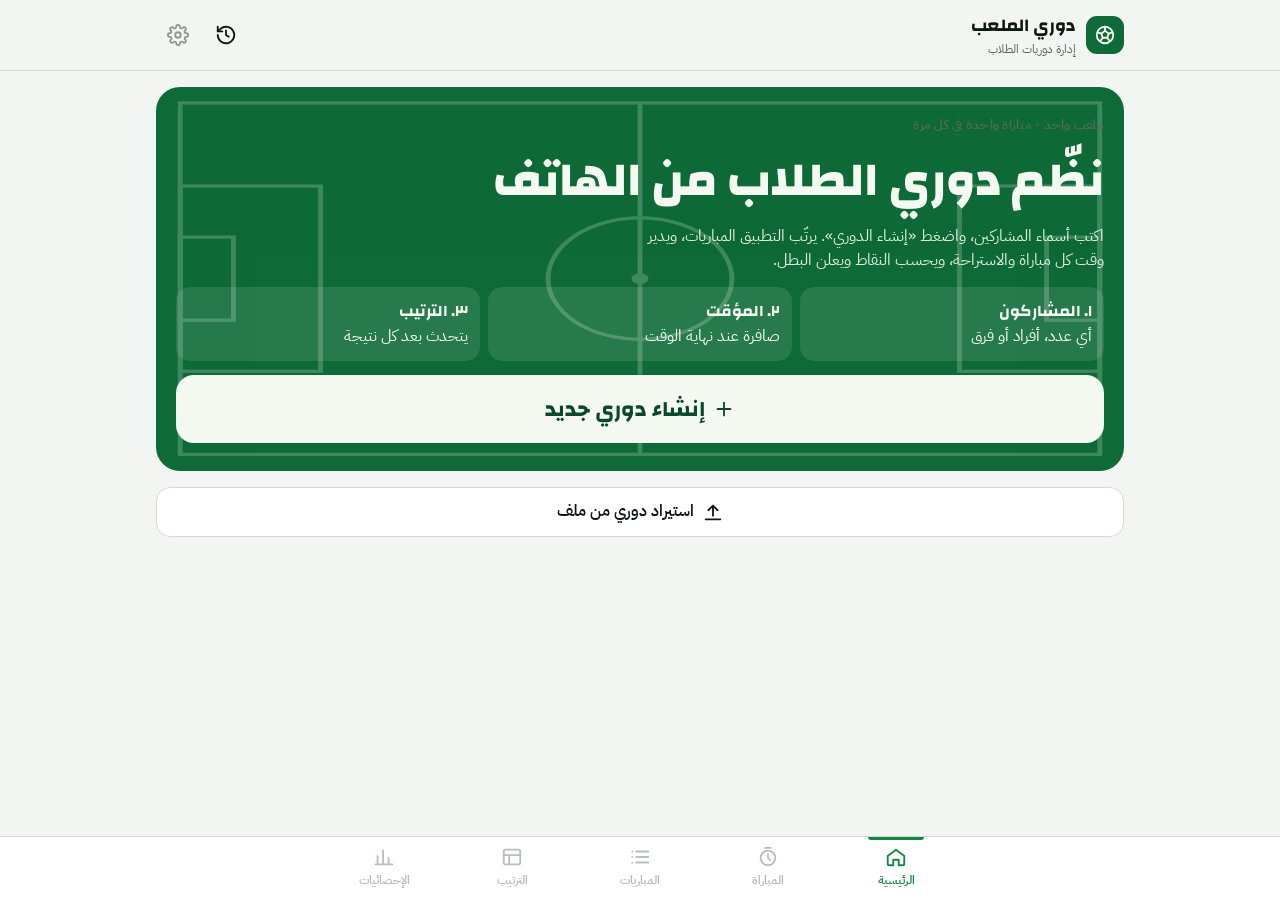
<file: index.html>
<!doctype html>
<html lang="ar" dir="rtl">
<head>
<meta charset="utf-8">
<meta name="viewport" content="width=device-width,initial-scale=1,viewport-fit=cover">
<title>دوري الملعب</title>
<link rel="manifest" href="manifest.webmanifest">
<link rel="icon" type="image/png" href="icons/favicon.png">
<link rel="apple-touch-icon" href="icons/apple-touch-icon.png">
<meta name="apple-mobile-web-app-status-bar-style" content="black-translucent">
<meta name="description" content="إدارة دوريات كرة القدم بين الطلاب على ملعب واحد.">
<meta name="claude:viewport-fit-sides" content="cover">
<meta name="theme-color" content="#0E6B37">
<meta name="mobile-web-app-capable" content="yes">
<meta name="apple-mobile-web-app-capable" content="yes">
<meta name="apple-mobile-web-app-title" content="دوري الملعب">
<link rel="stylesheet" href="fonts/fonts.css">
<style>
/* Layout: one-column field-side console; a chalk-lined "pitch" card carries the clock, everything else sits on plain surfaces; fixed bottom tab bar for thumbs. */
:root{
  --bg:#F2F5F1; --surface:#FFFFFF; --surface-2:#E6ECE5; --ink:#0C1810; --muted:#56685C; --line:#D3DCD3;
  --pitch:#0E6B37; --pitch-deep:#09482A; --chalk:#F4FAF2; --chalk-warn:#FFD65A;
  --accent:#0F8A45; --accent-ink:#FFFFFF;
  --live:#D9412A; --live-soft:#FBE3DE; --warn:#A86F00; --warn-soft:#FFF1CF; --ok:#0F8A45; --ok-soft:#DDF2E3; --gold:#B8860B; --gold-soft:#FBF0D2;
  --shade:rgba(6,16,10,.55);
  --font-display:'Changa','IBM Plex Sans Arabic',system-ui,'Segoe UI',Tahoma,sans-serif;
  --font-body:'IBM Plex Sans Arabic',system-ui,'Segoe UI',Tahoma,sans-serif;
}
@media (prefers-color-scheme: dark){:root:not([data-theme="light"]){
  --bg:#09110C; --surface:#111B14; --surface-2:#18251C; --ink:#E8F2EA; --muted:#93A799; --line:#233328;
  --pitch:#0D5A2F; --pitch-deep:#083B1F; --chalk:#F0F8EE; --accent:#2EC06B; --accent-ink:#03130A;
  --live:#FF6B52; --live-soft:#3A1712; --warn:#F0B53A; --warn-soft:#33270B; --ok:#2EC06B; --ok-soft:#0F2C1A; --gold:#E9B93C; --gold-soft:#2E2610;
  --shade:rgba(0,0,0,.65); color-scheme:dark }}
:root[data-theme="dark"]{
  --bg:#09110C; --surface:#111B14; --surface-2:#18251C; --ink:#E8F2EA; --muted:#93A799; --line:#233328;
  --pitch:#0D5A2F; --pitch-deep:#083B1F; --chalk:#F0F8EE; --accent:#2EC06B; --accent-ink:#03130A;
  --live:#FF6B52; --live-soft:#3A1712; --warn:#F0B53A; --warn-soft:#33270B; --ok:#2EC06B; --ok-soft:#0F2C1A; --gold:#E9B93C; --gold-soft:#2E2610;
  --shade:rgba(0,0,0,.65); color-scheme:dark }
:root[data-accent="blue"]{--pitch:#1B4C8C; --pitch-deep:#113463; --accent:#2D73D2; --accent-ink:#FFFFFF}
:root[data-accent="orange"]{--pitch:#A9481A; --pitch-deep:#78310F; --accent:#D2611E; --accent-ink:#FFFFFF}
:root[data-accent="black"]{--pitch:#171C19; --pitch-deep:#0B0E0C; --accent:#1F8F4E; --accent-ink:#FFFFFF}

*{box-sizing:border-box}
html,body{background:var(--bg);color:var(--ink)}
body{font-family:var(--font-body);font-size:16px;line-height:1.55;-webkit-tap-highlight-color:transparent}
body::before{content:"";position:fixed;inset:0 0 auto;height:env(safe-area-inset-top,0px);z-index:30;background:var(--bg)}
button,input,select,textarea{font:inherit;color:inherit}
button{cursor:pointer}
button:disabled{cursor:not-allowed;opacity:.42}
:focus-visible{outline:3px solid var(--accent);outline-offset:2px}
h1,h2,h3,h4{margin:0;font-family:var(--font-display);line-height:1.25;text-wrap:balance}
p{margin:0}
.ic{width:22px;height:22px;flex:none;fill:none;stroke:currentColor;stroke-width:2;stroke-linecap:round;stroke-linejoin:round}
.muted{color:var(--muted)}
.small{font-size:13px}
.num{font-variant-numeric:tabular-nums}
.ltr{direction:ltr;unicode-bidi:isolate}

/* header */
.top{position:sticky;top:env(safe-area-inset-top,0px);z-index:20;background:var(--bg);border-bottom:1px solid var(--line)}
.top-in{max-width:1000px;margin:0 auto;display:flex;align-items:center;gap:8px;padding-block:8px;padding-left:max(16px,env(safe-area-inset-left,0px));padding-right:max(16px,env(safe-area-inset-right,0px))}
.brand{display:flex;align-items:center;gap:10px;background:none;border:0;padding:4px 0;min-width:0;flex:1;text-align:right}
.logo{width:38px;height:38px;border-radius:11px;background:var(--pitch);color:var(--chalk);display:grid;place-items:center;flex:none}
.brand-t{display:grid;min-width:0}
.brand-t b{font-family:var(--font-display);font-size:18px;font-weight:700;white-space:nowrap;overflow:hidden;text-overflow:ellipsis}
.brand-t small{font-size:12px;color:var(--muted)}
.top-act{display:flex;gap:4px}
.icon-btn{width:44px;height:44px;border-radius:12px;border:1px solid transparent;background:none;display:grid;place-items:center;color:var(--ink)}
.icon-btn:hover{background:var(--surface-2)}
.icon-btn[aria-current="page"]{background:var(--surface-2);color:var(--accent)}

/* main */
.main{max-width:1000px;margin:0 auto;display:grid;gap:16px;padding-block:16px 120px;padding-left:max(16px,env(safe-area-inset-left,0px));padding-right:max(16px,env(safe-area-inset-right,0px))}
.main>*{min-width:0}
.sec-head{display:flex;align-items:baseline;justify-content:space-between;gap:12px;flex-wrap:wrap}
.sec-head h2{font-size:24px;font-weight:700}
.eyebrow{font-size:13px;font-weight:600;letter-spacing:.02em;color:var(--muted)}
.disp{font-family:var(--font-display)}

/* nav */
.nav{position:fixed;left:0;right:0;bottom:0;z-index:20;background:var(--surface);border-top:1px solid var(--line);padding-bottom:env(safe-area-inset-bottom,0px);padding-left:max(4px,env(safe-area-inset-left,0px));padding-right:max(4px,env(safe-area-inset-right,0px))}
.nav-in{max-width:640px;margin:0 auto;display:grid;grid-template-columns:repeat(5,1fr)}
.nav button{position:relative;display:flex;flex-direction:column;align-items:center;gap:3px;padding:9px 2px 10px;background:none;border:0;font-size:12px;font-weight:600;color:var(--muted);min-height:62px}
.nav button[aria-current="page"]{color:var(--accent)}
.nav button[aria-current="page"]::before{content:"";position:absolute;top:0;inset-inline:28%;height:3px;border-radius:0 0 3px 3px;background:var(--accent)}
.nav .dot{position:absolute;top:9px;inset-inline-start:calc(50% + 8px);width:9px;height:9px;border-radius:50%;background:var(--live);animation:pulse 1.2s infinite}

/* surfaces */
.card{background:var(--surface);border:1px solid var(--line);border-radius:18px;padding:16px;display:grid;gap:14px}
.card h3{font-size:18px;font-weight:700}
.grid2{display:grid;gap:12px;grid-template-columns:repeat(auto-fit,minmax(min(100%,260px),1fr))}
.row{display:flex;flex-wrap:wrap;gap:10px;align-items:center}
.row>.grow{flex:1 1 160px}
.stack{display:grid;gap:10px}

/* buttons */
.btn{display:inline-flex;align-items:center;justify-content:center;gap:8px;min-height:50px;padding:0 18px;border-radius:14px;border:1px solid var(--line);background:var(--surface);color:var(--ink);font-weight:600;text-decoration:none;transition:transform .12s ease,background .15s}
.btn:active:not(:disabled){transform:scale(.97)}
.btn-primary{background:var(--accent);color:var(--accent-ink);border-color:transparent}
.btn-ink{background:var(--ink);color:var(--bg);border-color:transparent}
.btn-danger{color:var(--live);border-color:var(--live)}
.btn-chalk{background:var(--chalk);color:var(--pitch-deep);border-color:transparent}
.btn-onpitch{background:rgba(255,255,255,.12);color:var(--chalk);border-color:rgba(255,255,255,.28)}
.btn-xl{min-height:68px;font-size:clamp(18px,5vw,22px);white-space:nowrap;font-family:var(--font-display);font-weight:700;width:100%;border-radius:18px}
.btn-wide{width:100%}
.btn-sm{min-height:40px;padding:0 12px;font-size:14px;border-radius:11px}

/* pitch card */
.pitch{position:relative;overflow:hidden;isolation:isolate;background:var(--pitch);color:var(--chalk);border-radius:22px;padding:18px}
.pitch .lines{position:absolute;inset:0;width:100%;height:100%;z-index:-1;opacity:.2;pointer-events:none}
.pitch-in{display:grid;gap:14px}
.pitch .eyebrow{color:var(--chalk);opacity:.8}
.pitch-top{display:flex;justify-content:space-between;gap:10px;flex-wrap:wrap;align-items:center}
.state-chip{display:inline-flex;align-items:center;gap:6px;padding:4px 12px;border-radius:99px;background:rgba(0,0,0,.22);font-weight:700;font-size:14px}
.state-chip i{width:9px;height:9px;border-radius:50%;background:var(--chalk)}
.state-chip.live i{background:#FF7A62;animation:pulse 1.1s infinite}
.clock{font-family:var(--font-display);font-weight:700;font-size:clamp(84px,27vw,210px);line-height:1;letter-spacing:.01em;font-variant-numeric:tabular-nums;text-align:center;direction:ltr}
.clock.sm{font-size:clamp(54px,16vw,96px)}
.clock.low{color:var(--chalk-warn)}
.clock.zero{color:#FF9C88;animation:blink 1s steps(2,start) infinite}
.bar{height:8px;background:rgba(255,255,255,.2);border-radius:99px;overflow:hidden}
.bar i{display:block;height:100%;width:0;background:var(--chalk);border-radius:99px;transition:width .3s linear}
.vs-line{display:grid;grid-template-columns:1fr auto 1fr;gap:10px;align-items:center;text-align:center}
.vs-line b{font-family:var(--font-display);font-size:clamp(20px,6vw,32px);font-weight:700;overflow-wrap:anywhere;min-width:0}
.vs-line span{font-family:var(--font-display);font-size:18px;opacity:.75}
.sc,.msc{unicode-bidi:isolate}
.vs-line .sc{font-size:clamp(28px,8vw,44px);opacity:1;font-weight:800;direction:ltr}

/* scoreboard */
.board{display:grid;grid-template-columns:1fr auto 1fr;gap:6px;align-items:start;background:var(--surface);border:1px solid var(--line);border-radius:20px;padding:16px 10px}
.side{display:grid;gap:10px;justify-items:center;text-align:center;min-width:0}
.side-name{font-family:var(--font-display);font-weight:700;font-size:clamp(19px,5.5vw,30px);overflow-wrap:anywhere;line-height:1.2}
.score-big{font-family:var(--font-display);font-weight:800;font-size:clamp(66px,20vw,130px);line-height:1;font-variant-numeric:tabular-nums}
.board .colon{font-family:var(--font-display);font-size:clamp(40px,12vw,80px);font-weight:700;color:var(--muted);align-self:center;padding-top:28px}
.stepper{display:flex;gap:10px}
.stepper button{width:62px;height:62px;border-radius:16px;border:1px solid var(--line);background:var(--surface-2);display:grid;place-items:center}
.stepper button.plus{background:var(--accent);color:var(--accent-ink);border-color:transparent}
.stepper .ic{width:28px;height:28px;stroke-width:2.6}
.pk{display:grid;gap:8px;padding:12px;border-radius:14px;background:var(--warn-soft);color:var(--ink)}
.pk .row button[aria-pressed="true"]{background:var(--ink);color:var(--bg)}

.ctrl{display:grid;gap:10px}
.ctrl-row{display:grid;gap:10px;grid-template-columns:repeat(auto-fit,minmax(min(100%,140px),1fr))}
.adj{display:grid;grid-template-columns:repeat(4,1fr);gap:8px}
.adj .btn{min-height:46px;padding:0 6px;font-size:15px}
.errs{display:grid;gap:6px;padding:12px 14px;border-radius:14px;background:var(--live-soft);color:var(--ink);font-size:14px}
.errs b{color:var(--live)}
.note{padding:12px 14px;border-radius:14px;background:var(--surface-2);font-size:14px;color:var(--ink)}
.note.warn{background:var(--warn-soft)}
.note.ok{background:var(--ok-soft)}
.banner{display:flex;gap:12px;align-items:center;justify-content:space-between;flex-wrap:wrap;padding:14px 16px;border-radius:16px;background:var(--warn-soft);border:1px solid var(--warn)}
.banner.install{background:var(--ok-soft);border-color:var(--accent)}
.steps-list{margin:0;padding-inline-start:22px;display:grid;gap:10px}
.banner b{font-family:var(--font-display);font-size:18px}

/* kpis */
.kpis{display:grid;grid-template-columns:repeat(4,1fr);gap:10px}
.kpi{background:var(--surface);border:1px solid var(--line);border-radius:16px;padding:12px 14px;display:grid;gap:2px}
.kpi b{font-family:var(--font-display);font-size:30px;font-weight:700;line-height:1.1;font-variant-numeric:tabular-nums}
.kpi span{font-size:13px;color:var(--muted)}
@media (max-width:520px){.kpis{grid-template-columns:repeat(2,1fr)}}
.quick{display:grid;grid-template-columns:repeat(auto-fit,minmax(min(100%,150px),1fr));gap:10px}
.quick .btn{justify-content:flex-start;min-height:56px}

/* match list */
.mlist{display:grid;gap:8px}
.mrow{display:grid;grid-template-columns:1fr auto;gap:6px;align-items:center;background:var(--surface);border:1px solid var(--line);border-radius:16px;padding:6px}
.mrow.is-current{border-color:var(--accent);box-shadow:inset 0 0 0 2px var(--accent)}
.mrow.is-next{border-color:var(--accent);border-style:dashed}
.mrow.is-cancelled .mt b{text-decoration:line-through;opacity:.6}
.mmain{display:grid;grid-template-columns:auto 1fr;gap:10px;align-items:center;background:none;border:0;padding:8px;text-align:right;min-width:0;border-radius:12px}
.mmain:hover{background:var(--surface-2)}
.mno{width:36px;height:36px;border-radius:10px;background:var(--surface-2);display:grid;place-items:center;font-family:var(--font-display);font-weight:700;font-variant-numeric:tabular-nums}
.is-current .mno{background:var(--accent);color:var(--accent-ink)}
.mbody{display:grid;gap:4px;min-width:0}
.mt{display:grid;grid-template-columns:1fr auto 1fr;gap:8px;align-items:center}
.mt b{font-weight:600;overflow-wrap:anywhere;min-width:0}
.mt b:last-child{text-align:left}
.mt .msc{font-family:var(--font-display);font-weight:700;font-variant-numeric:tabular-nums;direction:ltr;min-width:52px;text-align:center}
.mt .vs{color:var(--muted);font-size:13px}
.mmeta{display:flex;gap:8px;flex-wrap:wrap;align-items:center;font-size:12px;color:var(--muted)}
.chip{display:inline-flex;align-items:center;gap:5px;padding:2px 9px;border-radius:99px;font-size:12px;font-weight:600;background:var(--surface-2);color:var(--ink)}
.chip.live{background:var(--live-soft);color:var(--live)}
.chip.ok{background:var(--ok-soft);color:var(--ok)}
.chip.warn{background:var(--warn-soft);color:var(--warn)}
.chip.gold{background:var(--gold-soft);color:var(--gold)}
.arrows{display:flex;flex-direction:column;gap:2px}
.arrows .icon-btn{width:40px;height:36px}

/* tables */
.tbl-wrap{overflow-x:auto;border:1px solid var(--line);border-radius:16px;background:var(--surface)}
table{width:100%;border-collapse:collapse;font-variant-numeric:tabular-nums}
th,td{padding:11px 9px;text-align:center;border-bottom:1px solid var(--line);white-space:nowrap}
tr:last-child td{border-bottom:0}
th{font-size:12px;color:var(--muted);font-weight:600;background:var(--surface-2)}
td.name{text-align:right;font-weight:600;white-space:normal;min-width:110px}
td.pts{font-family:var(--font-display);font-weight:800;font-size:19px}
tr.first td{background:var(--gold-soft)}
.rank{font-family:var(--font-display);font-weight:700}

/* forms */
.field{display:grid;gap:6px}
.field>label,.lbl{font-size:14px;font-weight:600}
.hint{font-size:13px;color:var(--muted)}
input[type=file]{width:100%;font-size:14px;padding:10px;border:1px dashed var(--line);border-radius:12px;background:var(--surface)}
input[type=text],input[type=number],input[type=password],select,textarea{width:100%;min-height:48px;border-radius:12px;border:1px solid var(--line);background:var(--surface);color:var(--ink);padding:0 12px}
textarea{padding:10px 12px;min-height:160px;font-family:ui-monospace,Menlo,Consolas,monospace;font-size:13px;direction:ltr;text-align:left}
input[type=number]{font-variant-numeric:tabular-nums}
.seg{display:flex;flex-wrap:wrap;gap:6px}
.seg button{flex:1 1 auto;min-height:46px;border-radius:12px;border:1px solid var(--line);background:var(--surface);padding:0 14px;font-weight:600}
.seg button[aria-pressed="true"]{background:var(--ink);color:var(--bg);border-color:var(--ink)}
.chk{display:flex;gap:10px;align-items:flex-start;padding:10px 0}
.chk input{width:22px;height:22px;margin-top:2px;accent-color:var(--accent);flex:none}
.plist{display:grid;gap:8px}
.prow{display:grid;grid-template-columns:34px 1fr 44px;gap:8px;align-items:center}
.pno{font-family:var(--font-display);font-weight:700;color:var(--muted);text-align:center}
.pts3{display:grid;grid-template-columns:repeat(3,1fr);gap:10px}
.custom{display:flex;align-items:center;gap:8px}
.custom input{max-width:120px}
.preview{display:flex;flex-wrap:wrap;gap:8px 16px;padding:14px;border-radius:14px;background:var(--surface-2)}
.preview b{font-family:var(--font-display);font-size:20px}

/* stats entry */
.stats-box{display:grid;gap:12px;border:1px dashed var(--line);border-radius:16px;padding:12px}
.st-side{display:grid;gap:8px}
.st-side h4{font-size:16px;display:flex;justify-content:space-between;gap:8px;flex-wrap:wrap}
.goal-ov{z-index:55}
.gl-title{font-size:17px;display:flex;align-items:center;gap:8px}
.goal{display:grid;grid-template-columns:34px 1fr 44px;gap:6px;align-items:center;padding:4px 4px 4px 0;border-radius:12px;background:var(--surface-2);border:0;width:100%;text-align:right;color:var(--ink)}
.goal-unk{grid-template-columns:34px 1fr;border:1px dashed var(--warn);background:var(--warn-soft);min-height:52px}
.gno{display:grid;place-items:center;color:var(--accent)}
.goal-main{display:grid;gap:1px;background:none;border:0;padding:6px 4px;text-align:right;min-width:0;color:var(--ink)}
.goal-main b{font-weight:700;overflow-wrap:anywhere}
.goal-main small{font-size:13px;color:var(--muted);display:flex;align-items:center;gap:4px}
.goal-main small .ic{width:15px;height:15px}
.seg.pick button{flex:0 1 auto;min-height:48px}
.seg.pick button[aria-pressed="true"]{background:var(--accent);color:var(--accent-ink);border-color:var(--accent)}
.ev{display:grid;grid-template-columns:30px 1fr 44px;gap:6px 8px;align-items:center;padding:8px;border-radius:12px;background:var(--surface-2)}
.ev .ic{color:var(--muted)}
.ev select{min-height:44px}

/* lists in stats */
.lb{display:grid;gap:6px}
.lb-row{display:grid;grid-template-columns:32px 1fr auto;gap:10px;align-items:center;padding:8px 10px;border-radius:12px;background:var(--surface-2)}
.lb-row b{font-family:var(--font-display);font-size:20px;font-variant-numeric:tabular-nums}
.lb-row .who{display:grid;min-width:0}
.lb-row .who span{overflow-wrap:anywhere}
.lb-row .who small{font-size:12px;color:var(--muted)}

/* bracket */
.bracket{display:grid;grid-auto-flow:column;grid-auto-columns:minmax(190px,1fr);gap:12px;overflow-x:auto;padding-bottom:6px}
.bcol{display:grid;gap:8px;align-content:space-around}
.bcol h4{font-size:15px;color:var(--muted)}
.bm{border:1px solid var(--line);border-radius:12px;background:var(--surface);overflow:hidden}
.bm div{display:flex;justify-content:space-between;gap:8px;padding:8px 10px}
.bm div+div{border-top:1px solid var(--line)}
.bm .w{font-weight:700;background:var(--ok-soft)}
.bm .tbd{color:var(--muted)}

/* sheet */
.sheet-ov{position:fixed;inset:0;z-index:50;background:var(--shade);display:flex;align-items:flex-end;justify-content:center;animation:fade .15s ease}
.sheet{width:100%;max-width:640px;max-height:92vh;overflow:auto;background:var(--bg);border-radius:22px 22px 0 0;display:grid;gap:14px;padding-block:18px calc(18px + env(safe-area-inset-bottom,0px));padding-left:max(16px,env(safe-area-inset-left,0px));padding-right:max(16px,env(safe-area-inset-right,0px));animation:rise .2s ease}
.sheet-head{display:flex;justify-content:space-between;align-items:center;gap:10px}
.sheet-head h3{font-size:20px}
@media (min-width:720px){.sheet-ov{align-items:center}.sheet{border-radius:22px}}

/* flash */
.flash{position:fixed;inset:0;z-index:60;display:grid;place-items:center;text-align:center;padding:24px;color:#FFFFFF;background:#C9331D;animation:flashbg 1.1s infinite}
.flash.ready{background:#0B6A35;animation:none}
.flash-in{display:grid;gap:18px;justify-items:center;max-width:520px}
.flash h2{font-size:clamp(40px,12vw,78px);font-weight:800}
.flash p{font-size:20px}
.flash .btn{background:#FFFFFF;color:#111111;border-color:transparent;min-width:260px}

/* toast */
.toast{position:fixed;z-index:70;left:50%;transform:translateX(-50%);top:calc(72px + env(safe-area-inset-top,0px));background:var(--ink);color:var(--bg);padding:12px 18px;border-radius:14px;font-weight:600;max-width:calc(100% - 32px);text-align:center;box-shadow:0 8px 24px rgba(0,0,0,.25);animation:rise .2s ease}

/* champion */
.champ{position:relative;overflow:hidden;isolation:isolate;text-align:center;border-radius:24px;padding:28px 18px;background:var(--pitch-deep);color:var(--chalk);display:grid;gap:12px;justify-items:center}
.champ .lines{position:absolute;inset:0;width:100%;height:100%;z-index:-1;opacity:.16}
.champ .trophy{width:120px;height:120px;color:#F2C443;filter:drop-shadow(0 8px 18px rgba(0,0,0,.35));animation:lift 2.6s ease-in-out infinite}
.champ h1{font-size:clamp(40px,12vw,80px);font-weight:800;line-height:1.1;overflow-wrap:anywhere}
.champ .eyebrow{color:#F2C443;font-size:16px;opacity:1}
.podium{display:grid;grid-template-columns:repeat(auto-fit,minmax(min(100%,180px),1fr));gap:10px;width:100%;max-width:560px}
.podium div{background:rgba(255,255,255,.1);border-radius:14px;padding:12px;display:grid;gap:2px}
.podium small{opacity:.8}
.podium b{font-family:var(--font-display);font-size:22px;overflow-wrap:anywhere}
#confetti{position:fixed;inset:0;pointer-events:none;z-index:40;width:100%;height:100%}

/* hero */
.hero{position:relative;overflow:hidden;isolation:isolate;background:var(--pitch);color:var(--chalk);border-radius:24px;padding:28px 20px;display:grid;gap:14px}
.hero .lines{position:absolute;inset:0;width:100%;height:100%;z-index:-1;opacity:.2}
.hero h1{font-size:clamp(30px,8vw,48px);font-weight:800}
.hero p{max-width:46ch;opacity:.9}
.steps{display:grid;gap:8px;grid-template-columns:repeat(auto-fit,minmax(min(100%,200px),1fr))}
.steps div{background:rgba(255,255,255,.1);border-radius:14px;padding:12px}
.steps b{font-family:var(--font-display);display:block}

.match-grid{display:grid;gap:14px}
@media (min-width:900px){
  .match-grid{grid-template-columns:1.15fr 1fr;align-items:start}
  .match-grid .full{grid-column:1/-1}
}
.hist{display:grid;grid-template-columns:1fr auto;gap:10px;align-items:center}
.hist .open{display:grid;gap:2px;background:none;border:0;text-align:right;padding:4px}

@keyframes pulse{0%,100%{opacity:1}50%{opacity:.35}}
@keyframes blink{to{visibility:hidden}}
@keyframes flashbg{0%,100%{background:#C9331D}50%{background:#8E1F10}}
@keyframes fade{from{opacity:0}}
@keyframes rise{from{transform:translateY(14px);opacity:0}}
@keyframes lift{0%,100%{transform:translateY(0)}50%{transform:translateY(-8px)}}
.toast{animation-name:rise}
@media (prefers-reduced-motion: reduce){*{animation:none!important;transition:none!important}}
</style>
<style>:root{padding-top:env(safe-area-inset-top,0px);padding-bottom:env(safe-area-inset-bottom,0px)}body{margin:0}img{max-width:100%}[hidden]{display:none!important}</style>
</head>
<body>


<div id="app" dir="rtl"></div>
<div id="sheet-root" dir="rtl"></div>
<div id="goal-root" dir="rtl"></div>
<div id="flash-root" dir="rtl"></div>
<div id="toast-root" dir="rtl"></div>

<script>
(function(){
'use strict';
const ROOT=document.documentElement;
ROOT.lang='ar'; ROOT.dir='rtl';
const HOST_THEME=ROOT.getAttribute('data-theme');

/* ---------------- utilities ---------------- */
const now=()=>Date.now();
const uid=()=>Math.random().toString(36).slice(2,8)+(now()%1e7).toString(36);
const esc=s=>String(s==null?'':s).replace(/[&<>"']/g,c=>({'&':'&amp;','<':'&lt;','>':'&gt;','"':'&quot;',"'":'&#39;'}[c]));
const clone=o=>JSON.parse(JSON.stringify(o));
const fmt=ms=>{ms=Math.max(0,ms||0);const s=Math.ceil(ms/1000);return String(Math.floor(s/60)).padStart(2,'0')+':'+String(s%60).padStart(2,'0');};
const $=(s,r)=>(r||document).querySelector(s);
const KEY='dawri-almalab-v1';
const IS_TOP=(()=>{try{return window.self===window.top;}catch(e){return false;}})();

const ICONS={
 home:'<path d="M3 11l9-7 9 7v9a1 1 0 0 1-1 1h-5v-6H9v6H4a1 1 0 0 1-1-1z"/>',
 timer:'<circle cx="12" cy="13" r="8"/><path d="M12 9v4l2.5 2.5M9 2h6"/>',
 list:'<path d="M8 6h13M8 12h13M8 18h13M3.5 6h.01M3.5 12h.01M3.5 18h.01"/>',
 table:'<rect x="3" y="4" width="18" height="16" rx="2"/><path d="M3 10h18M9 10v10"/>',
 chart:'<path d="M5 20V11M11 20V5M17 20v-7M3 20h18"/>',
 gear:'<circle cx="12" cy="12" r="3"/><path d="M19.4 15a1.7 1.7 0 0 0 .3 1.8l.1.1a2 2 0 1 1-2.8 2.8l-.1-.1a1.7 1.7 0 0 0-2.8 1.2V21a2 2 0 1 1-4 0v-.1a1.7 1.7 0 0 0-2.9-1.2l-.1.1a2 2 0 1 1-2.8-2.8l.1-.1A1.7 1.7 0 0 0 3.2 14H3a2 2 0 1 1 0-4h.1a1.7 1.7 0 0 0 1.2-2.9l-.1-.1a2 2 0 1 1 2.8-2.8l.1.1A1.7 1.7 0 0 0 10 3.2V3a2 2 0 1 1 4 0v.1a1.7 1.7 0 0 0 2.9 1.2l.1-.1a2 2 0 1 1 2.8 2.8l-.1.1A1.7 1.7 0 0 0 20.8 10H21a2 2 0 1 1 0 4h-.1a1.7 1.7 0 0 0-1.5 1z"/>',
 history:'<path d="M3 12a9 9 0 1 0 3-6.7L3 8"/><path d="M3 3v5h5M12 7v5l3 2"/>',
 plus:'<path d="M12 5v14M5 12h14"/>', minus:'<path d="M5 12h14"/>',
 trash:'<path d="M3 6h18M8 6V4h8v2M6 6l1 14h10l1-14"/>',
 up:'<path d="M6 15l6-6 6 6"/>', down:'<path d="M6 9l6 6 6-6"/>',
 play:'<path d="M7 4v16l13-8z" fill="currentColor"/>', pause:'<path d="M7 4h3v16H7zM14 4h3v16h-3z" fill="currentColor"/>',
 stop:'<rect x="6" y="6" width="12" height="12" rx="1.5" fill="currentColor"/>',
 check:'<path d="M5 12l5 5L20 7"/>',
 trophy:'<path d="M8 21h8M12 17v4M7 4h10v5a5 5 0 0 1-10 0z"/><path d="M7 6H4a3 3 0 0 0 3 4M17 6h3a3 3 0 0 1-3 4"/>',
 ball:'<circle cx="12" cy="12" r="9"/><path d="M12 7.5l4 2.9-1.5 4.6h-5L8 10.4z"/><path d="M12 7.5V3.2M16 10.4l4.2-1.3M14.5 15l2.6 3.6M9.5 15l-2.6 3.6M8 10.4L3.8 9.1"/>',
 shuffle:'<path d="M16 3h5v5M4 20L21 3M21 16v5h-5M15 15l6 6M4 4l5 5"/>',
 copy:'<rect x="9" y="9" width="11" height="11" rx="2"/><path d="M5 15V5a2 2 0 0 1 2-2h8"/>',
 x:'<path d="M6 6l12 12M18 6L6 18"/>',
 skip:'<path d="M5 4l10 8-10 8zM19 5v14"/>',
 flag:'<path d="M5 21V4h12l-2 4 2 4H5"/>',
 assist:'<path d="M4 18l6-6 4 4 6-7"/><path d="M15 9h5v5"/>',
 edit:'<path d="M4 20h4L19 9l-4-4L4 16z"/>',
 lock:'<rect x="5" y="11" width="14" height="10" rx="2"/><path d="M8 11V7a4 4 0 0 1 8 0v4"/>',
 replay:'<path d="M4 12a8 8 0 1 0 2.3-5.7L4 8.5"/><path d="M4 4v4.5h4.5"/>',
 download:'<path d="M12 4v11M7 10l5 5 5-5M4 20h16"/>',
 upload:'<path d="M12 16V5M7 10l5-5 5 5M4 20h16"/>',
 print:'<path d="M7 9V3h10v6M7 17H4v-7h16v7h-3M7 14h10v7H7z"/>',
 sound:'<path d="M4 9h4l5-4v14l-5-4H4zM17 9a4 4 0 0 1 0 6M19.5 6.5a8 8 0 0 1 0 11"/>',
 users:'<circle cx="9" cy="8" r="3.5"/><path d="M2.5 20a6.5 6.5 0 0 1 13 0M16 4.5a3.5 3.5 0 0 1 0 7M18 14.5a6.5 6.5 0 0 1 3.5 5.5"/>'
};
const ic=n=>`<svg class="ic" viewBox="0 0 24 24" aria-hidden="true">${ICONS[n]||''}</svg>`;
const PITCH_LINES=`<svg class="lines" viewBox="0 0 400 240" preserveAspectRatio="none" aria-hidden="true"><g fill="none" stroke="#FFFFFF" stroke-width="2"><rect x="10" y="10" width="380" height="220"/><line x1="200" y1="10" x2="200" y2="230"/><circle cx="200" cy="120" r="38"/><circle cx="200" cy="120" r="2.5" fill="#FFFFFF"/><rect x="10" y="62" width="58" height="116"/><rect x="332" y="62" width="58" height="116"/><rect x="10" y="94" width="22" height="52"/><rect x="368" y="94" width="22" height="52"/></g></svg>`;
const TROPHY=`<svg class="trophy" viewBox="0 0 64 64" aria-hidden="true"><path fill="currentColor" d="M18 6h28v14a14 14 0 0 1-28 0z"/><path fill="none" stroke="currentColor" stroke-width="4" d="M18 11H9a9 9 0 0 0 10 12M46 11h9a9 9 0 0 1-10 12"/><rect x="29" y="33" width="6" height="11" fill="currentColor"/><path fill="currentColor" d="M21 44h22l3 8H18z"/><rect x="15" y="52" width="34" height="6" rx="2" fill="currentColor"/></svg>`;

const ORD=['الأولى','الثانية','الثالثة','الرابعة','الخامسة','السادسة','السابعة','الثامنة','التاسعة','العاشرة'];
/* scores are printed inside an LTR run, so the right-hand number belongs to the right-hand (first) side */
const sc2=(a,b)=>b+' – '+a;
const matchLabel=i=>'المباراة '+(i<10?ORD[i]:(i+1));
const TB_LABEL={pts:'مجموع النقاط',gd:'فارق الأهداف',gf:'الأهداف المسجلة',h2h:'المواجهة المباشرة',w:'عدد الانتصارات'};
const STATE_LABEL={idle:'لم يبدأ',running:'جارٍ',paused:'متوقف مؤقتاً',done:'مكتمل'};
const FORMAT_LABEL={single:'دوري من دور واحد',double:'دوري من دورين',ko:'خروج المغلوب'};

/* ---------------- storage ---------------- */
let storageOK=true;
function load(){
  let d=null;
  try{const raw=localStorage.getItem(KEY); if(raw) d=JSON.parse(raw);}catch(e){storageOK=false;}
  if(!d||d.v!==1) d={v:1,leagues:[],currentId:null,draft:null,view:'home',prefs:{}};
  d.prefs=Object.assign({theme:'system',accent:'green',sound:true,vibrate:true},d.prefs||{});
  if(!Array.isArray(d.leagues)) d.leagues=[];
  return d;
}
let DB=load();
function save(){ try{localStorage.setItem(KEY,JSON.stringify(DB)); storageOK=true;}catch(e){storageOK=false;} }
const ui={view:(location.hash==='#match'?'match':(DB.view||'home')),sheet:null,edit:null,statsOpen:{},statsPlayer:'',adminUntil:0,flash:null,toast:null,celebrate:false};

/* ---------------- engine (pure logic, no DOM) ---------------- */
const E={};
E.roundRobin=(ids,legs)=>{
  const arr=ids.slice(); if(arr.length%2) arr.push(null);
  const n=arr.length,R=n-1,out=[],byes={}; let rot=arr.slice();
  for(let r=0;r<R;r++){
    for(let i=0;i<n/2;i++){
      const x=rot[i],y=rot[n-1-i];
      if(x===null||y===null){byes[r+1]=x===null?y:x;continue;}
      const pair=((r+i)%2===0)?[x,y]:[y,x];
      out.push({a:pair[0],b:pair[1],round:r+1,leg:1});
    }
    rot=[rot[0],rot[n-1]].concat(rot.slice(1,n-1));
  }
  if(legs===2){
    out.slice().forEach(m=>out.push({a:m.b,b:m.a,round:m.round+R,leg:2}));
    Object.keys(byes).forEach(k=>{byes[+k+R]=byes[k];});
  }
  return {matches:out,byes};
};
/* order matches for a single pitch: nobody plays twice in a row when avoidable, rounds stay roughly in order */
E.arrange=(ms,starter,before)=>{
  if(ms.length<2) return ms.slice();
  const overlap=(p,c)=>p&&(p.a===c.a||p.a===c.b||p.b===c.a||p.b===c.b);
  let best=null,bestScore=Infinity;
  for(let t=0;t<500;t++){
    const pool=ms.slice(),out=[];
    while(pool.length){
      const minR=Math.min.apply(null,pool.map(m=>m.round));
      const prev=out[out.length-1]||before||null;
      const win=t===0?0:1;
      let cand=pool.filter(m=>m.round<=minR+win);
      if(!out.length&&starter){
        const c=pool.filter(m=>(m.a===starter||m.b===starter));
        const c1=c.filter(m=>m.round<=minR+win);
        if(c1.length) cand=c1; else if(c.length) cand=c;
      }
      let free=cand.filter(m=>!overlap(prev,m));
      if(!free.length) free=pool.filter(m=>!overlap(prev,m)&&m.round<=minR+2);
      const from=free.length?free:cand;
      const lr=Math.min.apply(null,from.map(m=>m.round));
      const lowest=t<2?from.filter(m=>m.round===lr):from;
      const pick=t===0?lowest[0]:lowest[Math.floor(Math.random()*lowest.length)];
      out.push(pick); pool.splice(pool.indexOf(pick),1);
    }
    let conf=(before&&out[0]&&overlap(before,out[0]))?1:0,dis=0;
    for(let i=1;i<out.length;i++){ if(overlap(out[i-1],out[i])) conf++; if(out[i].round<out[i-1].round) dis++; }
    const sc=conf*1000+dis;
    if(sc<bestScore){best=out;bestScore=sc;if(sc===0)break;}
  }
  return best;
};
E.seedOrder=size=>{let o=[1];while(o.length<size){const n=o.length*2;o=o.reduce((a,s)=>a.concat([s,n+1-s]),[]);}return o;};
E.winner=m=>m.sa>m.sb?m.a:m.sb>m.sa?m.b:m.pk;
E.loser=m=>{const w=E.winner(m);return w===m.a?m.b:m.a;};
E.koRounds=L=>{
  const R=Math.round(Math.log2(L.ko.size)); const rounds=[L.ko.slots.slice()];
  for(let r=0;r<R;r++){
    const c=rounds[r],nx=[];
    for(let k=0;k<c.length/2;k++){
      const a=c[2*k],b=c[2*k+1]; let w;
      if(a===undefined||b===undefined) w=undefined;
      else if(a===null&&b===null) w=null;
      else if(a===null) w=b; else if(b===null) w=a;
      else{ const m=L.matches.find(x=>x.ko&&x.ko.r===r&&x.ko.k===k); w=(m&&m.status==='done'&&m.a===a&&m.b===b)?E.winner(m):undefined; }
      nx.push(w);
    }
    rounds.push(nx);
  }
  return rounds;
};
E.koSync=L=>{
  for(let pass=0;pass<8;pass++){
    const rounds=E.koRounds(L),R=rounds.length-1; let changed=false;
    for(let r=0;r<R;r++){
      for(let k=0;k<rounds[r].length/2;k++){
        const a=rounds[r][2*k],b=rounds[r][2*k+1];
        const m=L.matches.find(x=>x.ko&&x.ko.r===r&&x.ko.k===k);
        const ready=typeof a==='string'&&typeof b==='string';
        if(ready&&!m){L.matches.push(newMatch(a,b,{ko:{r,k},round:r+1}));changed=true;}
        else if(m&&m.status==='pending'){
          if(!ready){L.matches.splice(L.matches.indexOf(m),1);changed=true;}
          else if(m.a!==a||m.b!==b){m.a=a;m.b=b;changed=true;}
        }
      }
    }
    if(!changed) break;
  }
};
E.isComplete=L=>{
  if(L.format==='ko'){const r=E.koRounds(L);return typeof r[r.length-1][0]==='string';}
  const v=L.matches.filter(m=>m.status!=='cancelled');
  return v.length>0&&v.every(m=>m.status==='done');
};
E.table=L=>{
  const P=L.points;
  const rows=L.participants.map(p=>({id:p.id,name:p.name,P:0,W:0,D:0,L:0,GF:0,GA:0,GD:0,Pts:0}));
  const by={}; rows.forEach(r=>by[r.id]=r);
  const done=L.matches.filter(m=>m.status==='done');
  done.forEach(m=>{
    const A=by[m.a],B=by[m.b]; if(!A||!B) return;
    A.P++;B.P++;A.GF+=m.sa;A.GA+=m.sb;B.GF+=m.sb;B.GA+=m.sa;
    if(m.sa>m.sb){A.W++;B.L++;A.Pts+=P.win;B.Pts+=P.loss;}
    else if(m.sa<m.sb){B.W++;A.L++;B.Pts+=P.win;A.Pts+=P.loss;}
    else{A.D++;B.D++;A.Pts+=P.draw;B.Pts+=P.draw;}
  });
  rows.forEach(r=>r.GD=r.GF-r.GA);
  const h2h=group=>{
    const ids=new Set(group.map(r=>r.id)),mm=new Map(group.map(r=>[r.id,{pts:0,gd:0,gf:0}]));
    done.forEach(m=>{ if(ids.has(m.a)&&ids.has(m.b)){ const a=mm.get(m.a),b=mm.get(m.b);
      a.gf+=m.sa;b.gf+=m.sb;a.gd+=m.sa-m.sb;b.gd+=m.sb-m.sa;
      if(m.sa>m.sb){a.pts+=P.win;b.pts+=P.loss;} else if(m.sa<m.sb){b.pts+=P.win;a.pts+=P.loss;} else {a.pts+=P.draw;b.pts+=P.draw;} }});
    const out=new Map(); mm.forEach((v,id)=>out.set(id,v.pts*1e6+(v.gd+1000)*1e3+v.gf)); return out;
  };
  const key=(c,r,ctx)=>c==='pts'?r.Pts:c==='gd'?r.GD:c==='gf'?r.GF:c==='w'?r.W:(ctx.get(r.id)||0);
  const sortGroup=(group,cs)=>{
    if(group.length<2||!cs.length) return [group];
    const c=cs[0],rest=cs.slice(1),ctx=c==='h2h'?h2h(group):null;
    const vals=new Map(group.map(r=>[r.id,key(c,r,ctx)]));
    const sorted=group.slice().sort((x,y)=>vals.get(y.id)-vals.get(x.id));
    const buckets=[];
    sorted.forEach(r=>{const last=buckets[buckets.length-1]; if(last&&vals.get(last[0].id)===vals.get(r.id)) last.push(r); else buckets.push([r]);});
    return buckets.reduce((acc,b)=>acc.concat(sortGroup(b,rest)),[]);
  };
  const groups=sortGroup(rows,L.tiebreak&&L.tiebreak.length?L.tiebreak:['pts','gd','gf','h2h']);
  let pos=1; const out=[];
  groups.forEach(g=>{g.forEach(r=>{r.rank=pos;r.tied=g.length>1;out.push(r);});pos+=g.length;});
  return out;
};
E.koRanking=L=>{
  const rounds=E.koRounds(L),R=rounds.length-1,champ=rounds[R][0],res=[];
  if(typeof champ==='string') res.push({id:champ,rank:1,label:'البطل'});
  for(let r=R-1;r>=0;r--){
    const ms=L.matches.filter(m=>m.ko&&m.ko.r===r&&m.status==='done');
    const rank=res.length+1;
    ms.forEach(m=>res.push({id:E.loser(m),rank,label:r===R-1?'الوصيف':'خرج من '+roundName(r,R)}));
  }
  const seen=new Set(res.map(x=>x.id));
  const alive=L.participants.filter(p=>!seen.has(p.id)).map(p=>({id:p.id,rank:1,label:'ما زال في المنافسة',alive:true}));
  return alive.length&&typeof champ!=='string'?alive.concat(res.map(x=>Object.assign({},x,{rank:x.rank+alive.length}))):res;
};
E.validate=(L,m)=>{
  const errs=[];
  ['a','b'].forEach(s=>{
    const sc=m['s'+s],p=part(L,m[s]);
    if(!Number.isInteger(sc)||sc<0||sc>99) errs.push('النتيجة يجب أن تكون عدداً صحيحاً بين 0 و99.');
    const ev=m.events.filter(e=>e.side===s);
    if(ev.length>sc) errs.push(`مسجَّل ${ev.length} من الأهداف بأسماء لاعبي «${p?p.name:''}» بينما نتيجته ${sc}. احذف هدفاً من الإحصائيات أو عدّل النتيجة.`);
    ev.forEach(e=>{
      if(!p||!p.players.some(x=>x.id===e.scorer)) errs.push('اختر صاحب كل هدف في الإحصائيات.');
      if(e.assist&&e.assist===e.scorer&&!L.selfAssist) errs.push('لا تُحتسب التمريرة الحاسمة لصاحب الهدف نفسه. غيّر صانع الهدف أو اختر «بدون تمريرة».');
      if(e.assist&&p&&!p.players.some(x=>x.id===e.assist)) errs.push('صانع أحد الأهداف لم يعد موجوداً في الفريق.');
    });
  });
  if(L.format==='ko'&&m.sa===m.sb&&m.pk!==m.a&&m.pk!==m.b) errs.push('النتيجة تعادل في خروج المغلوب: اختر المتأهل بركلات الترجيح.');
  return errs.filter((x,i,a)=>a.indexOf(x)===i);
};
/* in individual leagues a participant is a single player, so goals can be attributed with certainty */
E.autoAttribute=(L,m)=>{
  ['a','b'].forEach(s=>{
    const p=part(L,m[s]); if(!p||L.type!=='individual'||!p.players.some(x=>x.id==='self')) return;
    const self='self', sc=m['s'+s];
    let ev=m.events.filter(e=>e.side===s);
    while(ev.length>sc){const auto=ev.filter(e=>e.auto&&!e.assist); const rm=auto.length?auto[auto.length-1]:null; if(!rm) break; m.events.splice(m.events.indexOf(rm),1); ev=m.events.filter(e=>e.side===s);}
    while(ev.length<sc){m.events.push({id:uid(),side:s,scorer:self,assist:'',auto:true}); ev=m.events.filter(e=>e.side===s);}
  });
};
E.playerStats=L=>{
  const map=new Map();
  const pl=(pid,plid)=>{const k=pid+'|'+plid; if(!map.has(k)){const p=part(L,pid),x=p&&p.players.find(y=>y.id===plid); map.set(k,{key:k,pid,plid,name:x?x.name:'لاعب محذوف',team:p?p.name:'',G:0,A:0,matches:[]});} return map.get(k);};
  L.participants.forEach(p=>p.players.forEach(x=>pl(p.id,x.id)));
  let total=0,attr=0; const incomplete=new Set();
  L.matches.filter(m=>m.status==='done').forEach(m=>{
    ['a','b'].forEach(s=>{
      const pid=m[s],sc=m['s'+s],ev=m.events.filter(e=>e.side===s);
      total+=sc; attr+=Math.min(ev.length,sc); const complete=ev.length>=sc; if(!complete) incomplete.add(pid);
      const per=new Map();
      ev.forEach(e=>{const r=pl(pid,e.scorer);r.G++;const v=per.get(r.key)||{g:0,a:0};v.g++;per.set(r.key,v);
        if(e.assist){const ra=pl(pid,e.assist);ra.A++;const va=per.get(ra.key)||{g:0,a:0};va.a++;per.set(ra.key,va);}});
      const p=part(L,pid);
      (p?p.players:[]).forEach(x=>{const r=pl(pid,x.id),v=per.get(r.key)||{g:0,a:0};r.matches.push({mid:m.id,opp:m[s==='a'?'b':'a'],gf:sc,ga:m[s==='a'?'sb':'sa'],g:v.g,a:v.a,complete});});
    });
  });
  return {players:[...map.values()],total,attr,incomplete};
};

E.parseNames=txt=>{
  const out=[];String(txt||'').split(/[\n\r,،؛;\t]+/).map(x=>x.replace(/^\s*\d+\s*[-.)]\s*/,'').trim()).forEach(x=>{if(x&&x.length<=30&&out.indexOf(x)<0)out.push(x);});
  return out;
};
E.normalizeLeague=(L,t)=>{
  if(!L||typeof L!=='object'||!Array.isArray(L.participants)||!Array.isArray(L.matches)||L.participants.length<2) return null;
  const ids=new Set(L.participants.map(p=>p&&p.id));
  if(ids.size!==L.participants.length||[...ids].some(x=>typeof x!=='string')) return null;
  const n=Object.assign({},L);
  n.name=String(L.name||'دوري مستورد').slice(0,40);
  n.type=L.type==='teams'?'teams':'individual';
  n.format=['single','double','ko'].indexOf(L.format)>=0?L.format:'single';
  n.points=Object.assign({win:3,draw:1,loss:0},L.points||{});
  n.matchMin=Number(L.matchMin)>0?Number(L.matchMin):5; n.breakMin=Number(L.breakMin)>=0?Number(L.breakMin):1;
  n.tiebreak=Array.isArray(L.tiebreak)&&L.tiebreak[0]==='pts'?L.tiebreak:['pts','gd','gf','h2h','w'];
  n.adjust=L.adjust!==false; n.selfAssist=!!L.selfAssist; n.goalPrompt=L.goalPrompt!==false; n.pin=typeof L.pin==='string'?L.pin:'';
  n.participants=L.participants.map(p=>({id:p.id,name:String(p.name||'—').slice(0,30),players:Array.isArray(p.players)?p.players.filter(x=>x&&x.id).map(x=>({id:String(x.id),name:String(x.name||'—').slice(0,30)})):[]}));
  n.byes=L.byes&&typeof L.byes==='object'?L.byes:{};
  n.matches=L.matches.filter(m=>m&&(ids.has(m.a)||m.a===null)&&(ids.has(m.b)||m.b===null)).map(m=>{
    const x=Object.assign({},m);
    x.sa=Math.max(0,parseInt(m.sa,10)||0); x.sb=Math.max(0,parseInt(m.sb,10)||0);
    x.events=Array.isArray(m.events)?m.events.filter(e=>e&&(e.side==='a'||e.side==='b')):[];
    if(['pending','live','paused','scoring','done','cancelled'].indexOf(x.status)<0) x.status='pending';
    if(x.status==='live'){x.remaining=Math.max(1000,(m.endAt||t)-t);x.endAt=null;x.status='paused';}
    return x;
  });
  if(n.phase&&n.phase.kind==='break'){n.phase={kind:'ready'};}
  if(!n.phase) n.phase={kind:'idle'};
  if(n.status==='paused'||n.status==='done'||n.status==='running'){} else n.status='running';
  n.createdAt=Number(L.createdAt)||t;
  return n;
};
E.parseImport=(txt,existingIds,t)=>{
  if(!txt) return {error:'اختر ملفاً أو الصق البيانات أولاً.'};
  let d; try{d=JSON.parse(txt);}catch(e){return {error:'هذا ليس ملف نسخة احتياطية صالحاً. تأكد أنه ملف ‎.json صادر من «دوري الملعب».'};}
  let list=Array.isArray(d)?d:Array.isArray(d.leagues)?d.leagues:d.league?[d.league]:(d.participants?[d]:null);
  if(!list||!list.length) return {error:'لم نجد أي دوري داخل البيانات.'};
  const taken=new Set(existingIds),out=[];let bad=0;
  list.forEach(L=>{const n=E.normalizeLeague(L,t);if(!n){bad++;return;}
    if(!n.id||taken.has(n.id)){n.id=Math.random().toString(36).slice(2,10);if(existingIds.indexOf(L.id)>=0)n.name=n.name+' (مستورد)';}
    taken.add(n.id);out.push(n);});
  if(!out.length) return {error:'البيانات ناقصة أو تالفة، ولم يُستورد أي دوري.'};
  return {leagues:out,skipped:bad};
};

/* ---------------- model helpers ---------------- */
function newMatch(a,b,extra){return Object.assign({id:uid(),a,b,status:'pending',sa:0,sb:0,pk:null,events:[],dur:null,endAt:null,remaining:null,leftMs:null,startedAt:null,finishedAt:null},extra||{});}
const cur=()=>DB.leagues.find(l=>l.id===DB.currentId)||null;
const part=(L,id)=>L.participants.find(p=>p.id===id);
const pname=(L,id)=>{if(id===null)return 'تأهل مباشر';if(id===undefined)return 'يُحدَّد لاحقاً';const p=part(L,id);return p?p.name:'—';};
const byId=(L,id)=>L.matches.find(m=>m.id===id);
const ACTIVE=['live','paused','scoring'];
const active=L=>L.matches.find(m=>ACTIVE.indexOf(m.status)>=0)||null;
const pend=L=>L.matches.filter(m=>m.status==='pending');
const started=L=>L.matches.some(m=>m.status!=='pending'&&m.status!=='cancelled');
function leagueState(L){if(L.status==='done')return 'done';if(L.status==='paused')return 'paused';return started(L)?'running':'idle';}
function curMatch(L){return active(L)||pend(L)[0]||null;}
function nextMatch(L){const a=active(L),p=pend(L);return a?(p[0]||null):(p[1]||null);}
function totals(L){
  if(L.format==='ko'){const t=Math.max(0,L.participants.length-1),d=L.matches.filter(m=>m.status==='done').length;return {total:t,done:d,left:t-d};}
  const v=L.matches.filter(m=>m.status!=='cancelled'),d=v.filter(m=>m.status==='done').length;return {total:v.length,done:d,left:v.length-d};
}
function phase(L){
  const a=active(L); if(a) return {k:a.status,m:a};
  const p=pend(L)[0]; if(!p) return {k:'none',m:null};
  if(L.phase&&L.phase.kind==='break') return {k:'break',m:p};
  if(L.phase&&L.phase.kind==='ready') return {k:'ready',m:p};
  return {k:'idle',m:p};
}
function roundName(r,R){const left=R-r;return left===1?'النهائي':left===2?'نصف النهائي':left===3?'ربع النهائي':'دور الـ'+Math.pow(2,left);}
function roundLabel(L,m){
  if(L.format==='ko'&&m.ko) return roundName(m.ko.r,Math.round(Math.log2(L.ko.size)));
  if(m.extra) return 'مباراة إضافية';
  if(!m.round) return '';
  if(m.extraRound) return 'الجولة '+m.round+' · دور إضافي';
  return 'الجولة '+m.round+(L.format==='double'?(m.leg===2?' · الإياب':' · الذهاب'):'');
}
function matchRemaining(L,m){
  if(!m) return 0;
  if(m.status==='live') return Math.max(0,m.endAt-now());
  if(m.status==='paused') return Math.max(0,m.remaining||0);
  if(m.status==='scoring'||m.status==='done') return 0;
  return Math.round(L.matchMin*60000);
}
function breakRemaining(L){const ph=L.phase;if(!ph||ph.kind!=='break')return 0;return ph.endAt?Math.max(0,ph.endAt-now()):Math.max(0,ph.remaining||0);}
function moveToNext(L,m){
  const i=L.matches.indexOf(m); L.matches.splice(i,1);
  let j=L.matches.findIndex(x=>x.status==='pending'); if(j<0) j=L.matches.length;
  L.matches.splice(j,0,m);
}
function buildSchedule(L,starter){
  const ids=L.participants.map(p=>p.id); L.byes={};
  if(L.format==='ko'){
    let size=1; while(size<ids.length) size*=2;
    L.ko={size,slots:E.seedOrder(size).map(s=>s<=ids.length?ids[s-1]:null)}; L.matches=[]; E.koSync(L);
    if(starter){const m=L.matches.find(x=>x.a===starter||x.b===starter); if(m) moveToNext(L,m);}
    return;
  }
  const rr=E.roundRobin(ids,L.format==='double'?2:1); L.byes=rr.byes;
  L.matches=E.arrange(rr.matches,starter).map(x=>newMatch(x.a,x.b,{round:x.round,leg:x.leg}));
}
const matchCount=(n,f)=>n<2?0:f==='ko'?n-1:f==='double'?n*(n-1):n*(n-1)/2;

/* ---------------- sound, vibration, wake lock ---------------- */
let actx=null;
function unlockAudio(){try{if(!actx){const C=window.AudioContext||window.webkitAudioContext;if(C)actx=new C();}if(actx&&actx.state==='suspended')actx.resume();}catch(e){}}
function whistle(t0,dur){
  const o=actx.createOscillator(),g=actx.createGain(),lfo=actx.createOscillator(),lg=actx.createGain();
  o.type='sine';o.frequency.value=2850;lfo.frequency.value=26;lg.gain.value=140;
  lfo.connect(lg);lg.connect(o.frequency);o.connect(g);g.connect(actx.destination);
  g.gain.setValueAtTime(0.0001,t0);g.gain.exponentialRampToValueAtTime(0.32,t0+0.02);
  g.gain.setValueAtTime(0.32,t0+dur-0.05);g.gain.exponentialRampToValueAtTime(0.0001,t0+dur);
  o.start(t0);lfo.start(t0);o.stop(t0+dur+0.05);lfo.stop(t0+dur+0.05);
}
function beep(t0,f,dur){const o=actx.createOscillator(),g=actx.createGain();o.type='triangle';o.frequency.value=f;o.connect(g);g.connect(actx.destination);g.gain.setValueAtTime(0.0001,t0);g.gain.exponentialRampToValueAtTime(0.4,t0+0.02);g.gain.exponentialRampToValueAtTime(0.0001,t0+dur);o.start(t0);o.stop(t0+dur+0.03);}
function alarm(kind){
  if(DB.prefs.vibrate){try{navigator.vibrate&&navigator.vibrate(kind==='end'?[400,120,400,120,800]:kind==='ready'?[250,120,250]:[120]);}catch(e){}}
  if(!DB.prefs.sound) return;
  try{ unlockAudio(); if(!actx) return; const t=actx.currentTime+0.03;
    if(kind==='start') whistle(t,0.45);
    else if(kind==='end'){whistle(t,0.28);whistle(t+0.4,0.28);whistle(t+0.8,1.1);}
    else if(kind==='ready'){beep(t,880,0.18);beep(t+0.26,880,0.18);beep(t+0.52,1320,0.4);}
    else if(kind==='win'){[523,659,784,1047].forEach((f,i)=>beep(t+i*0.16,f,0.3));}
  }catch(e){}
}
let wakeLock=null;
async function keepAwake(on){
  try{
    if(on){ if(!wakeLock&&navigator.wakeLock&&document.visibilityState==='visible'){wakeLock=await navigator.wakeLock.request('screen');wakeLock.addEventListener('release',()=>{wakeLock=null;});} }
    else if(wakeLock){const w=wakeLock;wakeLock=null;await w.release();}
  }catch(e){wakeLock=null;}
}
function syncWake(){const L=cur();const need=!!(L&&L.status!=='paused'&&((active(L)&&active(L).status==='live')||(L.phase&&L.phase.kind==='break')));keepAwake(need);}

/* ---------------- install (PWA) ---------------- */
let deferredInstall=null;
const IS_STANDALONE=()=>{try{return matchMedia('(display-mode: standalone)').matches||matchMedia('(display-mode: fullscreen)').matches||navigator.standalone===true;}catch(e){return false;}};
const IS_IOS=/iphone|ipad|ipod/i.test(navigator.userAgent)||(navigator.platform==='MacIntel'&&navigator.maxTouchPoints>1);
const CAN_SW=IS_TOP&&'serviceWorker' in navigator&&/^https?:$/.test(location.protocol);
window.addEventListener('beforeinstallprompt',e=>{e.preventDefault();deferredInstall=e;try{render();}catch(x){}});
window.addEventListener('appinstalled',()=>{deferredInstall=null;toast('تم تثبيت التطبيق على جهازك');try{render();}catch(x){}});
if(CAN_SW){window.addEventListener('load',()=>{navigator.serviceWorker.register('sw.js').catch(()=>{});});}
function canOfferInstall(){return !IS_STANDALONE()&&(!!deferredInstall||(IS_IOS&&IS_TOP));}
function installBanner(){
  if(!canOfferInstall()||DB.prefs.installHide) return '';
  return `<div class="banner install"><div><b>ثبّت دوري الملعب على جهازك</b><p class="small muted">يفتح كتطبيق بملء الشاشة ويعمل بدون إنترنت في الملعب.</p></div><div class="row"><button class="btn btn-primary" data-act="install">${ic('download')} تثبيت</button><button class="icon-btn" data-act="installHide" aria-label="إخفاء">${ic('x')}</button></div></div>`;
}
const actInstallHide=()=>{DB.prefs.installHide=true;commit();};
const actInstall=async()=>{
  if(deferredInstall){const e=deferredInstall;deferredInstall=null;try{await e.prompt();const r=await e.userChoice;if(r&&r.outcome==='accepted')toast('جاري التثبيت…');}catch(x){}render();return;}
  ui.sheet={type:'install'};renderSheet();
};
function installSheet(){
  let body;
  if(IS_STANDALONE()) body=`<div class="note ok">التطبيق مثبّت ويعمل الآن كتطبيق مستقل.</div>`;
  else if(!IS_TOP) body=`<p>هذه نسخة معاينة داخل صفحة أخرى، والمتصفح لا يسمح بتثبيتها من هنا.</p><div class="note">افتح رابط التطبيق المستضاف مباشرة في المتصفح (Chrome أو Safari)، وسيظهر لك زر «تثبيت».</div>`;
  else if(IS_IOS) body=`<ol class="steps-list"><li>افتح الصفحة في <b>Safari</b>.</li><li>اضغط زر <b>المشاركة</b> (المربع والسهم للأعلى).</li><li>اختر <b>إضافة إلى الشاشة الرئيسية</b> ثم <b>إضافة</b>.</li></ol><p class="hint">ستظهر أيقونة «دوري الملعب» وتفتح بملء الشاشة.</p>`;
  else body=`<ol class="steps-list"><li><b>Android (Chrome):</b> القائمة ⋮ ثم <b>تثبيت التطبيق</b> أو «إضافة إلى الشاشة الرئيسية».</li><li><b>الكمبيوتر (Chrome أو Edge):</b> أيقونة التثبيت في شريط العنوان، أو القائمة ثم <b>تثبيت دوري الملعب</b>.</li><li><b>Mac (Safari):</b> ملف ثم <b>إضافة إلى Dock</b>.</li></ol><p class="hint">إذا لم يظهر خيار التثبيت، أعد تحميل الصفحة مرة واحدة ثم حاول.</p>`;
  return `<div class="sheet-head"><h3>${ic('download')} تثبيت التطبيق</h3><button class="icon-btn" data-act="closeSheet" aria-label="إغلاق">${ic('x')}</button></div>${body}`;
}

/* ---------------- theme ---------------- */
function applyTheme(){
  const t=DB.prefs.theme;
  if(t==='light'||t==='dark') ROOT.setAttribute('data-theme',t);
  else if(HOST_THEME) ROOT.setAttribute('data-theme',HOST_THEME); else ROOT.removeAttribute('data-theme');
  if(DB.prefs.accent&&DB.prefs.accent!=='green') ROOT.setAttribute('data-accent',DB.prefs.accent); else ROOT.removeAttribute('data-accent');
}

/* ---------------- rendering ---------------- */
const app=$('#app');
function commit(re){save();if(re!==false)render();}
function toast(msg){ui.toast=msg;renderToast();clearTimeout(toast._t);toast._t=setTimeout(()=>{ui.toast=null;renderToast();},2800);}
function renderToast(){$('#toast-root').innerHTML=ui.toast?`<div class="toast" role="status">${esc(ui.toast)}</div>`:'';}
function go(v){ui.view=v;DB.view=v;ui.sheet=null;save();render();try{window.scrollTo(0,0);}catch(e){}}

function render(){
  applyTheme();
  const L=cur(); let v=ui.view;
  if(!L&&['setup','history','home'].indexOf(v)<0) v='home';
  if(v==='champion'&&L&&L.status!=='done') v='home';
  const fn=VIEWS[v]||VIEWS.home;
  app.innerHTML=header(L,v)+`<main class="main" id="main">${storageOK?'':`<div class="note warn">تعذّر الحفظ على هذا الجهاز (التخزين مغلق أو ممتلئ). البيانات ستبقى ما دامت الصفحة مفتوحة فقط.</div>`}${fn(L)}</main>`+nav(L,v);
  renderSheet(); renderGoal(); renderFlash(); renderToast();
  paintTimers();
  if(v==='champion'&&ui.celebrate){ui.celebrate=false;confetti();}
}
function header(L,v){
  return `<header class="top"><div class="top-in">
  <button class="brand" data-act="go" data-v="home" aria-label="الرئيسية"><span class="logo">${ic('ball')}</span><span class="brand-t"><b>${esc(L?L.name:'دوري الملعب')}</b><small>${L?STATE_LABEL[leagueState(L)]+' · '+FORMAT_LABEL[L.format]:'إدارة دوريات الطلاب'}</small></span></button>
  <div class="top-act">
   ${canOfferInstall()?`<button class="icon-btn" data-act="install" aria-label="تثبيت التطبيق" title="تثبيت التطبيق">${ic('download')}</button>`:''}
   <button class="icon-btn" data-act="go" data-v="history" aria-label="كل الدوريات" title="كل الدوريات" ${v==='history'?'aria-current="page"':''}>${ic('history')}</button>
   <button class="icon-btn" data-act="go" data-v="manage" aria-label="الإدارة والإعدادات" title="الإدارة والإعدادات" ${v==='manage'?'aria-current="page"':''} ${L?'':'disabled'}>${ic('gear')}</button>
  </div></div></header>`;
}
function nav(L,v){
  const items=[['home','الرئيسية','home'],['match','المباراة','timer'],['schedule','المباريات','list'],['standings','الترتيب','table'],['stats','الإحصائيات','chart']];
  const live=L&&active(L)&&active(L).status==='live';
  return `<nav class="nav" aria-label="التنقل"><div class="nav-in">${items.map(([k,t,i])=>`<button data-act="go" data-v="${k}" ${v===k?'aria-current="page"':''} ${!L&&k!=='home'?'disabled':''}>${ic(i)}<span>${t}</span>${k==='match'&&live?'<i class="dot"></i>':''}</button>`).join('')}</div></nav>`;
}
function pausedBanner(L){return L.status==='paused'?`<div class="banner"><div><b>الدوري متوقف مؤقتاً</b><p class="small muted">المؤقتات متوقفة، ولن تبدأ أي مباراة قبل الاستئناف.</p></div><button class="btn btn-primary" data-act="resumeLeague">${ic('play')} استئناف الدوري</button></div>`:'';}

/* ---- home ---- */
function vHome(L){
  if(!L) return `<section class="hero">${PITCH_LINES}
   <span class="eyebrow">ملعب واحد · مباراة واحدة في كل مرة</span>
   <h1>نظّم دوري الطلاب من الهاتف</h1>
   <p>اكتب أسماء المشاركين، واضغط «إنشاء الدوري». يرتّب التطبيق المباريات، ويدير وقت كل مباراة والاستراحة، ويحسب النقاط ويعلن البطل.</p>
   <div class="steps"><div><b>١. المشاركون</b>أي عدد، أفراد أو فرق</div><div><b>٢. المؤقت</b>صافرة عند نهاية الوقت</div><div><b>٣. الترتيب</b>يتحدث بعد كل نتيجة</div></div>
   <button class="btn btn-chalk btn-xl" data-act="newLeague">${ic('plus')} إنشاء دوري جديد</button>
  </section>
  ${installBanner()}
  <button class="btn btn-wide" data-act="importOpen">${ic('upload')} استيراد دوري من ملف</button>
  ${DB.leagues.length?`<button class="btn btn-wide" data-act="go" data-v="history">${ic('history')} الدوريات السابقة (${DB.leagues.length})</button>`:''}`;
  const st=leagueState(L),t=totals(L),nm=nextMatch(L);
  let out=pausedBanner(L);
  if(st==='done') out+=`<section class="champ">${PITCH_LINES}${TROPHY}<span class="eyebrow">${L.endedManually?'أُنهي الدوري يدوياً':'انتهى الدوري'}</span><h1>${esc(headline(L))}</h1><button class="btn btn-chalk btn-xl" data-act="go" data-v="champion">${ic('trophy')} شاشة التتويج والترتيب النهائي</button></section>`;
  else out+=liveCard(L);
  out+=`<div class="kpis"><div class="kpi"><b>${L.participants.length}</b><span>المشاركون</span></div><div class="kpi"><b>${t.total}</b><span>المباريات الكلية</span></div><div class="kpi"><b>${t.done}</b><span>المكتملة</span></div><div class="kpi"><b>${t.left}</b><span>المتبقية</span></div></div>`;
  if(nm&&st!=='done') out+=`<div class="card"><div class="sec-head"><h3>المباراة القادمة</h3><span class="chip">${matchLabel(L.matches.indexOf(nm))}</span></div><div class="mt"><b>${esc(pname(L,nm.a))}</b><span class="vs">ضد</span><b>${esc(pname(L,nm.b))}</b></div></div>`;
  if(L.format!=='ko'&&t.done){
    const tb=E.table(L).slice(0,3);
    out+=`<div class="card"><div class="sec-head"><h3>${st==='done'?'الترتيب النهائي':'المتصدرون الآن'}</h3><button class="btn btn-sm" data-act="go" data-v="standings">الجدول كاملاً</button></div><div class="lb">${tb.map(r=>`<div class="lb-row"><span class="rank">${r.rank}</span><span class="who"><span>${esc(r.name)}</span><small>لعب ${r.P} · فارق ${r.GD>0?'+':''}${r.GD}</small></span><b>${r.Pts}</b></div>`).join('')}</div></div>`;
  }
  const tops=topScorers(L,5);
  if(tops.length) out+=`<div class="card"><div class="sec-head"><h3>الهدافون</h3><button class="btn btn-sm" data-act="go" data-v="stats">كل الإحصائيات</button></div><div class="lb">${tops.map(r=>`<div class="lb-row"><span class="rank">${r.rk}</span><span class="who"><span>${esc(r.name)}</span><small>${L.type==='teams'||r.team!==r.name?esc(r.team)+' · ':''}${r.A} أسيست</small></span><b>${r.G}</b></div>`).join('')}</div></div>`;
  out+=installBanner();
  out+=`<div class="quick">
   <button class="btn" data-act="go" data-v="standings">${ic('table')} جدول الترتيب</button>
   <button class="btn" data-act="go" data-v="schedule">${ic('list')} جدول المباريات</button>
   <button class="btn" data-act="go" data-v="stats">${ic('chart')} إحصائيات اللاعبين</button>
   <button class="btn" data-act="go" data-v="manage">${ic('users')} المشاركون والإعدادات</button>
   <button class="btn" data-act="newLeague">${ic('plus')} دوري جديد</button>
  </div>`;
  return out;
}
function topScorers(L,n){
  const arr=E.playerStats(L).players.filter(r=>r.G>0).sort((a,b)=>b.G-a.G||b.A-a.A);
  arr.forEach(r=>{r.rk=arr.findIndex(x=>x.G===r.G)+1;});
  return arr.slice(0,n);
}
function headline(L){
  if(L.format==='ko'){const r=E.koRanking(L);const c=r.find(x=>x.rank===1&&!x.alive);return c?'البطل: '+pname(L,c.id):'لم يُحسم اللقب';}
  const tb=E.table(L),top=tb.filter(r=>r.rank===1);
  if(!tb.length) return '';
  const names=top.map(r=>r.name).join(' و ');
  if(L.endedManually) return 'المتصدر: '+names;
  return (top.length>1?'تعادل على اللقب: ':'البطل: ')+names;
}
function liveCard(L){
  const ph=phase(L),m=ph.m;
  if(ph.k==='none') return `<div class="card"><h3>لا توجد مباريات متبقية</h3><p class="muted">كل المباريات المتبقية ملغاة. يمكنك استعادة مباراة من جدول المباريات أو إنهاء الدوري من الإدارة.</p></div>`;
  const LBL={live:'المباراة جارية',paused:'متوقفة مؤقتاً',scoring:'بانتظار تسجيل النتيجة',break:'استراحة بين المباريات',ready:'المباراة التالية جاهزة',idle:'جاهزون لصافرة البداية'};
  let clock;
  if(ph.k==='break') clock=`<div class="clock sm" data-clock="break">${fmt(breakRemaining(L))}</div>`;
  else clock=`<div class="clock sm ${ph.k==='scoring'?'zero':''}" ${ACTIVE.indexOf(ph.k)>=0?'data-clock="match"':''}>${fmt(matchRemaining(L,m))}</div>`;
  const score=ACTIVE.indexOf(ph.k)>=0?`<span class="sc">${sc2(m.sa,m.sb)}</span>`:'<span>ضد</span>';
  let btn;
  if(ph.k==='idle'||ph.k==='ready') btn=`<button class="btn btn-chalk btn-xl" data-act="start" ${L.status==='paused'?'disabled':''}>${ic('play')} ${ph.k==='ready'?'بدء المباراة التالية':'بدء المباراة'}</button>`;
  else if(ph.k==='paused') btn=`<button class="btn btn-chalk btn-xl" data-act="resume" ${L.status==='paused'?'disabled':''}>${ic('play')} استئناف المباراة</button>`;
  else btn=`<button class="btn btn-chalk btn-xl" data-act="go" data-v="match">${ic('timer')} ${ph.k==='scoring'?'سجّل النتيجة':ph.k==='break'?'شاشة الاستراحة':'شاشة المباراة'}</button>`;
  return `<section class="pitch">${PITCH_LINES}<div class="pitch-in">
   <div class="pitch-top"><span class="state-chip ${ph.k==='live'?'live':''}"><i></i>${LBL[ph.k]}</span><span class="eyebrow">${ph.k==='break'?'التالية: ':''}${matchLabel(L.matches.indexOf(m))}</span></div>
   <div class="vs-line"><b>${esc(pname(L,m.a))}</b>${score}<b>${esc(pname(L,m.b))}</b></div>
   ${clock}${btn}</div></section>`;
}

/* ---- match screen ---- */
function vMatch(L){
  if(L.status==='done') return `<div class="card"><h3>انتهى الدوري</h3><p class="muted">${esc(headline(L))}</p><button class="btn btn-primary" data-act="go" data-v="champion">${ic('trophy')} شاشة التتويج</button></div>`;
  const ph=phase(L),t=totals(L);
  if(ph.k==='none') return liveCard(L);
  const m=ph.m,i=L.matches.indexOf(m),isAct=ACTIVE.indexOf(ph.k)>=0,locked=L.status==='paused';
  const rest=L.byes&&m.round&&L.byes[m.round]?`<span class="chip">في استراحة هذه الجولة: ${esc(pname(L,L.byes[m.round]))}</span>`:'';
  const doneCount=t.done;
  let head=`<div class="sec-head"><div><span class="eyebrow">${esc(L.name)} · ${roundLabel(L,m)}</span><h2>${ph.k==='break'?'الاستراحة':matchLabel(i)} <span class="muted small num">(${Math.min(doneCount+1,t.total)} من ${t.total})</span></h2></div>${rest}</div>`;
  let pitch, ctrl='';
  const remain=matchRemaining(L,m), dur=m.dur||Math.round(L.matchMin*60000);
  const stateChip={live:'<span class="state-chip live"><i></i>جارية</span>',paused:'<span class="state-chip"><i></i>متوقفة مؤقتاً</span>',scoring:'<span class="state-chip"><i></i>انتهى الوقت · سجّل النتيجة</span>',idle:'<span class="state-chip"><i></i>لم تبدأ</span>',ready:'<span class="state-chip"><i></i>جاهزة للبدء</span>',break:'<span class="state-chip"><i></i>استراحة</span>'}[ph.k];
  if(ph.k==='break'){
    const br=breakRemaining(L),tot=L.phase.total||1;
    pitch=`<section class="pitch">${PITCH_LINES}<div class="pitch-in"><div class="pitch-top">${stateChip}<span class="eyebrow">التالية: ${matchLabel(i)}</span></div>
     <div class="clock" data-clock="break">${fmt(br)}</div><div class="bar"><i data-prog="break" style="width:${Math.min(100,100*(1-br/tot))}%"></i></div>
     <div class="vs-line"><b>${esc(pname(L,m.a))}</b><span>ضد</span><b>${esc(pname(L,m.b))}</b></div></div></section>`;
    ctrl=`<div class="ctrl"><button class="btn btn-primary btn-xl" data-act="start" ${locked?'disabled':''}>${ic('play')} ابدأ المباراة التالية الآن</button>
     <div class="ctrl-row"><button class="btn" data-act="skipBreak" ${locked?'disabled':''}>${ic('skip')} تخطي الاستراحة</button><button class="btn" data-act="extendBreak" ${locked?'disabled':''}>${ic('plus')} تمديد دقيقة</button></div>
     ${lastResult(L)}</div>`;
  } else {
    pitch=`<section class="pitch">${PITCH_LINES}<div class="pitch-in"><div class="pitch-top">${stateChip}<span class="eyebrow num">مدة المباراة ${fmt(dur)}</span></div>
     <div class="clock ${ph.k==='scoring'?'zero':(isAct&&remain<=60000?'low':'')}" ${isAct?'data-clock="match"':''}>${fmt(remain)}</div>
     <div class="bar"><i ${isAct?'data-prog="match"':''} style="width:${isAct?Math.min(100,100*(1-remain/dur)):0}%"></i></div></div></section>`;
    if(ph.k==='idle'||ph.k==='ready'){
      ctrl=`<div class="ctrl"><div class="board"><div class="side"><div class="side-name">${esc(pname(L,m.a))}</div></div><div class="colon" style="padding-top:0">ضد</div><div class="side"><div class="side-name">${esc(pname(L,m.b))}</div></div></div>
       <button class="btn btn-primary btn-xl" data-act="start" ${locked?'disabled':''}>${ic('play')} ${ph.k==='ready'?'بدء المباراة التالية':'بدء المباراة'}</button>
       <p class="hint">الوقت لا يبدأ إلا بعد الضغط على الزر، حتى يكون اللاعبون مستعدين.</p>${lastResult(L)}</div>`;
    } else {
      const adj=L.adjust?`<div class="adj"><button class="btn" data-act="adj" data-ms="-60000">−1 د</button><button class="btn" data-act="adj" data-ms="-30000">−30 ث</button><button class="btn" data-act="adj" data-ms="30000">+30 ث</button><button class="btn" data-act="adj" data-ms="60000">+1 د</button></div>`:'';
      let buttons='';
      if(ph.k==='live') buttons=`<div class="ctrl-row"><button class="btn btn-ink btn-xl" data-act="pause">${ic('pause')} إيقاف</button><button class="btn btn-danger btn-xl" data-act="endEarly">${ic('stop')} إنهاء</button></div>${adj}`;
      else if(ph.k==='paused') buttons=`<div class="ctrl-row"><button class="btn btn-primary btn-xl" data-act="resume" ${locked?'disabled':''}>${ic('play')} استئناف</button><button class="btn btn-danger btn-xl" data-act="endEarly">${ic('stop')} إنهاء</button></div>${adj}`;
      else {
        const errs=E.validate(L,previewAttr(L,m));
        buttons=`${errs.length?`<div class="errs">${errs.map(e=>`<div><b>!</b> ${esc(e)}</div>`).join('')}</div>`:''}
         <button class="btn btn-primary btn-xl" data-act="confirm" ${errs.length?'disabled':''}>${ic('check')} تأكيد النتيجة <span class="ltr">${sc2(m.sa,m.sb)}</span></button>
         ${m.leftMs>0?`<button class="btn" data-act="undoEnd">${ic('replay')} أُنهيت بالخطأ؟ عودة للمباراة (${fmt(m.leftMs)})</button>`:''}`;
      }
      ctrl=`<div class="ctrl">${board(L,m,'live')}${koPk(L,m,'live')}${buttons}${goalLog(L,m,'live')}</div>`;
    }
  }
  const nm=ph.k==='break'?pend(L)[1]:nextMatch(L);
  const strip=`<div class="note">${nm?`بعدها: <b>${esc(pname(L,nm.a))}</b> ضد <b>${esc(pname(L,nm.b))}</b>`:'هذه آخر مباراة متاحة حالياً.'}</div>`;
  return pausedBanner(L)+head+`<div class="match-grid"><div class="stack">${pitch}${strip}</div><div class="stack">${ctrl}</div></div>`;
}
function lastResult(L){
  const d=L.matches.filter(m=>m.status==='done').sort((a,b)=>(b.finishedAt||0)-(a.finishedAt||0))[0];
  return d?`<div class="note ok">آخر نتيجة: <b>${esc(pname(L,d.a))} <span class="ltr">${sc2(d.sa,d.sb)}</span> ${esc(pname(L,d.b))}</b></div>`:'';
}
function board(L,m,t){
  const side=s=>`<div class="side"><div class="side-name">${esc(pname(L,m[s]))}</div><div class="score-big" aria-live="polite">${m['s'+s]}</div>
   <div class="stepper"><button data-act="sc" data-t="${t}" data-s="${s}" data-d="-1" aria-label="إنقاص هدف" ${m['s'+s]<=0?'disabled':''}>${ic('minus')}</button><button class="plus" data-act="sc" data-t="${t}" data-s="${s}" data-d="1" aria-label="إضافة هدف">${ic('plus')}</button></div></div>`;
  return `<div class="board">${side('a')}<div class="colon">:</div>${side('b')}</div>`;
}
function koPk(L,m,t){
  if(L.format!=='ko'||m.sa!==m.sb) return '';
  return `<div class="pk"><b>تعادل: من تأهل بركلات الترجيح؟</b><div class="row">${['a','b'].map(s=>`<button class="btn grow" data-act="pk" data-t="${t}" data-p="${m[s]}" aria-pressed="${m.pk===m[s]}">${esc(pname(L,m[s]))}</button>`).join('')}</div></div>`;
}
function previewAttr(L,m){const c=clone(m);E.autoAttribute(L,c);return c;}
function goalLog(L,m,t){
  const prompt=L.goalPrompt!==false;
  const sideHtml=s=>{
    const p=part(L,m[s]),ev=m.events.filter(e=>e.side===s),sc=m['s'+s],missing=Math.max(0,sc-ev.length);
    const pn=id=>{const x=p.players.find(y=>y.id===id);return x?x.name:'لاعب محذوف';};
    const selfName=L.type==='individual'&&p.players.some(x=>x.id==='self');
    return `<div class="st-side"><h4><span>${esc(p.name)}</span><span class="chip ${missing&&!selfName?'warn':'ok'} num">${sc} ${sc===1?'هدف':'أهداف'}</span></h4>
     ${ev.map(e=>`<div class="goal"><span class="gno">${ic('ball')}</span><button class="goal-main" data-act="goalEdit" data-t="${t}" data-id="${e.id}" aria-label="تعديل الهدف"><b>${esc(pn(e.scorer))}</b>${e.assist?`<small>${ic('assist')} أسيست: ${esc(pn(e.assist))}</small>`:'<small>بدون أسيست</small>'}</button><button class="icon-btn" data-act="goalDel" data-t="${t}" data-id="${e.id}" aria-label="حذف الهدف">${ic('trash')}</button></div>`).join('')}
     ${Array.from({length:missing},()=>`<button class="goal goal-unk" data-act="goalAssign" data-t="${t}" data-s="${s}"><span class="gno">${ic('ball')}</span><span class="goal-main"><b>هدف بدون اسم</b><small>${selfName?'سيُحسب لـ '+esc(p.name)+' · ':''}اضغط لإضافة الهداف والأسيست</small></span></button>`).join('')}
    </div>`;
  };
  return `<div class="stats-box"><h3 class="gl-title">${ic('ball')} الأهداف والهدافون</h3>
   <label class="chk" style="padding:0"><input type="checkbox" id="gp-${t}" data-in="set.goalPrompt" ${prompt?'checked':''}><span>عند كل هدف: اسأل عن اسم الهداف وصاحب الأسيست</span></label>
   ${m.sa+m.sb?sideHtml('a')+sideHtml('b'):'<p class="hint">لا أهداف بعد. اضغط + تحت اسم الفريق عند تسجيل هدف.</p>'}</div>`;
}
function renderGoal(){
  const root=$('#goal-root'),g=ui.goal,L=cur();
  if(!g||!L){root.innerHTML='';return;}
  const m=tgt(g.t); if(!m){ui.goal=null;root.innerHTML='';return;}
  const p=part(L,m[g.side]);
  const chips=f=>p.players.filter(x=>f==='scorer'||L.selfAssist||x.id!==g.scorer).map(x=>`<button data-act="gPick" data-f="${f}" data-id="${x.id}" aria-pressed="${g[f]===x.id}">${esc(x.name)}</button>`).join('');
  const title=g.mode==='edit'?'تعديل الهدف':'هدف لـ '+p.name;
  root.innerHTML=`<div class="sheet-ov goal-ov" data-act="gOv"><div class="sheet" role="dialog" aria-modal="true" aria-label="${esc(title)}">
   <div class="sheet-head"><h3>${esc(title)}</h3><button class="icon-btn" data-act="gClose" aria-label="إغلاق">${ic('x')}</button></div>
   <div class="stack"><span class="lbl">من سجّل الهدف؟</span>
    ${p.players.length?`<div class="seg pick">${chips('scorer')}</div>`:'<p class="hint">اكتب اسم اللاعب، وسيُحفظ لباقي المباريات.</p>'}
    <div class="row"><input type="text" id="g-new-scorer" placeholder="اسم لاعب جديد" maxlength="30" autocomplete="off" enterkeyhint="done" style="flex:1 1 150px"><button class="btn btn-sm" data-act="gNew" data-f="scorer">${ic('plus')} إضافة</button></div></div>
   <div class="stack"><span class="lbl">من صنع الهدف (أسيست)؟</span>
    <div class="seg pick"><button data-act="gPick" data-f="assist" data-id="" aria-pressed="${!g.assist}">بدون أسيست</button>${chips('assist')}</div>
    <div class="row"><input type="text" id="g-new-assist" placeholder="اسم لاعب جديد" maxlength="30" autocomplete="off" enterkeyhint="done" style="flex:1 1 150px"><button class="btn btn-sm" data-act="gNew" data-f="assist">${ic('plus')} إضافة</button></div></div>
   <button class="btn btn-primary btn-xl" data-act="gSave" ${g.scorer?'':'disabled'}>${ic('check')} ${g.mode==='edit'?'حفظ التعديل':'تسجيل الهدف'}</button>
   ${g.mode==='new'?`<button class="btn" data-act="gNoName">تسجيل الهدف بدون اسم</button>`:''}
  </div></div>`;
}
/* ---- schedule ---- */
function vSchedule(L){
  const t=totals(L),cm=L.status==='done'?null:curMatch(L),nm=L.status==='done'?null:nextMatch(L);
  let out=`<div class="sec-head"><h2>جدول المباريات</h2><span class="chip num">${t.done} من ${t.total} مكتملة</span></div>`;
  if(L.format!=='ko') out+=`<button class="btn" data-act="addMatches">${ic('plus')} إضافة مباريات للدوري</button>`;
  const byes=Object.keys(L.byes||{});
  if(byes.length) out+=`<div class="note"><b>الاستراحات (العدد فردي):</b> في كل جولة يرتاح مشارك واحد، ولا تُحتسب الاستراحة خسارة.<div class="mmeta" style="margin-top:6px">${byes.map(r=>`<span class="chip">الجولة ${r}: ${esc(pname(L,L.byes[r]))}</span>`).join('')}</div></div>`;
  if(L.format==='ko'){const byeIds=L.ko.slots.map((s,i,a)=>s&&a[i%2?i-1:i+1]===null?s:null).filter(Boolean); if(byeIds.length) out+=`<div class="note"><b>تأهل مباشر للدور الثاني:</b> ${byeIds.map(id=>esc(pname(L,id))).join('، ')}</div>`;}
  out+=`<div class="mlist">${L.matches.map((m,i)=>mrow(L,m,i,cm,nm)).join('')}</div>`;
  if(L.format==='ko'&&L.status!=='done') out+=`<p class="hint">مباريات الأدوار التالية تظهر تلقائياً عند معرفة المتأهلين.</p>`;
  out+=`<p class="hint">اضغط على أي مباراة لعرض تفاصيلها أو تصحيح نتيجتها. استخدم الأسهم لتغيير ترتيب المباريات التي لم تبدأ.</p>`;
  return out;
}
function statusChip(m,isCur){
  if(m.status==='done') return '<span class="chip ok">انتهت</span>';
  if(m.status==='live') return '<span class="chip live">جارية الآن</span>';
  if(m.status==='paused') return '<span class="chip warn">متوقفة</span>';
  if(m.status==='scoring') return '<span class="chip warn">بانتظار النتيجة</span>';
  if(m.status==='cancelled') return '<span class="chip">ملغاة</span>';
  return isCur?'<span class="chip live">الحالية</span>':'<span class="chip">لم تبدأ</span>';
}
function mrow(L,m,i,cm,nm){
  const cls=m===cm?'is-current':m===nm?'is-next':m.status==='cancelled'?'is-cancelled':'';
  const showSc=m.status==='done'||ACTIVE.indexOf(m.status)>=0;
  const pens=m.status==='done'&&L.format==='ko'&&m.sa===m.sb?`<span class="chip">ترجيح: ${esc(pname(L,m.pk))}</span>`:'';
  const gaps=m.status==='done'&&m.events.length<m.sa+m.sb?'<span class="chip">إحصائيات ناقصة</span>':'';
  const canMove=m.status==='pending';
  return `<div class="mrow ${cls}"><button class="mmain" data-act="openMatch" data-id="${m.id}"><span class="mno num">${i+1}</span><span class="mbody">
   <span class="mt"><b>${esc(pname(L,m.a))}</b><span class="${showSc?'msc':'vs'}">${showSc?sc2(m.sa,m.sb):'ضد'}</span><b>${esc(pname(L,m.b))}</b></span>
   <span class="mmeta">${statusChip(m,m===cm)}${m===nm?'<span class="chip">القادمة</span>':''}<span>${roundLabel(L,m)}</span>${pens}${gaps}</span></span></button>
   ${canMove?`<span class="arrows"><button class="icon-btn" data-act="mv" data-id="${m.id}" data-d="-1" aria-label="تقديم">${ic('up')}</button><button class="icon-btn" data-act="mv" data-id="${m.id}" data-d="1" aria-label="تأخير">${ic('down')}</button></span>`:'<span></span>'}</div>`;
}

/* ---- standings ---- */
function vStandings(L){
  if(L.format==='ko') return vBracket(L);
  const tb=E.table(L),complete=L.status==='done'&&!L.endedManually;
  const P=L.points;
  return `<div class="sec-head"><h2>جدول الترتيب</h2><span class="chip">${complete?'نهائي':'يتحدث بعد كل نتيجة'}</span></div>
  <div class="tbl-wrap"><table><thead><tr><th>المركز</th><th style="text-align:right">المشارك</th><th>لعب</th><th>فاز</th><th>تعادل</th><th>خسر</th><th>له</th><th>عليه</th><th>الفارق</th><th>النقاط</th></tr></thead><tbody>
  ${tb.map(r=>`<tr class="${complete&&r.rank===1?'first':''}"><td class="rank">${r.rank}${r.tied?'=':''}</td><td class="name">${esc(r.name)}${complete&&r.rank===1?' <span class="chip gold">البطل</span>':''}</td><td>${r.P}</td><td>${r.W}</td><td>${r.D}</td><td>${r.L}</td><td>${r.GF}</td><td>${r.GA}</td><td class="ltr">${r.GD>0?'+':''}${r.GD}</td><td class="pts">${r.Pts}</td></tr>`).join('')}
  </tbody></table></div>
  <div class="note"><b>كيف يُرتَّب الجدول؟</b> حسب ${L.tiebreak.map(c=>TB_LABEL[c]).join('، ثم ')}. إذا تساوى مشاركان في كل المعايير يظهر المركز نفسه مع علامة «=».<br>النقاط: فوز ${P.win}، تعادل ${P.draw}، خسارة ${P.loss}. تعديل هذه القواعد من «الإدارة».</div>
  ${!complete&&totals(L).left>0?`<p class="hint">لا يُعلن البطل قبل اكتمال كل المباريات (${totals(L).left} متبقية).</p>`:''}
  <button class="btn" data-act="exportCsv">${ic('download')} تصدير النتائج والترتيب CSV</button>`;
}
function vBracket(L){
  const rounds=E.koRounds(L),R=rounds.length-1;
  let cols='';
  for(let r=0;r<R;r++){
    let boxes='';
    for(let k=0;k<rounds[r].length/2;k++){
      const a=rounds[r][2*k],b=rounds[r][2*k+1];
      if(a===null&&b===null) continue;
      const m=L.matches.find(x=>x.ko&&x.ko.r===r&&x.ko.k===k);
      const w=m&&m.status==='done'?E.winner(m):(a===null?b:b===null?a:undefined);
      const line=(id,sc)=>`<div class="${id===undefined?'tbd':''} ${w&&id===w?'w':''}"><span>${esc(pname(L,id))}</span><span class="num">${sc==null?'':sc}</span></div>`;
      boxes+=`<div class="bm">${line(a,m&&m.status==='done'?m.sa:null)}${line(b,m&&m.status==='done'?m.sb:null)}</div>`;
    }
    cols+=`<div class="bcol"><h4>${roundName(r,R)}</h4>${boxes}</div>`;
  }
  const champ=rounds[R][0];
  cols+=`<div class="bcol"><h4>البطل</h4><div class="bm"><div class="${typeof champ==='string'?'w':'tbd'}"><span>${typeof champ==='string'?esc(pname(L,champ)):'يُحدَّد بعد النهائي'}</span>${typeof champ==='string'?ic('trophy'):''}</div></div></div>`;
  return `<div class="sec-head"><h2>شجرة خروج المغلوب</h2></div><div class="bracket">${cols}</div>
  <div class="note">الفائز يتأهل للدور التالي. عند التعادل يُختار المتأهل بركلات الترجيح عند تسجيل النتيجة.</div>
  <button class="btn" data-act="exportCsv">${ic('download')} تصدير النتائج CSV</button>`;
}

/* ---- player stats ---- */
function vStats(L){
  const S=E.playerStats(L),done=L.matches.filter(m=>m.status==='done').length;
  let out=`<div class="sec-head"><h2>إحصائيات اللاعبين</h2></div>`;
  if(!done) return out+`<div class="card"><h3>لا توجد مباريات منتهية بعد</h3><p class="muted">بعد تأكيد أول نتيجة تظهر هنا قوائم الهدافين وصانعي الأهداف. تسجيل أسماء الهدافين اختياري من شاشة المباراة.</p></div>`;
  const pct=S.total?Math.round(100*S.attr/S.total):100;
  out+=`<div class="note ${S.attr<S.total?'warn':'ok'}"><b>${S.attr} من ${S.total}</b> هدفاً منسوبة لأصحابها (${pct}%). ${S.attr<S.total?'الأرقام تشمل المسجَّل فقط. المشارك الذي لديه أهداف غير منسوبة يظهر بجانبه «بيانات ناقصة»، فلا تُعد أصفاره نهائية.':'كل الأهداف مسجّلة بأسماء أصحابها.'}</div>`;
  const tag=r=>S.incomplete.has(r.pid)?' <span class="chip warn">بيانات ناقصة</span>':'';
  const sub=r=>L.type==='teams'?esc(r.team):(r.team!==r.name?esc(r.team):'');
  const list=(title,arr,val)=>`<div class="card"><h3>${title}</h3>${arr.length?`<div class="lb">${arr.map((r,i,a)=>{const rk=a.findIndex(x=>val(x)===val(r))+1;return `<div class="lb-row"><span class="rank">${rk}</span><span class="who"><span>${esc(r.name)}${tag(r)}</span><small>${sub(r)}</small></span><b>${val(r)}</b></div>`;}).join('')}</div>`:'<p class="muted">لم يُسجَّل شيء بعد.</p>'}</div>`;
  const P=S.players;
  const scorers=P.filter(r=>r.G>0).sort((a,b)=>b.G-a.G||b.A-a.A);
  const assisters=P.filter(r=>r.A>0).sort((a,b)=>b.A-a.A||b.G-a.G);
  const contrib=P.filter(r=>r.G+r.A>0).sort((a,b)=>(b.G+b.A)-(a.G+a.A)||b.G-a.G);
  out+=`<div class="grid2">${list('ترتيب الهدافين',scorers,r=>r.G)}${list('ترتيب صانعي الأهداف',assisters,r=>r.A)}</div>${list('المساهمات التهديفية (أهداف + تمريرات)',contrib,r=>r.G+r.A)}`;
  const sel=ui.statsPlayer, pick=P.find(r=>r.key===sel);
  out+=`<div class="card"><h3>لاعب محدد</h3><select id="statsPlayer" data-in="statsPlayer" data-re="1" aria-label="اختر لاعباً"><option value="">اختر لاعباً…</option>${L.participants.map(p=>`<optgroup label="${esc(p.name)}">${P.filter(r=>r.pid===p.id).map(r=>`<option value="${r.key}" ${r.key===sel?'selected':''}>${esc(r.name)}</option>`).join('')}</optgroup>`).join('')}</select>`;
  if(pick){
    out+=`<div class="kpis"><div class="kpi"><b>${pick.G}</b><span>أهداف</span></div><div class="kpi"><b>${pick.A}</b><span>تمريرات حاسمة</span></div><div class="kpi"><b>${pick.G+pick.A}</b><span>مساهمات</span></div><div class="kpi"><b>${pick.matches.length}</b><span>مباريات ${L.type==='teams'?'فريقه':'له'}</span></div></div>`;
    out+=pick.matches.length?`<div class="tbl-wrap"><table><thead><tr><th style="text-align:right">المنافس</th><th>النتيجة</th><th>أهداف</th><th>تمريرات</th></tr></thead><tbody>${pick.matches.map(x=>{const unk=!x.complete;return `<tr><td class="name">${esc(pname(L,x.opp))}</td><td class="ltr">${sc2(x.gf,x.ga)}</td><td>${x.g||(unk?'<span class="muted">غير مسجَّل</span>':'0')}</td><td>${x.a||(unk?'<span class="muted">غير مسجَّل</span>':'0')}</td></tr>`;}).join('')}</tbody></table></div><p class="hint">«غير مسجَّل» تعني أن أهداف الفريق في تلك المباراة لم تُنسب كلها لأصحابها، فلا نعرف إن كان رصيده صفراً فعلاً.</p>`:'<p class="muted">لا مباريات منتهية بعد.</p>';
  }
  out+='</div>';
  return out;
}

/* ---- manage ---- */
function vManage(L){
  const st=started(L),P=L.points;
  const players=p=>`<div class="stack" style="padding-inline-start:12px">${p.players.map(x=>(L.type==='individual'&&x.id==='self')?'':`<div class="prow"><span class="pno">${ic('users')}</span><input type="text" id="pl-${p.id}-${x.id}" data-in="plname" data-pid="${p.id}" data-plid="${x.id}" value="${esc(x.name)}" maxlength="30" aria-label="اسم اللاعب"><button class="icon-btn" data-act="delPlayer" data-pid="${p.id}" data-plid="${x.id}" aria-label="حذف اللاعب">${ic('trash')}</button></div>`).join('')}
    <div class="row"><input type="text" id="mp-${p.id}" placeholder="${L.type==='teams'?'إضافة لاعب للفريق':'إضافة لاعب مساعد'}" maxlength="30" style="flex:1 1 150px"><button class="btn btn-sm" data-act="mAddPlayer" data-pid="${p.id}">${ic('plus')} إضافة</button></div></div>`;
  return `<div class="sec-head"><h2>الإدارة والإعدادات</h2></div>
  ${pausedBanner(L)}
  <div class="card"><h3>التحكم بالدوري</h3><div class="ctrl-row">
   ${L.status==='done'?`<button class="btn btn-primary" data-act="reopenLeague" ${totals(L).left>0?'':'disabled'}>${ic('play')} متابعة الدوري</button>`:L.status==='paused'?`<button class="btn btn-primary" data-act="resumeLeague">${ic('play')} استئناف الدوري</button>`:`<button class="btn" data-act="pauseLeague">${ic('pause')} إيقاف الدوري مؤقتاً</button>`}
   ${L.status!=='done'?`<button class="btn btn-danger" data-act="endLeague">${ic('flag')} إنهاء الدوري</button>`:''}
   ${L.format!=='ko'?`<button class="btn" data-act="addMatches">${ic('plus')} إضافة مباريات</button>`:''}
   <button class="btn" data-act="exportCsv">${ic('download')} تصدير CSV</button>
   <button class="btn" data-act="newLeague">${ic('plus')} دوري جديد</button></div>
   <p class="hint">إنشاء دوري جديد لا يحذف هذا الدوري، ويمكن فتحه لاحقاً من «كل الدوريات».</p></div>

  <div class="card"><h3>المدة والنقاط</h3>
   <div class="field"><label for="s-name">اسم الدوري</label><input type="text" id="s-name" data-in="set.name" value="${esc(L.name)}" maxlength="40"></div>
   <div class="grid2">
    <div class="field"><label for="s-mm">مدة المباراة (دقائق)</label><input type="number" id="s-mm" data-in="set.matchMin" data-re="1" min="0.5" max="120" step="0.5" value="${L.matchMin}"><span class="hint">تُطبَّق على المباريات التي لم تبدأ. المباراة الجارية تُعدَّل بأزرار ± في شاشتها.</span></div>
    <div class="field"><label for="s-bm">الاستراحة بين المباريات (دقائق)</label><input type="number" id="s-bm" data-in="set.breakMin" data-re="1" min="0" max="60" step="0.5" value="${L.breakMin}"><span class="hint">تُطبَّق على الاستراحات القادمة. صفر يعني بلا استراحة.</span></div>
   </div>
   <div><span class="lbl">نقاط المباراة</span><div class="pts3" style="margin-top:6px">
    <div class="field"><label for="s-w" class="hint">الفوز</label><input type="number" id="s-w" data-in="set.win" data-re="1" min="0" max="10" value="${P.win}"></div>
    <div class="field"><label for="s-d" class="hint">التعادل</label><input type="number" id="s-d" data-in="set.draw" data-re="1" min="0" max="10" value="${P.draw}"></div>
    <div class="field"><label for="s-l" class="hint">الخسارة</label><input type="number" id="s-l" data-in="set.loss" data-re="1" min="-5" max="10" value="${P.loss}"></div></div>
    <p class="hint" style="margin-top:6px">تغيير النقاط يعيد احتساب الترتيب لكل المباريات السابقة فوراً.</p></div>
   <label class="chk"><input type="checkbox" id="s-adj" data-in="set.adjust" data-re="1" ${L.adjust?'checked':''}><span>السماح بإضافة الوقت أو إنقاصه أثناء المباراة</span></label>
   <label class="chk"><input type="checkbox" id="s-sa" data-in="set.selfAssist" data-re="1" ${L.selfAssist?'checked':''}><span>السماح بأن يكون صانع الهدف هو صاحبه</span></label>
  </div>

  ${L.format!=='ko'?`<div class="card"><h3>كسر التعادل في الترتيب</h3><p class="hint">يُطبَّق بالترتيب من الأعلى. النقاط دائماً أولاً.</p><div class="stack">${L.tiebreak.map((c,i)=>`<div class="row" style="justify-content:space-between;background:var(--surface-2);border-radius:12px;padding:6px 12px"><span><b class="num">${i+1}.</b> ${TB_LABEL[c]}</span>${c==='pts'?'<span class="hint">ثابت</span>':`<span class="row" style="gap:4px"><button class="icon-btn" data-act="tb" data-i="${i}" data-d="-1" aria-label="رفع" ${i<=1?'disabled':''}>${ic('up')}</button><button class="icon-btn" data-act="tb" data-i="${i}" data-d="1" aria-label="خفض" ${i>=L.tiebreak.length-1?'disabled':''}>${ic('down')}</button></span>`}</div>`).join('')}</div></div>`:''}

  <div class="card"><h3>${L.type==='teams'?'الفرق واللاعبون':'المشاركون'}</h3>
   ${L.participants.map(p=>`<div class="stack"><div class="prow"><span class="pno">${ic(L.type==='teams'?'users':'ball')}</span><input type="text" id="pn-${p.id}" data-in="pname" data-pid="${p.id}" value="${esc(p.name)}" maxlength="30" aria-label="اسم المشارك"><button class="icon-btn" data-act="mDelPart" data-pid="${p.id}" aria-label="حذف المشارك" ${st?'disabled':''}>${ic('trash')}</button></div>${players(p)}</div>`).join('')}
   ${st?'<p class="hint">بدأ الدوري، لذلك لا يمكن إضافة مشاركين أو حذفهم. تعديل الأسماء متاح دائماً.</p>':`<div class="row"><input type="text" id="mp-new" placeholder="مشارك جديد" maxlength="30" style="flex:1 1 150px"><button class="btn" data-act="mAddPart">${ic('plus')} إضافة مشارك</button></div><p class="hint">إضافة مشارك أو حذفه قبل أول مباراة يعيد إنشاء جدول المباريات.</p>`}
  </div>

  <div class="card"><h3>المظهر والتنبيهات</h3>
   <div><span class="lbl">المظهر</span><div class="seg" style="margin-top:6px">${[['system','حسب الجهاز'],['light','فاتح'],['dark','داكن']].map(([k,t])=>`<button data-act="theme" data-k="${k}" aria-pressed="${DB.prefs.theme===k}">${t}</button>`).join('')}</div></div>
   <div><span class="lbl">لون الملعب</span><div class="seg" style="margin-top:6px">${[['green','أخضر'],['black','أسود'],['blue','أزرق'],['orange','برتقالي']].map(([k,t])=>`<button data-act="accent" data-k="${k}" aria-pressed="${(DB.prefs.accent||'green')===k}">${t}</button>`).join('')}</div></div>
   <label class="chk"><input type="checkbox" id="p-snd" data-in="pref.sound" ${DB.prefs.sound?'checked':''}><span>صافرة وتنبيه صوتي عند انتهاء الوقت والاستراحة</span></label>
   <label class="chk"><input type="checkbox" id="p-vib" data-in="pref.vibrate" ${DB.prefs.vibrate?'checked':''}><span>اهتزاز الجهاز مع التنبيه (إن كان مدعوماً)</span></label>
   <button class="btn" data-act="testSound">${ic('sound')} تجربة الصافرة</button>
   <p class="hint">على الهاتف: اترك الصوت مرتفعاً وأوقف الوضع الصامت. التطبيق يحاول إبقاء الشاشة مضاءة أثناء المباراة.</p>
  </div>

  <div class="card"><h3>${ic('lock')} رمز المسؤول</h3>
   <p class="hint">${L.pin?'الرمز مفعّل: تصحيح النتائج السابقة وإعادة المباريات وإلغاؤها وإنهاء الدوري تحتاج الرمز.':'اختياري. إذا وضعت رمزاً، سيُطلب عند تصحيح نتيجة سابقة أو إعادة مباراة أو إلغائها أو إنهاء الدوري.'}</p>
   <div class="row"><input type="password" inputmode="numeric" id="s-pin" placeholder="${L.pin?'رمز جديد':'4 أرقام أو أكثر'}" maxlength="12" style="flex:1 1 150px"><button class="btn" data-act="savePin">${L.pin?'تغيير الرمز':'حفظ الرمز'}</button>${L.pin?`<button class="btn btn-danger" data-act="clearPin">إزالة</button>`:''}</div>
  </div>
  <div class="card"><h3>${ic('copy')} النسخ الاحتياطي والاستيراد</h3><p class="hint">انقل الدوري بنتائجه وهدافيه إلى جهاز آخر، أو احتفظ بنسخة احتياطية.</p><div class="ctrl-row"><button class="btn" data-act="backup">${ic('download')} تصدير نسخة احتياطية</button><button class="btn" data-act="importOpen">${ic('upload')} استيراد بيانات</button></div></div>
  <div class="card"><h3>${ic('download')} التطبيق على جهازك</h3><p class="hint">${IS_STANDALONE()?'أنت تستخدم النسخة المثبّتة. تعمل بدون إنترنت.':'ثبّته على الهاتف أو التابلت أو الكمبيوتر ليفتح كتطبيق ويعمل بدون إنترنت.'}</p>${IS_STANDALONE()?'':`<button class="btn btn-primary" data-act="install">${ic('download')} تثبيت التطبيق</button>`}</div>
  <div class="note">البيانات محفوظة تلقائياً على هذا الجهاز وهذا المتصفح فقط. لا توجد مزامنة بين الأجهزة، فاستخدم جهازاً واحداً لإدارة الدوري.</div>`;
}

/* ---- history ---- */
function vHistory(){
  const ls=DB.leagues;
  return `<div class="sec-head"><h2>كل الدوريات</h2><button class="btn btn-primary" data-act="newLeague">${ic('plus')} دوري جديد</button></div>
  <div class="ctrl-row"><button class="btn" data-act="importOpen">${ic('upload')} استيراد بيانات</button>${ls.length?`<button class="btn" data-act="backup">${ic('download')} نسخة احتياطية لكل الدوريات</button>`:''}</div>
  ${DB.draft?`<div class="banner"><div><b>إعداد دوري غير مكتمل</b><p class="small muted">${esc(DB.draft.name||'بدون اسم')}</p></div><button class="btn" data-act="go" data-v="setup">متابعة الإعداد</button></div>`:''}
  ${ls.length?`<div class="mlist">${ls.map(L=>{const t=totals(L);return `<div class="mrow ${L.id===DB.currentId?'is-current':''}"><button class="mmain" data-act="openLeague" data-id="${L.id}"><span class="mno">${ic(L.status==='done'?'trophy':'ball')}</span><span class="mbody"><b>${esc(L.name)}</b><span class="mmeta"><span class="chip ${L.status==='done'?'ok':''}">${STATE_LABEL[leagueState(L)]}</span><span>${FORMAT_LABEL[L.format]}</span><span class="num">${t.done}/${t.total} مباراة</span><span>${new Date(L.createdAt).toLocaleDateString('ar-EG-u-nu-latn')}</span>${L.status==='done'?`<span>${esc(headline(L))}</span>`:''}</span></span></button><span class="arrows"><button class="icon-btn" data-act="delLeague" data-id="${L.id}" aria-label="حذف الدوري">${ic('trash')}</button></span></div>`;}).join('')}</div>`:'<div class="card"><p class="muted">لا توجد دوريات بعد.</p></div>'}`;
}

/* ---- setup ---- */
function defDraft(){return {name:'',type:'individual',format:'single',names:['','','',''],matchMin:5,breakMin:1,win:3,draw:1,loss:0,adjust:true,selfAssist:false,starter:'',shuffle:false,err:''};}
function vSetup(){
  const d=DB.draft||(DB.draft=defDraft());
  const n=d.names.filter(x=>x.trim()).length, total=d.names.length;
  const cnt=matchCount(total,d.format);
  const est=cnt*Number(d.matchMin||0)+Math.max(0,cnt-1)*Number(d.breakMin||0);
  let koNote='';
  if(d.format==='ko'){let size=1;while(size<total)size*=2;const byes=size-total;koNote=total<2?'':byes===0?`<p class="hint">العدد ${total} مناسب تماماً لخروج المغلوب.</p>`:`<p class="note warn small">العدد ${total} ليس من مضاعفات 2 (مثل 4 أو 8 أو 16)، لذلك سيتأهل ${byes} ${byes===1?'مشارك':'مشاركين'} مباشرة إلى الدور الثاني. إن أردت أن يلعب الجميع العدد نفسه من المباريات فاختر «دور واحد».</p>`;}
  const chips=(key,vals,unit)=>vals.map(v=>`<button data-act="dSet" data-k="${key}" data-val="${v}" aria-pressed="${Number(d[key])===v}">${v===0?'بلا استراحة':v+' '+unit}</button>`).join('');
  const lbl=d.type==='teams'?'الفريق':'اللاعب';
  return `<div class="sec-head"><h2>دوري جديد</h2>${DB.leagues.length?`<button class="btn btn-sm" data-act="cancelSetup">إلغاء</button>`:''}</div>
  <div class="card"><div class="field"><label for="d-name">اسم الدوري</label><input type="text" id="d-name" data-in="d.name" value="${esc(d.name)}" placeholder="مثال: تحدي الطلاب" maxlength="40" autocomplete="off"></div>
   <div><span class="lbl">المشاركون</span><div class="seg" style="margin-top:6px"><button data-act="dSet" data-k="type" data-val="individual" aria-pressed="${d.type==='individual'}">أفراد</button><button data-act="dSet" data-k="type" data-val="teams" aria-pressed="${d.type==='teams'}">فرق</button></div></div></div>

  <div class="card"><div class="sec-head"><h3>أسماء ${d.type==='teams'?'الفرق':'اللاعبين'}</h3><div class="custom"><label for="d-count" class="hint">العدد</label><input type="number" id="d-count" data-in="dcount" data-re="1" min="2" max="64" value="${total}"></div></div>
   <div class="plist">${d.names.map((nm,i)=>`<div class="prow"><span class="pno num">${i+1}</span><input type="text" id="dn-${i}" data-in="dname" data-i="${i}" value="${esc(nm)}" placeholder="اسم ${lbl} ${i+1}" maxlength="30" autocomplete="off" enterkeyhint="next"><button class="icon-btn" data-act="dDel" data-i="${i}" aria-label="حذف" ${total<=2?'disabled':''}>${ic('trash')}</button></div>`).join('')}</div>
   <div class="row"><button class="btn" data-act="dAdd">${ic('plus')} إضافة ${d.type==='teams'?'فريق':'مشارك'}</button><button class="btn" data-act="namesOpen">${ic('users')} لصق قائمة أسماء</button><label class="chk" style="padding:0"><input type="checkbox" id="d-shuf" data-in="d.shuffle" ${d.shuffle?'checked':''}><span>خلط الترتيب عشوائياً</span></label></div>
   ${d.type==='teams'?'<p class="hint">يمكنك إضافة أسماء لاعبي كل فريق لاحقاً من «الإدارة» أو أثناء تسجيل الإحصائيات.</p>':''}
  </div>

  <div class="card"><div><span class="lbl">نظام الدوري</span><div class="seg" style="margin-top:6px">${['single','double','ko'].map(k=>`<button data-act="dSet" data-k="format" data-val="${k}" aria-pressed="${d.format===k}">${FORMAT_LABEL[k]}</button>`).join('')}</div>
   <p class="hint" style="margin-top:6px">${d.format==='single'?'يواجه كل مشارك جميع الآخرين مرة واحدة.':d.format==='double'?'يواجه كل مشارك جميع الآخرين مرتين (ذهاب وإياب).':'الخاسر يخرج والفائز يتأهل حتى النهائي.'}</p>${koNote}</div>
   <div class="field"><label for="d-start">من يلعب في المباراة الأولى؟</label><select id="d-start" data-in="d.starter"><option value="">تلقائي</option>${d.names.map((nm,i)=>nm.trim()?`<option value="${i}" ${String(d.starter)===String(i)?'selected':''}>${esc(nm)}</option>`:'').join('')}</select><span class="hint">يمكنك تغيير ترتيب المباريات يدوياً بعد الإنشاء.</span></div>
  </div>

  <div class="card"><div><span class="lbl">مدة المباراة</span><div class="seg" style="margin-top:6px">${chips('matchMin',[5,7,10,15],'د')}</div><div class="custom" style="margin-top:8px"><label for="d-mm" class="hint">مدة مخصصة بالدقائق</label><input type="number" id="d-mm" data-in="d.matchMin" data-re="1" min="0.5" max="120" step="0.5" value="${d.matchMin}"></div></div>
   <div><span class="lbl">الاستراحة بين المباريات</span><div class="seg" style="margin-top:6px">${chips('breakMin',[0,1,2,3],'د')}</div><div class="custom" style="margin-top:8px"><label for="d-bm" class="hint">مدة مخصصة بالدقائق</label><input type="number" id="d-bm" data-in="d.breakMin" data-re="1" min="0" max="60" step="0.5" value="${d.breakMin}"></div></div>
   <div><span class="lbl">النقاط</span><div class="pts3" style="margin-top:6px"><div class="field"><label for="d-w" class="hint">الفوز</label><input type="number" id="d-w" data-in="d.win" min="0" max="10" value="${d.win}"></div><div class="field"><label for="d-d" class="hint">التعادل</label><input type="number" id="d-d" data-in="d.draw" min="0" max="10" value="${d.draw}"></div><div class="field"><label for="d-l" class="hint">الخسارة</label><input type="number" id="d-l" data-in="d.loss" min="-5" max="10" value="${d.loss}"></div></div></div>
   <label class="chk"><input type="checkbox" id="d-adj" data-in="d.adjust" ${d.adjust?'checked':''}><span>السماح بإضافة الوقت أو إنقاصه أثناء المباراة</span></label>
   <label class="chk"><input type="checkbox" id="d-sa" data-in="d.selfAssist" ${d.selfAssist?'checked':''}><span>السماح بأن يكون صانع الهدف هو صاحبه</span></label>
  </div>

  <div class="preview"><span><b class="num">${cnt}</b> مباراة</span><span>نحو <b class="num">${Math.round(est)}</b> دقيقة على ملعب واحد</span>${d.format!=='ko'&&total%2?'<span class="muted">العدد فردي: يرتاح مشارك في كل جولة</span>':''}</div>
  ${d.err?`<div class="errs"><div><b>!</b> ${esc(d.err)}</div></div>`:''}
  <button class="btn btn-primary btn-xl" data-act="create">${ic('check')} إنشاء الدوري</button>`;
}

/* ---- champion ---- */
function vChampion(L){
  let champs=[],podium=[],rest=[];
  if(L.format==='ko'){
    const r=E.koRanking(L);
    champs=r.filter(x=>x.rank===1).map(x=>pname(L,x.id));
    podium=r.filter(x=>x.rank>1).slice(0,3).map(x=>({t:x.label,n:pname(L,x.id)}));
    rest=r.map(x=>({rank:x.rank,name:pname(L,x.id),info:x.label}));
  } else {
    const tb=E.table(L);
    champs=tb.filter(x=>x.rank===1).map(x=>x.name);
    podium=tb.filter(x=>x.rank>1).slice(0,2).map(x=>({t:x.rank===2?'الوصيف':'المركز '+x.rank,n:x.name+' · '+x.Pts+' نقطة'}));
    rest=tb.map(x=>({rank:x.rank+(x.tied?'=':''),name:x.name,info:x.Pts+' نقطة · فارق '+(x.GD>0?'+':'')+x.GD}));
  }
  const manual=L.endedManually;
  const title=manual?'المتصدر عند إنهاء الدوري':champs.length>1?'تعادل كامل على اللقب':'بطل '+L.name;
  return `<section class="champ">${PITCH_LINES}${TROPHY}<span class="eyebrow">${esc(title)}</span><h1>${champs.map(esc).join('<br>')||'—'}</h1>
   ${manual?'<p>أُنهي الدوري يدوياً قبل اكتمال كل المباريات، لذلك هذا ترتيب لحظة الإنهاء.</p>':champs.length>1?'<p>تساوى المتصدرون في كل معايير الترتيب. يمكنكم لعب مباراة فاصلة ودية.</p>':''}
   ${podium.length?`<div class="podium">${podium.map(p=>`<div><small>${esc(p.t)}</small><b>${esc(p.n)}</b></div>`).join('')}</div>`:''}
   ${(()=>{const S=E.playerStats(L).players;const g=S.filter(r=>r.G>0).sort((a,b)=>b.G-a.G||b.A-a.A),a=S.filter(r=>r.A>0).sort((x,y)=>y.A-x.A||y.G-x.G);const items=[];
     if(g.length){const best=g.filter(r=>r.G===g[0].G);items.push(`<div><small>هداف الدوري</small><b>${best.map(r=>esc(r.name)).join('، ')} · ${g[0].G} ${g[0].G===1?'هدف':'أهداف'}</b></div>`);}
     if(a.length){const best=a.filter(r=>r.A===a[0].A);items.push(`<div><small>ملك الأسيست</small><b>${best.map(r=>esc(r.name)).join('، ')} · ${a[0].A}</b></div>`);}
     return items.length?`<div class="podium">${items.join('')}</div>`:'';})()}</section>
  <div class="card"><h3>الترتيب النهائي</h3><div class="lb">${rest.map(r=>`<div class="lb-row"><span class="rank">${r.rank}</span><span class="who"><span>${esc(r.name)}</span><small>${esc(r.info)}</small></span><span></span></div>`).join('')}</div></div>
  <div class="quick"><button class="btn" data-act="go" data-v="standings">${ic('table')} الجدول</button><button class="btn" data-act="go" data-v="stats">${ic('chart')} الإحصائيات</button><button class="btn" data-act="exportCsv">${ic('download')} تصدير CSV</button>${L.format!=='ko'?`<button class="btn" data-act="addMatches">${ic('plus')} مباريات إضافية</button>`:''}<button class="btn btn-primary" data-act="newLeague">${ic('plus')} دوري جديد</button></div>`;
}

const VIEWS={home:vHome,match:vMatch,schedule:vSchedule,standings:vStandings,stats:vStats,manage:vManage,history:vHistory,setup:vSetup,champion:vChampion};

function addMatchesSheet(L){
  if(L.format==='ko') return `<div class="sheet-head"><h3>إضافة مباريات</h3><button class="icon-btn" data-act="closeSheet" aria-label="إغلاق">${ic('x')}</button></div><p>في نظام خروج المغلوب تُنشأ المباريات تلقائياً من الشجرة، فلا يمكن إضافة مباريات يدوياً. أنشئ دوري «دور واحد» إذا أردت مباريات حرة.</p>`;
  const opts=sel=>L.participants.map(p=>`<option value="${p.id}" ${p.id===sel?'selected':''}>${esc(p.name)}</option>`).join('');
  const n=L.participants.length,full=n*(n-1)/2;
  return `<div class="sheet-head"><h3>${ic('plus')} إضافة مباريات للدوري</h3><button class="icon-btn" data-act="closeSheet" aria-label="إغلاق">${ic('x')}</button></div>
   <div class="card"><h3>دور إضافي كامل</h3><p class="hint">يواجه كل مشارك جميع الآخرين مرة أخرى: ${full} مباراة جديدة تُضاف في آخر الجدول، مرتبة بحيث لا يلعب أحد مباراتين متتاليتين قدر الإمكان.</p>
    <button class="btn btn-primary" data-act="addRound">${ic('plus')} إضافة دور كامل (${full} مباراة)</button></div>
   <div class="card"><h3>مباراة واحدة</h3>
    <div class="grid2"><div class="field"><label for="am-a">المشارك الأول</label><select id="am-a">${opts(L.participants[0].id)}</select></div>
    <div class="field"><label for="am-b">المشارك الثاني</label><select id="am-b">${opts(L.participants[1].id)}</select></div></div>
    <label class="chk"><input type="checkbox" id="am-next"><span>اجعلها المباراة التالية مباشرة</span></label>
    <button class="btn btn-primary" data-act="addOne">${ic('plus')} إضافة المباراة</button></div>
   <p class="hint">المباريات الإضافية تُحتسب في الترتيب والإحصائيات مثل غيرها. يمكن إلغاء أي مباراة لم تُلعب من الجدول.</p>`;
}
function backupSheet(){
  const L=cur(),one=ui.sheet.scope==='one'&&L;
  const data=one?{app:'dawri-almalab',v:1,exportedAt:new Date().toISOString(),leagues:[L]}:{app:'dawri-almalab',v:1,exportedAt:new Date().toISOString(),leagues:DB.leagues};
  const txt=JSON.stringify(data);
  return `<div class="sheet-head"><h3>${ic('download')} نسخة احتياطية</h3><button class="icon-btn" data-act="closeSheet" aria-label="إغلاق">${ic('x')}</button></div>
   <div class="seg">${L?`<button data-act="backupScope" data-k="one" aria-pressed="${!!one}">هذا الدوري فقط</button>`:''}<button data-act="backupScope" data-k="all" aria-pressed="${!one}">كل الدوريات (${DB.leagues.length})</button></div>
   <p class="hint">احفظ هذا الملف أو النص، ثم استورده على جهاز آخر من «استيراد بيانات» لنقل الدوري بنتائجه وهدافيه.</p>
   <textarea id="bk-out" readonly>${esc(txt)}</textarea>
   <div class="ctrl-row"><button class="btn btn-primary" data-act="copyBackup">${ic('copy')} نسخ</button>${IS_TOP?`<button class="btn" data-act="dlBackup">${ic('download')} تنزيل ملف</button>`:''}</div>`;
}
function importSheet(){
  const s=ui.sheet;
  return `<div class="sheet-head"><h3>${ic('download')} استيراد بيانات</h3><button class="icon-btn" data-act="closeSheet" aria-label="إغلاق">${ic('x')}</button></div>
   <p class="hint">اختر ملف نسخة احتياطية من «دوري الملعب» (‎.json) أو الصق محتواه. الدوريات المستوردة تُضاف بجانب دورياتك الحالية ولا تحذف شيئاً.</p>
   <div class="field"><label for="imp-file">ملف من الجهاز</label><input type="file" id="imp-file" accept=".json,application/json,.txt,text/plain"></div>
   <div class="field"><label for="imp-text">أو الصق البيانات هنا</label><textarea id="imp-text" placeholder='{"app":"dawri-almalab", ...}'>${esc(s.text||'')}</textarea></div>
   ${s.err?`<div class="errs"><div><b>!</b> ${esc(s.err)}</div></div>`:''}
   <button class="btn btn-primary" data-act="doImport">${ic('check')} استيراد</button>`;
}
function namesSheet(){
  const s=ui.sheet;
  return `<div class="sheet-head"><h3>${ic('users')} استيراد أسماء المشاركين</h3><button class="icon-btn" data-act="closeSheet" aria-label="إغلاق">${ic('x')}</button></div>
   <p class="hint">اكتب أو الصق الأسماء: كل اسم في سطر، أو افصل بينها بفاصلة. يمكنك أيضاً اختيار ملف نصي أو CSV (يُؤخذ العمود الأول).</p>
   <div class="field"><label for="nm-file">ملف أسماء</label><input type="file" id="nm-file" accept=".txt,.csv,text/plain,text/csv"></div>
   <textarea id="nm-text" style="direction:rtl;text-align:right;font-family:var(--font-body);font-size:16px" placeholder="أحمد&#10;محمد&#10;خالد&#10;عمر">${esc(s.text||'')}</textarea>
   ${s.err?`<div class="errs"><div><b>!</b> ${esc(s.err)}</div></div>`:''}
   <button class="btn btn-primary" data-act="useNames">${ic('check')} استخدام الأسماء</button>`;
}

/* ---- sheets (in-page dialogs) ---- */
function renderSheet(){
  const root=$('#sheet-root'),s=ui.sheet,L=cur();
  if(!s){root.innerHTML='';return;}
  let inner='';
  if(s.type==='confirm') inner=`<div class="sheet-head"><h3>${esc(s.title)}</h3></div><p>${esc(s.text)}</p><div class="ctrl-row"><button class="btn ${s.danger?'btn-danger':'btn-primary'}" data-act="sheetYes">${esc(s.yes||'تأكيد')}</button><button class="btn" data-act="closeSheet">تراجع</button></div>`;
  else if(s.type==='install') inner=installSheet();
  else if(s.type==='addm'&&L) inner=addMatchesSheet(L);
  else if(s.type==='backup') inner=backupSheet();
  else if(s.type==='import') inner=importSheet();
  else if(s.type==='names') inner=namesSheet();
  else if(s.type==='pin') inner=`<div class="sheet-head"><h3>${ic('lock')} رمز المسؤول</h3><button class="icon-btn" data-act="closeSheet" aria-label="إغلاق">${ic('x')}</button></div><p class="muted">هذا الإجراء يحتاج رمز المسؤول.</p><input type="password" inputmode="numeric" id="pin-in" maxlength="12" autocomplete="off">${s.err?`<div class="errs"><div><b>!</b> ${esc(s.err)}</div></div>`:''}<button class="btn btn-primary" data-act="pinOk">تأكيد</button>`;
  else if(s.type==='csv'){
    const text=csv(L);
    inner=`<div class="sheet-head"><h3>تصدير CSV</h3><button class="icon-btn" data-act="closeSheet" aria-label="إغلاق">${ic('x')}</button></div><p class="muted">انسخ النص والصقه في Excel أو Google Sheets.</p><textarea id="csv-out" readonly>${esc(text)}</textarea><div class="ctrl-row"><button class="btn btn-primary" data-act="copyCsv">${ic('copy')} نسخ</button>${IS_TOP?`<button class="btn" data-act="dlCsv">${ic('download')} تنزيل ملف</button><button class="btn" data-act="printPage">${ic('print')} طباعة</button>`:''}</div>`;
  }
  else if(s.type==='match'&&L){
    const m=byId(L,s.id); if(!m){ui.sheet=null;root.innerHTML='';return;}
    const i=L.matches.indexOf(m);
    inner=`<div class="sheet-head"><div><span class="eyebrow">${roundLabel(L,m)}</span><h3>${matchLabel(i)}</h3></div><button class="icon-btn" data-act="closeSheet" aria-label="إغلاق">${ic('x')}</button></div>`;
    if(m.status==='done'&&ui.edit&&ui.edit.id===m.id){
      const e=ui.edit,errs=E.validate(L,previewAttr(L,e));
      const changed=e.sa!==m.sa||e.sb!==m.sb||e.pk!==m.pk||JSON.stringify(e.events)!==JSON.stringify(m.events);
      const conflict=['a','b'].some(sd=>e.events.filter(x=>x.side===sd&&!x.auto).length>e['s'+sd]);
      inner+=`${board(L,e,'edit')}${koPk(L,e,'edit')}${conflict?'<div class="note warn">النتيجة الجديدة أقل من عدد الأهداف المسجلة للاعبين. عدّل إحصائيات اللاعبين أدناه.</div>':''}
       ${errs.length?`<div class="errs">${errs.map(x=>`<div><b>!</b> ${esc(x)}</div>`).join('')}</div>`:''}
       <button class="btn btn-primary" data-act="saveEdit" ${errs.length||!changed?'disabled':''}>${ic('check')} حفظ التصحيح وإعادة الحساب</button>
       ${goalLog(L,e,'edit')}
       <div class="ctrl-row"><button class="btn" data-act="replay" data-id="${m.id}">${ic('replay')} إعادة المباراة</button>${L.format!=='ko'?`<button class="btn btn-danger" data-act="cancelMatch" data-id="${m.id}">${ic('x')} إلغاء المباراة</button>`:''}</div>`;
    } else if(m.status==='pending'){
      inner+=`<div class="vs-line" style="color:var(--ink)"><b>${esc(pname(L,m.a))}</b><span>ضد</span><b>${esc(pname(L,m.b))}</b></div>
       <div class="ctrl-row"><button class="btn btn-primary" data-act="playNow" data-id="${m.id}" ${active(L)?'disabled':''}>${ic('play')} اجعلها المباراة التالية</button>${L.format!=='ko'?`<button class="btn btn-danger" data-act="cancelMatch" data-id="${m.id}">${ic('x')} إلغاء المباراة</button>`:''}</div>
       ${active(L)?'<p class="hint">توجد مباراة جارية الآن؛ يمكن نقل هذه بعد انتهائها، أو استخدم الأسهم في الجدول.</p>':''}`;
    } else if(m.status==='cancelled'){
      inner+=`<div class="vs-line" style="color:var(--ink)"><b>${esc(pname(L,m.a))}</b><span>ضد</span><b>${esc(pname(L,m.b))}</b></div><p class="muted">هذه المباراة ملغاة ولا تُحتسب في الترتيب.</p><button class="btn btn-primary" data-act="restoreMatch" data-id="${m.id}">${ic('replay')} استعادة المباراة</button>`;
    } else {
      inner+=`<div class="vs-line" style="color:var(--ink)"><b>${esc(pname(L,m.a))}</b><span class="sc">${sc2(m.sa,m.sb)}</span><b>${esc(pname(L,m.b))}</b></div><button class="btn btn-primary" data-act="go" data-v="match">${ic('timer')} الذهاب لشاشة المباراة</button>${L.format!=='ko'?`<button class="btn btn-danger" data-act="cancelMatch" data-id="${m.id}">${ic('x')} إلغاء المباراة</button>`:''}`;
    }
  }
  root.innerHTML=`<div class="sheet-ov" data-act="ovClose"><div class="sheet" role="dialog" aria-modal="true">${inner}</div></div>`;
  const pin=$('#pin-in'); if(pin) setTimeout(()=>{try{pin.focus();}catch(e){}},30);
}
function renderFlash(){
  const root=$('#flash-root');
  if(!ui.flash){root.innerHTML='';return;}
  const L=cur(),m=L&&curMatch(L);
  if(ui.flash==='end') root.innerHTML=`<div class="flash" role="alertdialog" aria-label="انتهى الوقت"><div class="flash-in">${ic('flag')}<h2>انتهى الوقت</h2><p>${m?esc(pname(L,m.a))+' <span class="ltr">'+sc2(m.sa,m.sb)+'</span> '+esc(pname(L,m.b)):''}</p><button class="btn btn-xl" data-act="flashGo">سجّل النتيجة</button></div></div>`;
  else root.innerHTML=`<div class="flash ready" role="alertdialog" aria-label="المباراة التالية جاهزة"><div class="flash-in"><h2>المباراة التالية جاهزة</h2><p>${m?esc(pname(L,m.a))+' ضد '+esc(pname(L,m.b)):''}</p><button class="btn btn-xl" data-act="flashGo">إلى شاشة المباراة</button><button class="btn" data-act="flashClose" style="min-width:0;background:transparent;color:#FFFFFF;border-color:rgba(255,255,255,.5)">إغلاق</button></div></div>`;
}
function confirmBox(o){ui.sheet=Object.assign({type:'confirm'},o);renderSheet();}
function needAdmin(fn){const L=cur();if(!L||!L.pin||now()<ui.adminUntil)return fn();ui.sheet={type:'pin',onOk:fn};renderSheet();}

/* ---- timers painting (no re-render) ---- */
function paintTimers(){
  const L=cur(); if(!L) return;
  const m=active(L);
  document.querySelectorAll('[data-clock]').forEach(el=>{
    if(el.dataset.clock==='match'){const r=matchRemaining(L,m);el.textContent=fmt(r);el.classList.toggle('low',!!m&&m.status!=='scoring'&&r<=60000&&r>0);}
    else el.textContent=fmt(breakRemaining(L));
  });
  document.querySelectorAll('[data-prog]').forEach(el=>{
    if(el.dataset.prog==='match'&&m){const d=m.dur||1;el.style.width=Math.min(100,100*(1-matchRemaining(L,m)/d))+'%';}
    else if(el.dataset.prog==='break'){const t=(L.phase&&L.phase.total)||1;el.style.width=Math.min(100,100*(1-breakRemaining(L)/t))+'%';}
  });
}
function tick(){
  const L=cur(); if(!L) return;
  let changed=false;
  if(L.status!=='paused'&&L.status!=='done'){
    const m=active(L);
    if(m&&m.status==='live'&&now()>=m.endAt){toScoring(L,m,false);alarm('end');ui.flash='end';changed=true;}
    if(L.phase&&L.phase.kind==='break'&&L.phase.endAt&&now()>=L.phase.endAt){L.phase={kind:'ready'};alarm('ready');ui.flash='ready';changed=true;}
  }
  if(changed){save();render();syncWake();return;}
  paintTimers();
}
function toScoring(L,m,manual){
  const left=m.status==='live'?Math.max(0,m.endAt-now()):(m.remaining||0);
  m.status='scoring';m.leftMs=manual?left:0;m.remaining=0;m.endAt=null;m.finishedAt=now();
}

/* ---------------- actions ---------------- */
const A={};
A.installHide=actInstallHide;A.install=actInstall;
function reopenIfDone(L){if(L.status==='done'){L.status='running';L.endedAt=null;L.endedManually=false;}if(!active(L)&&(!L.phase||L.phase.kind==='idle'||L.phase.kind==='match'))L.phase={kind:'ready'};}
A.addMatches=()=>{ui.sheet={type:'addm'};renderSheet();};
A.addRound=()=>{
  const L=cur();if(!L||L.format==='ko')return;
  const maxR=L.matches.reduce((a,m)=>Math.max(a,m.round||0),0);
  const rr=E.roundRobin(L.participants.map(p=>p.id),1);
  const last=L.matches.filter(m=>m.status!=='cancelled').slice(-1)[0]||null;
  const arranged=E.arrange(rr.matches.map(x=>Object.assign({},x,{round:x.round+maxR})),null,last);
  arranged.forEach(x=>L.matches.push(newMatch(x.a,x.b,{round:x.round,extraRound:true})));
  Object.keys(rr.byes).forEach(k=>{L.byes=L.byes||{};L.byes[+k+maxR]=rr.byes[k];});
  reopenIfDone(L);ui.sheet=null;toast(`أُضيفت ${arranged.length} مباراة في آخر الجدول`);go('schedule');
};
A.addOne=()=>{
  const L=cur();if(!L||L.format==='ko')return;const a=$('#am-a').value,b=$('#am-b').value,nx=$('#am-next').checked;
  if(a===b) return toast('اختر مشاركَين مختلفين.');
  const m=newMatch(a,b,{extra:true});L.matches.push(m);
  if(nx&&!active(L))moveToNext(L,m);
  reopenIfDone(L);ui.sheet=null;toast('أُضيفت المباراة: '+pname(L,a)+' ضد '+pname(L,b));go('schedule');
};
A.backup=d=>{ui.sheet={type:'backup',scope:cur()?'one':'all'};renderSheet();};
A.backupScope=d=>{ui.sheet.scope=d.k;renderSheet();};
function copyFrom(id,okMsg){const ta=$('#'+id),txt=ta?ta.value:'';const fb=()=>{try{ta.focus();ta.select();ta.setSelectionRange(0,txt.length);document.execCommand&&document.execCommand('copy');toast('حدّدنا النص؛ انسخه يدوياً إن لم يُنسخ');}catch(e){}};try{if(navigator.clipboard&&navigator.clipboard.writeText)navigator.clipboard.writeText(txt).then(()=>toast(okMsg),fb);else fb();}catch(e){fb();}}
A.copyBackup=()=>copyFrom('bk-out','تم نسخ النسخة الاحتياطية');
A.dlBackup=()=>{try{const txt=$('#bk-out').value,blob=new Blob([txt],{type:'application/json'}),a=document.createElement('a');const L=cur();a.href=URL.createObjectURL(blob);a.download='dawri-'+(ui.sheet.scope==='one'&&L?L.name:'backup').replace(/[\\/:*?"<>|\s]+/g,'_')+'-'+new Date().toISOString().slice(0,10)+'.json';document.body.appendChild(a);a.click();setTimeout(()=>{URL.revokeObjectURL(a.href);a.remove();},500);}catch(e){toast('تعذّر التنزيل، استخدم النسخ.');}};
A.importOpen=()=>{ui.sheet={type:'import',text:'',err:''};renderSheet();};
A.doImport=()=>{
  const s=ui.sheet,txt=(($('#imp-text')||{}).value||'').trim();s.text=txt;
  const r=E.parseImport(txt,DB.leagues.map(l=>l.id),now());
  if(r.error){s.err=r.error;renderSheet();return;}
  r.leagues.slice().reverse().forEach(l=>DB.leagues.unshift(l));
  DB.currentId=r.leagues[0].id;ui.sheet=null;
  toast(r.leagues.length===1?'استُورد الدوري «'+r.leagues[0].name+'»':'استُوردت '+r.leagues.length+' دوريات');
  go('home');
};
A.namesOpen=()=>{const D=DB.draft;ui.sheet={type:'names',text:D.names.filter(x=>x.trim()).join('\n'),err:''};renderSheet();};
A.useNames=()=>{
  const s=ui.sheet,txt=(($('#nm-text')||{}).value||'');s.text=txt;
  const names=E.parseNames(txt);
  if(names.length<2){s.err='يحتاج الدوري اسمين على الأقل.';renderSheet();return;}
  const D=DB.draft;D.names=names.slice(0,64);D.starter='';D.err='';ui.sheet=null;
  toast('أُضيف '+D.names.length+' مشارك');commit();
};
function readFileInto(input,targetId,csvFirstCol){
  const f=input.files&&input.files[0];if(!f)return;
  if(f.size>5e6){toast('الملف كبير جداً.');return;}
  const fr=new FileReader();
  fr.onload=()=>{let t=String(fr.result||'').replace(/^﻿/,'');if(csvFirstCol&&/[,;\t]/.test(t)&&/\n/.test(t))t=t.split(/\r?\n/).map(l=>l.split(/[,;\t]/)[0].replace(/^"|"$/g,'')).join('\n');const ta=$('#'+targetId);if(ta)ta.value=t;if(ui.sheet)ui.sheet.text=t;};
  fr.onerror=()=>toast('تعذّرت قراءة الملف.');
  fr.readAsText(f,'utf-8');
}

A.go=d=>go(d.v);
A.newLeague=()=>{if(!DB.draft)DB.draft=defDraft();go('setup');};
A.cancelSetup=()=>{DB.draft=null;go(cur()?'home':'history');};
A.dSet=d=>{const D=DB.draft;let v=d.val;if(d.k==='matchMin'||d.k==='breakMin')v=Number(v);D[d.k]=v;D.err='';commit();};
A.dAdd=()=>{DB.draft.names.push('');commit();const i=DB.draft.names.length-1;const el=$('#dn-'+i);if(el)el.focus();};
A.dDel=d=>{const D=DB.draft;if(D.names.length<=2)return;D.names.splice(+d.i,1);if(String(D.starter)===d.i)D.starter='';commit();};
A.create=()=>{
  const D=DB.draft,names=D.names.map(x=>x.trim());
  const err=(t)=>{D.err=t;commit();};
  if(!D.name.trim()) return err('اكتب اسم الدوري.');
  if(names.length<2) return err('يحتاج الدوري مشاركَين اثنين على الأقل.');
  const empty=names.findIndex(x=>!x); if(empty>=0) return err(`اكتب اسم المشارك رقم ${empty+1} أو احذف الخانة الفارغة.`);
  const dup=names.find((x,i)=>names.indexOf(x)!==i); if(dup) return err(`الاسم «${dup}» مكرر. استخدم أسماء مختلفة.`);
  const mm=Number(D.matchMin),bm=Number(D.breakMin);
  if(!(mm>=0.5&&mm<=120)) return err('مدة المباراة يجب أن تكون بين نصف دقيقة و120 دقيقة.');
  if(!(bm>=0&&bm<=60)) return err('الاستراحة يجب أن تكون بين 0 و60 دقيقة.');
  const pts={win:parseInt(D.win,10),draw:parseInt(D.draw,10),loss:parseInt(D.loss,10)};
  if([pts.win,pts.draw,pts.loss].some(x=>isNaN(x))) return err('أدخل أرقاماً صحيحة للنقاط.');
  if(!(pts.win>pts.draw&&pts.draw>=pts.loss)) return err('يجب أن تكون نقاط الفوز أكبر من التعادل، والتعادل لا يقل عن الخسارة.');
  let parts=names.map((nm,i)=>({id:uid(),name:nm,players:D.type==='individual'?[{id:'self',name:nm}]:[],_i:i}));
  const starterPart=D.starter!==''?parts.find(p=>String(p._i)===String(D.starter)):null;
  if(D.shuffle){for(let i=parts.length-1;i>0;i--){const j=Math.floor(Math.random()*(i+1));[parts[i],parts[j]]=[parts[j],parts[i]];}}
  parts.forEach(p=>delete p._i);
  const L={id:uid(),name:D.name.trim(),type:D.type,format:D.format,matchMin:mm,breakMin:bm,points:pts,adjust:!!D.adjust,selfAssist:!!D.selfAssist,goalPrompt:true,tiebreak:['pts','gd','gf','h2h','w'],pin:'',participants:parts,matches:[],byes:{},ko:null,phase:{kind:'idle'},status:'running',createdAt:now(),endedAt:null,endedManually:false};
  buildSchedule(L,starterPart?starterPart.id:null);
  DB.leagues.unshift(L);DB.currentId=L.id;DB.draft=null;
  toast(`تم إنشاء ${L.matches.length} مباراة`);
  go('home');
};
A.start=d=>{
  const L=cur(); if(!L) return;
  if(L.status==='paused') return toast('الدوري متوقف مؤقتاً. استأنفه أولاً.');
  if(L.status==='done') return;
  if(active(L)) return toast('توجد مباراة جارية بالفعل.');
  const m=d&&d.id?byId(L,d.id):pend(L)[0]; if(!m||m.status!=='pending') return;
  moveToNext(L,m);
  m.status='live';m.dur=Math.round(L.matchMin*60000);m.endAt=now()+m.dur;m.remaining=m.dur;m.startedAt=now();m.leftMs=null;
  L.phase={kind:'match'};ui.flash=null;
  unlockAudio();alarm('start');
  ui.view='match';DB.view='match';commit();syncWake();
};
A.pause=()=>{const L=cur(),m=L&&active(L);if(!m||m.status!=='live')return;m.remaining=Math.max(0,m.endAt-now());m.endAt=null;m.status='paused';commit();syncWake();};
A.resume=()=>{const L=cur(),m=L&&active(L);if(!m||m.status!=='paused')return;if(L.status==='paused')return toast('استأنف الدوري أولاً.');unlockAudio();m.endAt=now()+Math.max(1000,m.remaining);m.status='live';commit();syncWake();};
A.adj=d=>{
  const L=cur(),m=L&&active(L);if(!m||!L.adjust)return;const ms=Number(d.ms);
  if(m.status==='live'){const rem=Math.max(0,m.endAt-now()),nr=Math.max(1000,rem+ms);m.endAt=now()+nr;m.dur=Math.max(1000,m.dur+(nr-rem));}
  else if(m.status==='paused'){const nr=Math.max(1000,(m.remaining||0)+ms);m.dur=Math.max(1000,m.dur+(nr-m.remaining));m.remaining=nr;}
  commit();
};
A.endEarly=()=>{const L=cur(),m=L&&active(L);if(!m)return;confirmBox({title:'إنهاء المباراة الآن؟',text:'سيتوقف الوقت وتنتقل إلى تسجيل النتيجة. يمكنك التراجع والعودة للوقت المتبقي قبل تأكيد النتيجة.',yes:'إنهاء وتسجيل النتيجة',danger:true,onYes:()=>{toScoring(L,m,true);commit();syncWake();}});};
A.undoEnd=()=>{const L=cur(),m=L&&active(L);if(!m||m.status!=='scoring'||!(m.leftMs>0))return;m.status='paused';m.remaining=m.leftMs;m.leftMs=null;m.finishedAt=null;commit();};
function tgt(t){const L=cur();return t==='edit'?ui.edit:(L&&active(L));}
function refreshGoalTarget(t){if(t==='edit'){save();renderSheet();renderGoal();}else commit();}
const defScorer=(L,p)=>(L.type==='individual'&&p.players.some(x=>x.id==='self'))?'self':'';
A.sc=d=>{
  const L=cur(),m=tgt(d.t);if(!m)return;const k='s'+d.s,dir=Number(d.d);
  if(dir>0&&L.goalPrompt!==false){
    if(m[k]>=99)return;
    ui.goal={t:d.t,side:d.s,mode:'new',id:null,scorer:defScorer(L,part(L,m[d.s])),assist:''};
    renderGoal();return;
  }
  m[k]=Math.max(0,Math.min(99,(m[k]||0)+dir));
  if(dir<0){const ev=m.events.filter(e=>e.side===d.s);if(ev.length>m[k]){const rm=ev[ev.length-1];m.events.splice(m.events.indexOf(rm),1);}}
  if(m.sa!==m.sb)m.pk=null;
  refreshGoalTarget(d.t);
};
A.goalAssign=d=>{const L=cur(),m=tgt(d.t);if(!m)return;ui.goal={t:d.t,side:d.s,mode:'assign',id:null,scorer:defScorer(L,part(L,m[d.s])),assist:''};renderGoal();};
A.goalEdit=d=>{const m=tgt(d.t);if(!m)return;const e=m.events.find(x=>x.id===d.id);if(!e)return;ui.goal={t:d.t,side:e.side,mode:'edit',id:e.id,scorer:e.scorer,assist:e.assist||''};renderGoal();};
A.goalDel=d=>{
  const m=tgt(d.t);if(!m)return;const e=m.events.find(x=>x.id===d.id);if(!e)return;
  m.events.splice(m.events.indexOf(e),1);m['s'+e.side]=Math.max(0,m['s'+e.side]-1);if(m.sa!==m.sb)m.pk=null;
  toast('حُذف الهدف وعُدّلت النتيجة');refreshGoalTarget(d.t);
};
A.gPick=d=>{const g=ui.goal,L=cur();if(!g)return;g[d.f]=d.id;if(d.f==='scorer'&&g.assist===d.id&&!L.selfAssist)g.assist='';renderGoal();};
A.gNew=d=>{
  const g=ui.goal,L=cur();if(!g)return;const m=tgt(g.t),p=part(L,m[g.side]);
  const el=$('#g-new-'+d.f),nm=el?el.value.trim():'';if(!nm){toast('اكتب اسم اللاعب.');if(el)el.focus();return;}
  let x=p.players.find(y=>y.name===nm);if(!x){x={id:uid(),name:nm};p.players.push(x);save();}
  if(d.f==='assist'&&x.id===g.scorer&&!L.selfAssist)return toast('صاحب الهدف لا يُحسب له أسيست على هدفه.');
  g[d.f]=x.id;if(d.f==='scorer'&&g.assist===x.id&&!L.selfAssist)g.assist='';renderGoal();
};
A.gSave=()=>{
  const g=ui.goal,L=cur();if(!g||!g.scorer)return;const m=tgt(g.t);if(!m)return;
  if(g.assist&&g.assist===g.scorer&&!L.selfAssist)return toast('صاحب الهدف لا يُحسب له أسيست على هدفه.');
  m.events.forEach(e=>{delete e.auto;});
  if(g.mode==='edit'){const e=m.events.find(x=>x.id===g.id);if(e){e.scorer=g.scorer;e.assist=g.assist;}}
  else{
    const k='s'+g.side;
    if(g.mode==='new') m[k]=Math.min(99,m[k]+1);
    else if(m.events.filter(e=>e.side===g.side).length>=m[k]){ui.goal=null;renderGoal();return;}
    m.events.push({id:uid(),side:g.side,scorer:g.scorer,assist:g.assist});
    if(m.sa!==m.sb)m.pk=null;
  }
  const t=g.t;ui.goal=null;renderGoal();
  const x=part(L,m[g.side]).players.find(y=>y.id===g.scorer);
  if(g.mode==='new'&&x)toast('هدف: '+x.name);
  refreshGoalTarget(t);
};
A.gNoName=()=>{const g=ui.goal;if(!g)return;const m=tgt(g.t);if(!m)return;const k='s'+g.side;m[k]=Math.min(99,m[k]+1);if(m.sa!==m.sb)m.pk=null;const t=g.t;ui.goal=null;renderGoal();refreshGoalTarget(t);};
A.gClose=()=>{ui.goal=null;renderGoal();};
A.gOv=(d,el,e)=>{if(e.target===el)A.gClose();};

A.pk=d=>{const m=tgt(d.t);if(!m)return;m.pk=d.p;if(d.t==='edit')renderSheet();else commit();};
A.toggleStats=d=>{ui.statsOpen[d.t]=!ui.statsOpen[d.t];if(d.t==='edit')renderSheet();else render();};
A.evAdd=d=>{
  const L=cur(),m=tgt(d.t);if(!m)return;const p=part(L,m[d.s]);
  if(!p.players.length) return toast('أضف اسم لاعب في هذا الفريق أولاً.');
  const n=m.events.filter(e=>e.side===d.s).length; if(n>=m['s'+d.s]) return toast('زِد نتيجة الفريق أولاً.');
  m.events.forEach(e=>{if(e.side===d.s&&e.auto)delete e.auto;});
  m.events.push({id:uid(),side:d.s,scorer:p.players[0].id,assist:''});
  if(d.t==='edit')renderSheet();else commit();
};
A.evDel=d=>{const m=tgt(d.t);if(!m)return;m.events=m.events.filter(e=>e.id!==d.id);if(d.t==='edit')renderSheet();else commit();};
A.addPlayer=d=>{
  const L=cur(),m=tgt(d.t);if(!m)return;const el=$('#np-'+d.t+'-'+d.s),nm=el?el.value.trim():'';
  if(!nm) return toast('اكتب اسم اللاعب.');
  const p=part(L,m[d.s]); if(p.players.some(x=>x.name===nm)) return toast('هذا الاسم موجود في الفريق.');
  p.players.push({id:uid(),name:nm}); save(); if(d.t==='edit')renderSheet();else render();
};
A.confirm=()=>{
  const L=cur(),m=L&&active(L);if(!m||m.status!=='scoring')return;
  E.autoAttribute(L,m);
  const errs=E.validate(L,m); if(errs.length){commit();return toast(errs[0]);}
  m.status='done';m.leftMs=null;m.finishedAt=m.finishedAt||now();ui.goal=null;
  if(L.format==='ko') E.koSync(L);
  if(E.isComplete(L)) return finishLeague(L,false);
  const br=Math.round(L.breakMin*60000);
  if(br>0&&pend(L).length) L.phase={kind:'break',endAt:now()+br,total:br};
  else {L.phase={kind:'ready'};alarm('ready');}
  toast('تم تأكيد النتيجة وتحديث الترتيب');
  commit();syncWake();
};
function finishLeague(L,manual){
  const a=active(L); if(a){a.status='pending';a.sa=0;a.sb=0;a.events=[];a.pk=null;a.endAt=null;a.remaining=null;a.dur=null;a.startedAt=null;a.finishedAt=null;}
  L.status='done';L.endedAt=now();L.endedManually=!!manual;L.phase={kind:'idle'};
  ui.flash=null;ui.celebrate=true;alarm('win');ui.view='champion';DB.view='champion';commit();syncWake();
}
A.skipBreak=()=>{const L=cur();if(!L||!L.phase||L.phase.kind!=='break')return;L.phase={kind:'ready'};commit();syncWake();};
A.extendBreak=()=>{const L=cur();if(!L||!L.phase||L.phase.kind!=='break')return;if(L.phase.endAt)L.phase.endAt+=60000;else L.phase.remaining=(L.phase.remaining||0)+60000;L.phase.total+=60000;commit();};
A.flashGo=()=>{ui.flash=null;go('match');};
A.flashClose=()=>{ui.flash=null;renderFlash();};
A.openMatch=d=>{const L=cur(),m=byId(L,d.id);if(!m)return;ui.edit=m.status==='done'?clone(m):null;ui.statsOpen.edit=false;ui.sheet={type:'match',id:m.id};renderSheet();};
A.closeSheet=()=>{ui.sheet=null;ui.edit=null;renderSheet();};
A.ovClose=(d,el,e)=>{if(e.target===el)A.closeSheet();};
A.sheetYes=()=>{const s=ui.sheet;ui.sheet=null;renderSheet();if(s&&s.onYes)s.onYes();};
A.pinOk=()=>{const L=cur(),s=ui.sheet,v=($('#pin-in')||{}).value||'';if(v===L.pin){ui.adminUntil=now()+15*60000;ui.sheet=null;renderSheet();s.onOk();}else{s.err='الرمز غير صحيح.';renderSheet();}};
A.saveEdit=()=>needAdmin(()=>{
  const L=cur(),e=ui.edit,m=e&&byId(L,e.id);if(!m)return;
  E.autoAttribute(L,e);
  const errs=E.validate(L,e);if(errs.length){renderSheet();return toast(errs[0]);}
  if(L.format==='ko'){
    const oldW=E.winner(m),newW=E.winner(e);
    if(oldW!==newW){const nx=L.matches.find(x=>x.ko&&x.ko.r===m.ko.r+1&&x.ko.k===(m.ko.k>>1));if(nx&&nx.status!=='pending')return toast('لا يمكن تغيير المتأهل: مباراة الدور التالي بدأت أو انتهت. أعدها أولاً.');}
  }
  m.sa=e.sa;m.sb=e.sb;m.pk=e.pk;m.events=e.events;
  if(L.format==='ko'){E.koSync(L);if(L.status==='done'&&!E.isComplete(L)){L.status='running';L.endedAt=null;}}
  ui.sheet=null;ui.edit=null;toast('تم حفظ التصحيح وإعادة احتساب الترتيب والإحصائيات');commit();
});
A.replay=d=>needAdmin(()=>{
  const L=cur(),m=byId(L,d.id);if(!m)return;
  if(L.format==='ko'&&m.status==='done'){const nx=L.matches.find(x=>x.ko&&x.ko.r===m.ko.r+1&&x.ko.k===(m.ko.k>>1));if(nx&&nx.status!=='pending')return toast('لا يمكن إعادتها: مباراة الدور التالي بدأت أو انتهت.');}
  if(active(L)&&active(L)!==m) return toast('أنهِ المباراة الجارية أولاً.');
  confirmBox({title:'إعادة المباراة؟',text:'ستُمسح نتيجتها وإحصائياتها، وتصبح المباراة التالية في الجدول.',yes:'إعادة المباراة',danger:true,onYes:()=>{
    Object.assign(m,{status:'pending',sa:0,sb:0,pk:null,events:[],dur:null,endAt:null,remaining:null,leftMs:null,startedAt:null,finishedAt:null});
    if(L.status==='done'){L.status='running';L.endedAt=null;L.endedManually=false;}
    if(L.format==='ko')E.koSync(L);
    moveToNext(L,m);if(!L.phase||L.phase.kind==='idle'||L.phase.kind==='match')L.phase={kind:'ready'};
    ui.edit=null;toast('أُعيدت المباراة إلى الجدول كمباراة تالية');commit();
  }});
});
A.cancelMatch=d=>needAdmin(()=>{
  const L=cur(),m=byId(L,d.id);if(!m||L.format==='ko')return;
  confirmBox({title:'إلغاء المباراة؟',text:'لن تُحتسب في الترتيب ولا الإحصائيات. يمكن استعادتها لاحقاً من الجدول.',yes:'إلغاء المباراة',danger:true,onYes:()=>{
    const wasActive=ACTIVE.indexOf(m.status)>=0;
    Object.assign(m,{status:'cancelled',sa:0,sb:0,events:[],endAt:null,remaining:null,leftMs:null});
    if(wasActive)L.phase={kind:'ready'};
    ui.edit=null;
    if(L.status!=='done'&&E.isComplete(L))return finishLeague(L,false);
    commit();syncWake();
  }});
});
A.restoreMatch=d=>{const L=cur(),m=byId(L,d.id);if(!m)return;m.status='pending';if(L.status==='done'){L.status='running';L.endedAt=null;L.endedManually=false;}ui.sheet=null;toast('استُعيدت المباراة');commit();};
A.playNow=d=>{const L=cur(),m=byId(L,d.id);if(!m||active(L))return;moveToNext(L,m);ui.sheet=null;toast('أصبحت المباراة التالية');commit();};
A.mv=d=>{
  const L=cur(),m=byId(L,d.id);if(!m||m.status!=='pending')return;
  const i=L.matches.indexOf(m),dir=Number(d.d);let j=i+dir;
  while(j>=0&&j<L.matches.length&&L.matches[j].status!=='pending')j+=dir;
  if(j<0||j>=L.matches.length)return;
  L.matches[i]=L.matches[j];L.matches[j]=m;commit();
};
A.pauseLeague=()=>{
  const L=cur();if(!L||L.status==='done')return;const m=active(L);
  if(m&&m.status==='live'){m.remaining=Math.max(0,m.endAt-now());m.endAt=null;m.status='paused';}
  if(L.phase&&L.phase.kind==='break'&&L.phase.endAt){L.phase.remaining=Math.max(0,L.phase.endAt-now());L.phase.endAt=null;}
  L.status='paused';toast('تم إيقاف الدوري مؤقتاً');commit();syncWake();
};
A.resumeLeague=()=>{
  const L=cur();if(!L)return;L.status='running';
  if(L.phase&&L.phase.kind==='break'&&!L.phase.endAt)L.phase.endAt=now()+Math.max(1000,L.phase.remaining||0);
  toast('استُؤنف الدوري');commit();syncWake();
};
A.endLeague=()=>needAdmin(()=>{const L=cur();confirmBox({title:'إنهاء الدوري الآن؟',text:totals(L).left?`ما زالت ${totals(L).left} مباراة لم تُلعب. سيُعرض الترتيب الحالي كترتيب نهائي، ويمكنك متابعة الدوري لاحقاً من الإدارة.`:'سيُغلق الدوري ويُعرض الترتيب النهائي.',yes:'إنهاء الدوري',danger:true,onYes:()=>finishLeague(L,totals(L).left>0)});});
A.reopenLeague=()=>{const L=cur();if(!L||!totals(L).left)return;L.status='running';L.endedAt=null;L.endedManually=false;L.phase={kind:'ready'};toast('عاد الدوري للعمل');commit();};
A.tb=d=>{const L=cur(),i=+d.i,j=i+Number(d.d);if(j<1||j>=L.tiebreak.length)return;const t=L.tiebreak;[t[i],t[j]]=[t[j],t[i]];commit();};
A.mAddPlayer=d=>{const L=cur(),p=part(L,d.pid),el=$('#mp-'+d.pid),nm=el?el.value.trim():'';if(!nm)return toast('اكتب اسم اللاعب.');if(p.players.some(x=>x.name===nm))return toast('هذا الاسم موجود.');p.players.push({id:uid(),name:nm});commit();};
A.delPlayer=d=>{const L=cur(),p=part(L,d.pid);const used=L.matches.some(m=>m.events.some(e=>(m.a===p.id&&e.side==='a'||m.b===p.id&&e.side==='b')&&(e.scorer===d.plid||e.assist===d.plid)));if(used)return toast('لا يمكن حذفه: له أهداف أو تمريرات مسجلة. احذفها من تفاصيل المباراة أولاً.');p.players=p.players.filter(x=>x.id!==d.plid);commit();};
A.mAddPart=()=>{const L=cur();if(started(L))return;const el=$('#mp-new'),nm=el?el.value.trim():'';if(!nm)return toast('اكتب اسم المشارك.');if(L.participants.some(p=>p.name===nm))return toast('الاسم مكرر.');L.participants.push({id:uid(),name:nm,players:L.type==='individual'?[{id:'self',name:nm}]:[]});buildSchedule(L,null);toast(`أُعيد إنشاء الجدول: ${L.matches.length} مباراة`);commit();};
A.mDelPart=d=>{const L=cur();if(started(L))return;if(L.participants.length<=2)return toast('يحتاج الدوري مشاركَين على الأقل.');confirmBox({title:'حذف المشارك؟',text:'سيُعاد إنشاء جدول المباريات.',yes:'حذف',danger:true,onYes:()=>{L.participants=L.participants.filter(p=>p.id!==d.pid);buildSchedule(L,null);commit();}});};
A.theme=d=>{DB.prefs.theme=d.k;commit();};
A.accent=d=>{DB.prefs.accent=d.k;commit();};
A.testSound=()=>{unlockAudio();const s=DB.prefs.sound;DB.prefs.sound=true;alarm('end');DB.prefs.sound=s;};
A.savePin=()=>{const L=cur(),v=(($('#s-pin')||{}).value||'').trim();if(v.length<4)return toast('الرمز يجب أن يكون 4 خانات على الأقل.');const doit=()=>{L.pin=v;ui.adminUntil=now()+15*60000;toast('تم حفظ رمز المسؤول');commit();};L.pin?needAdmin(doit):doit();};
A.clearPin=()=>needAdmin(()=>{const L=cur();L.pin='';toast('أُزيل رمز المسؤول');commit();});
A.openLeague=d=>{DB.currentId=d.id;go('home');};
A.delLeague=d=>{const L=DB.leagues.find(x=>x.id===d.id);if(!L)return;confirmBox({title:'حذف الدوري نهائياً؟',text:`سيُحذف «${L.name}» بكل نتائجه وإحصائياته من هذا الجهاز.`,yes:'حذف نهائي',danger:true,onYes:()=>{DB.leagues=DB.leagues.filter(x=>x.id!==d.id);if(DB.currentId===d.id)DB.currentId=DB.leagues[0]?DB.leagues[0].id:null;commit();}});};
A.exportCsv=()=>{ui.sheet={type:'csv'};renderSheet();};
A.copyCsv=()=>{const ta=$('#csv-out');const txt=ta?ta.value:'';const fallback=()=>{try{ta.focus();ta.select();ta.setSelectionRange(0,txt.length);document.execCommand&&document.execCommand('copy');toast('حدّدنا النص؛ انسخه من القائمة إن لم يُنسخ تلقائياً');}catch(e){}};try{if(navigator.clipboard&&navigator.clipboard.writeText)navigator.clipboard.writeText(txt).then(()=>toast('تم النسخ'),fallback);else fallback();}catch(e){fallback();}};
A.dlCsv=()=>{try{const L=cur(),blob=new Blob(['﻿'+csv(L)],{type:'text/csv;charset=utf-8'}),a=document.createElement('a');a.href=URL.createObjectURL(blob);a.download=(L.name||'league').replace(/[\\/:*?"<>|]/g,'_')+'.csv';document.body.appendChild(a);a.click();setTimeout(()=>{URL.revokeObjectURL(a.href);a.remove();},500);}catch(e){toast('تعذّر التنزيل، استخدم النسخ.');}};
A.printPage=()=>{ui.sheet=null;renderSheet();go('standings');setTimeout(()=>{try{window.print();}catch(e){}},150);};

function csv(L){
  const q=v=>{v=String(v==null?'':v);return /[",\n]/.test(v)?'"'+v.replace(/"/g,'""')+'"':v;};
  const rows=[[L.name],[FORMAT_LABEL[L.format]+' · '+STATE_LABEL[leagueState(L)]],[]];
  if(L.format!=='ko'){
    rows.push(['الترتيب']);rows.push(['المركز','المشارك','لعب','فاز','تعادل','خسر','له','عليه','الفارق','النقاط']);
    E.table(L).forEach(r=>rows.push([r.rank+(r.tied?'=':''),r.name,r.P,r.W,r.D,r.L,r.GF,r.GA,r.GD,r.Pts]));rows.push([]);
  } else {rows.push(['الترتيب']);E.koRanking(L).forEach(r=>rows.push([r.rank,pname(L,r.id),r.label]));rows.push([]);}
  rows.push(['النتائج']);rows.push(['رقم','الجولة','المشارك الأول','أهداف الأول','أهداف الثاني','المشارك الثاني','الحالة']);
  const SL={pending:'لم تبدأ',live:'جارية',paused:'متوقفة',scoring:'بانتظار النتيجة',done:'انتهت',cancelled:'ملغاة'};
  L.matches.forEach((m,i)=>rows.push([i+1,roundLabel(L,m),pname(L,m.a),m.status==='done'?m.sa:'',m.status==='done'?m.sb:'',pname(L,m.b),SL[m.status]+(m.status==='done'&&L.format==='ko'&&m.sa===m.sb?' (ترجيح: '+pname(L,m.pk)+')':'')]));
  const S=E.playerStats(L);
  if(S.attr>0){rows.push([]);rows.push(['إحصائيات اللاعبين']);rows.push(['اللاعب','المشارك','أهداف','تمريرات حاسمة','المجموع']);S.players.filter(r=>r.G+r.A>0).sort((a,b)=>(b.G+b.A)-(a.G+a.A)).forEach(r=>rows.push([r.name,r.team,r.G,r.A,r.G+r.A]));rows.push(['أهداف منسوبة',S.attr+' من '+S.total]);}
  return rows.map(r=>r.map(q).join(',')).join('\n');
}

/* ---------------- field handling ---------------- */
function softRender(){
  clearTimeout(softRender._t);
  softRender._t=setTimeout(()=>{
    const a=document.activeElement,id=a&&a.id;let s0=null,s1=null;
    try{s0=a.selectionStart;s1=a.selectionEnd;}catch(x){}
    render();
    if(id){const el=document.getElementById(id);if(el&&el!==document.activeElement){try{el.focus({preventScroll:true});if(s0!=null)el.setSelectionRange(s0,s1);}catch(x){}}}
  },0);
}
function refreshStarter(){
  const sel=$('#d-start'),D=DB.draft;if(!sel||!D)return;
  sel.innerHTML='<option value="">تلقائي</option>'+D.names.map((nm,i)=>nm.trim()?`<option value="${i}" ${String(D.starter)===String(i)?'selected':''}>${esc(nm)}</option>`:'').join('');
}
function onField(el,isChange){
  const k=el.dataset.in,val=el.type==='checkbox'?el.checked:el.value,L=cur();
  if(k.indexOf('d.')===0){const f=k.slice(2);DB.draft[f]=val;DB.draft.err='';save();if(isChange&&(el.dataset.re||f==='starter'))softRender();return;}
  if(k==='dname'){DB.draft.names[+el.dataset.i]=val;save();if(isChange)refreshStarter();return;}
  if(k==='dcount'){if(!isChange)return;const n=Math.max(2,Math.min(64,parseInt(val,10)||2)),D=DB.draft;while(D.names.length<n)D.names.push('');if(D.names.length>n)D.names.length=n;save();softRender();return;}
  if(k==='statsPlayer'){ui.statsPlayer=val;softRender();return;}
  if(k.indexOf('pref.')===0){DB.prefs[k.slice(5)]=val;save();return;}
  if(!L) return;
  if(k.indexOf('set.')===0){
    const f=k.slice(4);
    if(f==='name'){if(val.trim()){L.name=val.trim();save();if(isChange)softRender();}return;}
    if(f==='adjust'||f==='selfAssist'||f==='goalPrompt'){L[f]=!!val;save();softRender();return;}
    if(!isChange)return;
    const num=Number(val);
    if(f==='matchMin'){if(num>=0.5&&num<=120){L.matchMin=num;toast('ستُطبَّق المدة الجديدة على المباريات القادمة');}else toast('أدخل مدة بين 0.5 و120 دقيقة');save();softRender();return;}
    if(f==='breakMin'){if(num>=0&&num<=60){L.breakMin=num;toast('ستُطبَّق على الاستراحات القادمة');}else toast('أدخل مدة بين 0 و60 دقيقة');save();softRender();return;}
    if(f==='win'||f==='draw'||f==='loss'){const v=parseInt(val,10),P=Object.assign({},L.points,{[f]:v});if(!isNaN(v)&&P.win>P.draw&&P.draw>=P.loss){L.points=P;toast('أُعيد احتساب الترتيب بالنقاط الجديدة');}else toast('الفوز أكبر من التعادل، والتعادل لا يقل عن الخسارة');save();softRender();return;}
  }
  if(k==='pname'){const p=part(L,el.dataset.pid),v=val.trim();if(!v)return;if(L.participants.some(x=>x!==p&&x.name===v)){if(isChange)toast('الاسم مكرر');return;}p.name=v;const self=p.players.find(x=>x.id==='self');if(self)self.name=v;save();if(isChange)softRender();return;}
  if(k==='plname'){const p=part(L,el.dataset.pid),x=p&&p.players.find(y=>y.id===el.dataset.plid);if(x&&val.trim()){x.name=val.trim();save();}return;}
  if(k==='evScorer'||k==='evAssist'){
    const m=tgt(el.dataset.t);if(!m)return;const e=m.events.find(x=>x.id===el.dataset.id);if(!e)return;
    delete e.auto;
    if(k==='evScorer'){e.scorer=val;if(e.assist===val&&!L.selfAssist)e.assist='';}else e.assist=val;
    if(el.dataset.t==='edit')renderSheet();else save();softRender();
  }
}

/* ---------------- confetti ---------------- */
function confetti(){
  try{if(window.matchMedia&&matchMedia('(prefers-reduced-motion: reduce)').matches)return;}catch(e){}
  const c=document.createElement('canvas');c.id='confetti';document.body.appendChild(c);
  const ctx=c.getContext&&c.getContext('2d');if(!ctx){c.remove();return;}
  const W=c.width=innerWidth*devicePixelRatio,H=c.height=innerHeight*devicePixelRatio;
  const cols=['#F2C443','#FFFFFF','#2EC06B','#0E6B37','#FF7A62'];
  const ps=Array.from({length:170},()=>({x:Math.random()*W,y:-Math.random()*H*0.6,vx:(Math.random()-.5)*3*devicePixelRatio,vy:(2+Math.random()*4)*devicePixelRatio,s:(5+Math.random()*7)*devicePixelRatio,r:Math.random()*6,vr:(Math.random()-.5)*.25,c:cols[Math.floor(Math.random()*cols.length)]}));
  const t0=performance.now();
  (function f(t){ctx.clearRect(0,0,W,H);ps.forEach(p=>{p.x+=p.vx;p.y+=p.vy;p.r+=p.vr;ctx.save();ctx.translate(p.x,p.y);ctx.rotate(p.r);ctx.fillStyle=p.c;ctx.fillRect(-p.s/2,-p.s/4,p.s,p.s/2);ctx.restore();});if(t-t0<4500)requestAnimationFrame(f);else c.remove();})(t0);
}

/* ---------------- wiring ---------------- */
document.addEventListener('click',e=>{
  const b=e.target.closest('[data-act]'); if(!b||b.disabled) return;
  const fn=A[b.dataset.act]; if(!fn) return;
  if(b.dataset.act!=='ovClose') e.stopPropagation();
  unlockAudio();
  fn(b.dataset,b,e);
});
document.addEventListener('input',e=>{const el=e.target;if(el.dataset&&el.dataset.in&&el.tagName!=='SELECT'&&el.type!=='checkbox')onField(el,false);});
document.addEventListener('change',e=>{const el=e.target;if(el.id==='imp-file'){readFileInto(el,'imp-text',false);return;}if(el.id==='nm-file'){readFileInto(el,'nm-text',true);return;}if(el.dataset&&el.dataset.in)onField(el,true);});
document.addEventListener('keydown',e=>{
  const el=e.target;
  if(e.key==='Enter'&&el.dataset&&el.dataset.in==='dname'){e.preventDefault();const i=+el.dataset.i,nx=$('#dn-'+(i+1));if(nx)nx.focus();else A.dAdd();}
  if(e.key==='Enter'&&el.id==='pin-in'){e.preventDefault();A.pinOk();}
  if(e.key==='Enter'&&(el.id==='g-new-scorer'||el.id==='g-new-assist')){e.preventDefault();A.gNew({f:el.id.slice(6)});}
  if(e.key==='Escape'){if(ui.goal)A.gClose();else if(ui.sheet)A.closeSheet();}
});
document.addEventListener('visibilitychange',()=>{if(document.visibilityState==='visible'){tick();syncWake();}});
window.addEventListener('pageshow',()=>tick());
window.addEventListener('storage',e=>{if(e.key===KEY){DB=load();render();}});

render();
tick();
setInterval(tick,250);
window.__dawri={E,get DB(){return DB;},A,tick};
})();
</script>

</body>
</html>
</file>
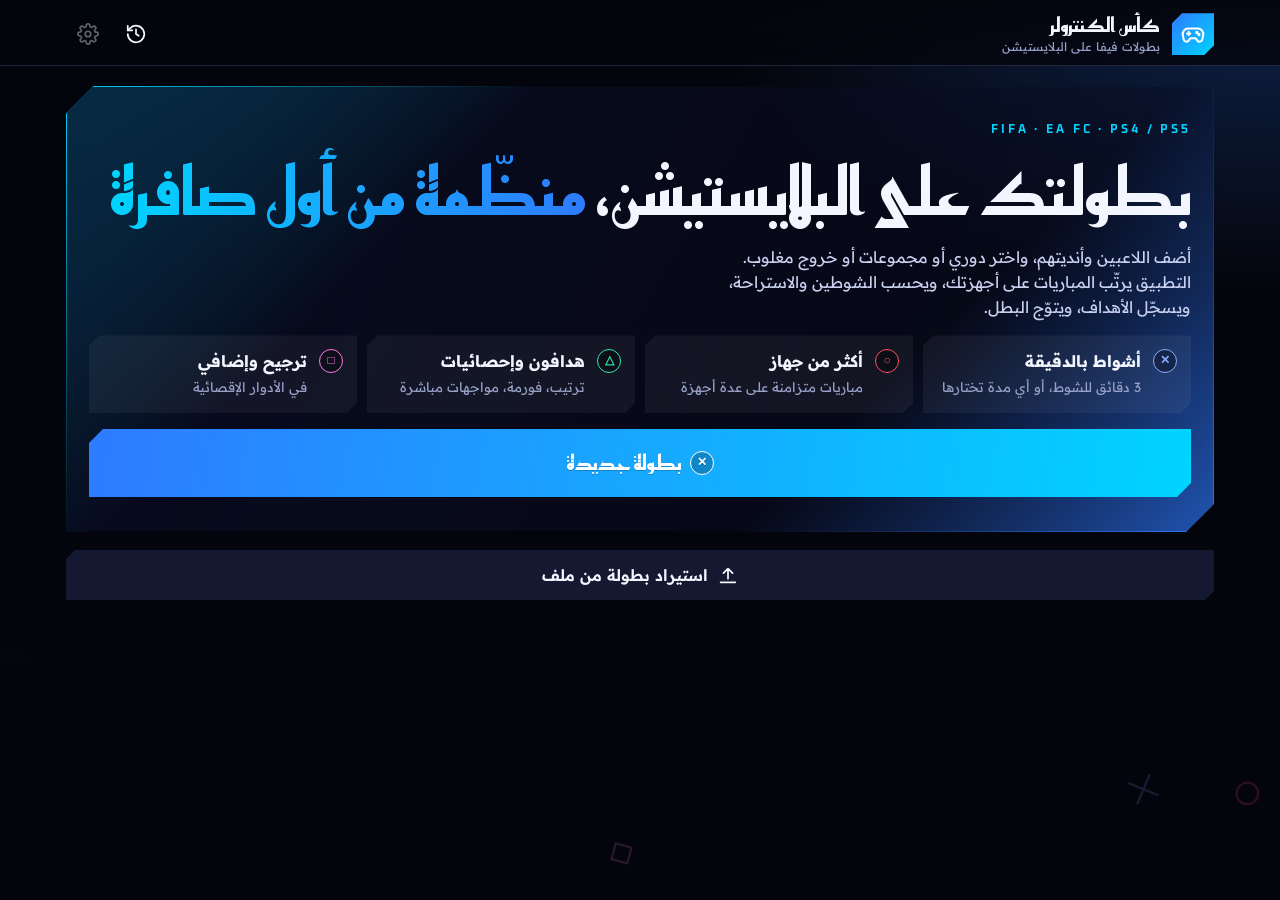
<file: fifa/index.html>
<!doctype html>
<html lang="ar" dir="rtl">
<head>
<meta charset="utf-8">
<meta name="viewport" content="width=device-width,initial-scale=1,viewport-fit=cover">
<title>كأس الكنترولر</title>
<link rel="manifest" href="manifest.webmanifest">
<link rel="icon" type="image/png" href="icons/favicon.png">
<link rel="apple-touch-icon" href="icons/apple-touch-icon.png">
<meta name="apple-mobile-web-app-status-bar-style" content="black-translucent">
<meta name="description" content="تنظيم بطولات فيفا على البلايستيشن.">
<meta name="claude:viewport-fit-sides" content="cover">
<meta name="theme-color" content="#04050C">
<meta name="mobile-web-app-capable" content="yes">
<meta name="apple-mobile-web-app-capable" content="yes">
<meta name="apple-mobile-web-app-title" content="كأس الكنترولر">
<link rel="stylesheet" href="fonts/fonts.css">
<style>
/* Layout: PS-home inspired game menu. Always-dark deep-space ground with drifting face-button shapes; top tab rail switched by L1/R1 (also from a real controller); chamfered glass tiles lit by an accent gradient; each match tile is tinted by both players' club colours. Single deliberate dark look. */
:root{
  --bg:#04050C; --panel:rgba(17,21,44,.66); --panel-solid:#0F1329; --panel-2:rgba(34,40,80,.55); --edge:rgba(150,170,255,.20); --edge-2:rgba(150,170,255,.38);
  --ink:#F3F5FF; --muted:#98A1C8; --dim:#5D668F;
  --a1:#2E7BFF; --a2:#00D4FF; --accent:#3D8BFF; --accent-ink:#FFFFFF; --glow:rgba(46,123,255,.42);
  --tri:#2EE6A8; --circ:#FF4D63; --cross:#8FA8FF; --sq:#FF79DA;
  --win:#2EE6A8; --win-soft:rgba(46,230,168,.13); --draw:#FFC24B; --draw-soft:rgba(255,194,75,.14); --loss:#FF4D63; --loss-soft:rgba(255,77,99,.14);
  --gold:#FFD15C; --gold-soft:rgba(255,209,92,.14); --shade:rgba(2,3,10,.78);
  --hud:#070A18; --hud-ink:#FFFFFF;
  --surface:var(--panel); --surface-2:var(--panel-2); --line:var(--edge); --bg-2:var(--panel-solid);
  --cut:14px; --cut-s:9px;
  --f-display:'Reem Kufi','Readex Pro',system-ui,'Segoe UI',Tahoma,sans-serif;
  --f-body:'Readex Pro',system-ui,'Segoe UI',Tahoma,sans-serif;
  --f-num:'Oxanium','Readex Pro',ui-monospace,'Segoe UI',sans-serif;
  color-scheme:dark;
}
:root[data-accent="nova"]{--a1:#8B4DFF;--a2:#FF4FD8;--accent:#A060FF;--glow:rgba(160,96,255,.42)}
:root[data-accent="volcano"]{--a1:#FF3B4E;--a2:#FF9F2E;--accent:#FF5A45;--glow:rgba(255,80,70,.40)}
:root[data-accent="aurora"]{--a1:#00C98D;--a2:#5BE7FF;--accent:#19D39C;--glow:rgba(25,211,156,.38);--accent-ink:#021510}
:root[data-accent="gold"]{--a1:#E9A72A;--a2:#FFE58F;--accent:#F5C451;--glow:rgba(245,196,81,.36);--accent-ink:#1A1200}

*{box-sizing:border-box}
html,body{background:var(--bg);color:var(--ink)}
body{font-family:var(--f-body);font-size:16px;line-height:1.55;-webkit-tap-highlight-color:transparent;min-height:100%;
  background:radial-gradient(900px 520px at 100% -5%,color-mix(in srgb,var(--a1) 28%,transparent),transparent 65%),radial-gradient(800px 600px at -10% 110%,color-mix(in srgb,var(--a2) 16%,transparent),transparent 60%),var(--bg);background-attachment:fixed}
body::before{content:"";position:fixed;inset:0 0 auto;height:env(safe-area-inset-top,0px);z-index:31;background:var(--bg)}
#bg-cv{position:fixed;inset:0;width:100%;height:100%;z-index:-1;pointer-events:none;opacity:.5}
button,input,select,textarea{font:inherit;color:inherit}
button{cursor:pointer}
button:disabled{cursor:not-allowed;opacity:.38}
:focus-visible{outline:2px solid var(--a2);outline-offset:3px;box-shadow:0 0 0 6px color-mix(in srgb,var(--a2) 25%,transparent)}
h1,h2,h3,h4{margin:0;font-family:var(--f-display);font-weight:700;line-height:1.3;text-wrap:balance}
p{margin:0}
.ic{width:22px;height:22px;flex:none;fill:none;stroke:currentColor;stroke-width:1.9;stroke-linecap:round;stroke-linejoin:round}
.muted{color:var(--muted)} .small{font-size:13px}
.num{font-family:var(--f-num);font-variant-numeric:tabular-nums}
.ltr{direction:ltr;unicode-bidi:isolate}
.cut{clip-path:polygon(var(--cut) 0,100% 0,100% calc(100% - var(--cut)),calc(100% - var(--cut)) 100%,0 100%,0 var(--cut))}
.grad-text{background:linear-gradient(90deg,var(--a2),var(--a1));-webkit-background-clip:text;background-clip:text;color:transparent}

/* top bar + tab rail */
.top{position:sticky;top:env(safe-area-inset-top,0px);z-index:20;background:linear-gradient(180deg,rgba(4,5,12,.94),rgba(4,5,12,.78));backdrop-filter:blur(14px);-webkit-backdrop-filter:blur(14px);border-bottom:1px solid var(--edge)}
.top-in{max-width:1180px;margin:0 auto;display:flex;align-items:center;gap:10px;padding-block:10px 6px;padding-left:max(16px,env(safe-area-inset-left,0px));padding-right:max(16px,env(safe-area-inset-right,0px))}
.brand{display:flex;align-items:center;gap:12px;background:none;border:0;padding:2px 0;min-width:0;flex:1;text-align:right}
.logo{width:42px;height:42px;display:grid;place-items:center;flex:none;color:#fff;background:linear-gradient(135deg,var(--a1),var(--a2));clip-path:polygon(10px 0,100% 0,100% calc(100% - 10px),calc(100% - 10px) 100%,0 100%,0 10px);box-shadow:0 0 24px var(--glow)}
.logo .ic{width:26px;height:26px}
.brand-t{display:grid;min-width:0}
.brand-t b{font-family:var(--f-display);font-size:20px;font-weight:700;white-space:nowrap;overflow:hidden;text-overflow:ellipsis;line-height:1.3}
.brand-t small{font-size:12px;color:var(--muted);white-space:nowrap;overflow:hidden;text-overflow:ellipsis;letter-spacing:.02em}
.top-act{display:flex;gap:4px}
.icon-btn{width:44px;height:44px;border:0;background:transparent;display:grid;place-items:center;color:var(--ink);clip-path:polygon(8px 0,100% 0,100% calc(100% - 8px),calc(100% - 8px) 100%,0 100%,0 8px)}
.icon-btn:hover{background:var(--panel-2)}
.icon-btn[aria-current="page"]{background:var(--panel-2);color:var(--a2)}
.rail{direction:ltr;max-width:1180px;margin:0 auto;display:grid;grid-template-columns:auto 1fr auto;align-items:center;gap:6px;padding-block:2px 0;padding-left:max(8px,env(safe-area-inset-left,0px));padding-right:max(8px,env(safe-area-inset-right,0px))}
.rail .bump{min-width:40px;height:30px;border:1px solid var(--edge-2);border-radius:8px 8px 4px 4px;background:transparent;color:var(--muted);font-family:var(--f-num);font-weight:800;font-size:12px;letter-spacing:.04em}
.rail .bump:hover{color:var(--ink);border-color:var(--a2)}
.tabs-rail{direction:rtl;display:flex;gap:2px;overflow-x:auto;scrollbar-width:none;justify-content:flex-start}
.tabs-rail::-webkit-scrollbar{display:none}
.tabs-rail button{position:relative;flex:none;background:none;border:0;padding:10px 14px 12px;color:var(--muted);font-family:var(--f-display);font-weight:500;font-size:16px;display:flex;align-items:center;gap:6px;transition:color .15s}
.tabs-rail button .ic{width:18px;height:18px}
.tabs-rail button[aria-current="page"]{color:var(--ink);font-weight:700}
.tabs-rail button[aria-current="page"]::after{content:"";position:absolute;inset-inline:12px;bottom:4px;height:3px;background:linear-gradient(90deg,var(--a2),var(--a1));box-shadow:0 0 12px var(--glow);border-radius:2px}
.tabs-rail .dot{width:8px;height:8px;border-radius:50%;background:var(--circ);box-shadow:0 0 8px var(--circ);animation:pulse 1.1s infinite}
.nav,.nav-in{display:none}
@media (max-width:560px){.tabs-rail button{padding:10px 10px 12px;font-size:15px}.tabs-rail button .ic{display:none}.hud .badge.lg{width:42px;height:48px;font-size:20px}.hud-side{gap:8px;padding:14px 10px}}

/* main */
.main{max-width:1180px;margin:0 auto;display:grid;gap:18px;padding-block:20px 60px;padding-left:max(16px,env(safe-area-inset-left,0px));padding-right:max(16px,env(safe-area-inset-right,0px))}
.main>*{min-width:0}
.sec-head{display:flex;align-items:center;justify-content:space-between;gap:12px;flex-wrap:wrap}
.sec-head h2{font-size:clamp(26px,6vw,34px);letter-spacing:-.01em}
.sec-head h2::before{content:"";display:inline-block;width:10px;height:10px;margin-inline-end:10px;background:linear-gradient(135deg,var(--a2),var(--a1));transform:rotate(45deg) translateY(-3px);box-shadow:0 0 10px var(--glow)}
.eyebrow{font-size:12px;font-weight:600;color:var(--muted);letter-spacing:.06em}

/* tiles */
.card,.cons,.kpi,.award,.clock-card,.mrow,.banner,.note,.preview,.errs,.tbl-wrap,.lb-row,.res,.tl-row,.bm,.fmt button,.gbtn{clip-path:polygon(var(--cut) 0,100% 0,100% calc(100% - var(--cut)),calc(100% - var(--cut)) 100%,0 100%,0 var(--cut));border-radius:0}
.lb-row,.res,.tl-row,.bm{--cut:8px}
.card{background:linear-gradient(var(--panel),var(--panel)) padding-box,linear-gradient(135deg,var(--edge-2),transparent 40%,transparent 60%,var(--edge)) border-box;border:1px solid transparent;padding:18px;display:grid;gap:14px;min-width:0;backdrop-filter:blur(8px);-webkit-backdrop-filter:blur(8px)}
.card h3{font-size:20px}
.grid2{display:grid;gap:16px;grid-template-columns:repeat(auto-fit,minmax(min(100%,320px),1fr))}
.grid2>*{min-width:0}
.row{display:flex;flex-wrap:wrap;gap:10px;align-items:center}
.stack{display:grid;gap:12px}
.split{display:flex;justify-content:space-between;align-items:center;gap:10px;flex-wrap:wrap}

/* buttons */
.btn{--c:var(--cut-s);display:inline-flex;align-items:center;justify-content:center;gap:9px;min-height:50px;padding:0 20px;border:0;background:var(--panel-2);color:var(--ink);font-weight:600;white-space:nowrap;clip-path:polygon(var(--c) 0,100% 0,100% calc(100% - var(--c)),calc(100% - var(--c)) 100%,0 100%,0 var(--c));transition:transform .12s ease,filter .15s,background .15s}
.btn:hover:not(:disabled){background:color-mix(in srgb,var(--panel-2) 70%,var(--a1) 30%)}
.btn:active:not(:disabled){transform:scale(.97)}
.btn-primary{background:linear-gradient(100deg,var(--a1),var(--a2));color:var(--accent-ink);font-weight:700;text-shadow:0 1px 0 rgba(0,0,0,.18)}
.btn-primary:hover:not(:disabled){background:linear-gradient(100deg,var(--a1),var(--a2));filter:brightness(1.12)}
.btn-ghost{background:transparent}
.btn-danger{background:var(--loss-soft);color:var(--circ)}
.btn-danger:hover:not(:disabled){background:rgba(255,77,99,.24)}
.btn-xl{--c:14px;min-height:68px;font-size:clamp(17px,4.8vw,21px);width:100%;font-family:var(--f-display)}
.btn-sm{--c:6px;min-height:40px;padding:0 13px;font-size:14px}
.btn-wide{width:100%}
.ps{display:inline-grid;place-items:center;width:24px;height:24px;border-radius:50%;background:rgba(0,0,0,.35);border:1.5px solid currentColor;font-size:12px;line-height:1;flex:none;font-family:var(--f-num);font-weight:800}
.ps.x{color:var(--cross)} .ps.o{color:var(--circ)} .ps.t{color:var(--tri)} .ps.s{color:var(--sq)}
.btn-primary .ps{color:#fff;background:rgba(0,0,0,.22)}

/* chips */
.chip{display:inline-flex;align-items:center;gap:6px;padding:3px 10px;font-size:12px;font-weight:600;background:var(--panel-2);color:var(--ink);white-space:nowrap;clip-path:polygon(6px 0,100% 0,100% calc(100% - 6px),calc(100% - 6px) 100%,0 100%,0 6px)}
.chip.live{background:var(--loss-soft);color:var(--circ)}
.chip.live::before{content:"";width:7px;height:7px;border-radius:50%;background:currentColor;box-shadow:0 0 8px currentColor;animation:pulse 1.1s infinite}
.chip.ok{background:var(--win-soft);color:var(--win)} .chip.warn{background:var(--draw-soft);color:var(--draw)}
.chip.gold{background:var(--gold-soft);color:var(--gold)} .chip.acc{background:color-mix(in srgb,var(--a1) 22%,transparent);color:var(--a2)}

/* club badge: hexagon crest */
.badge{width:34px;height:38px;display:grid;place-items:center;font-family:var(--f-display);font-weight:700;font-size:16px;color:#fff;flex:none;line-height:1;clip-path:polygon(50% 0,100% 22%,100% 78%,50% 100%,0 78%,0 22%);background-image:linear-gradient(160deg,rgba(255,255,255,.28),transparent 55%,rgba(0,0,0,.25))!important;background-blend-mode:overlay}
.badge.lg{width:58px;height:66px;font-size:28px}
.badge.sm{width:26px;height:30px;font-size:13px}

/* broadcast HUD */
.hud{position:relative;background:linear-gradient(100deg,color-mix(in srgb,var(--ca,#333) 55%,#070A18) 0%,#070A18 42%,#070A18 58%,color-mix(in srgb,var(--cb,#333) 55%,#070A18) 100%);color:#fff;clip-path:polygon(18px 0,calc(100% - 18px) 0,100% 18px,100% 100%,0 100%,0 18px);box-shadow:0 20px 50px rgba(0,0,0,.5)}
.hud::after{content:"";position:absolute;inset:auto 0 0;height:2px;background:linear-gradient(90deg,var(--ca,#fff),var(--a2),var(--cb,#fff))}
.hud-strip{display:grid;grid-template-columns:1fr auto 1fr;align-items:stretch}
.hud-side{display:flex;align-items:center;gap:12px;padding:16px 14px;min-width:0}
.hud-side.b{flex-direction:row-reverse;text-align:left}
.hud-side::after{display:none}
.hud-name{display:grid;min-width:0}
.hud-name b{font-family:var(--f-display);font-size:clamp(17px,4.8vw,28px);font-weight:700;line-height:1.25;overflow:hidden;text-overflow:ellipsis;white-space:nowrap}
.hud-name small{font-size:12px;opacity:.72;overflow:hidden;text-overflow:ellipsis;white-space:nowrap}
.hud-score{display:flex;align-items:center;gap:8px;padding:0 10px;font-family:var(--f-num);font-weight:800;font-size:clamp(40px,12vw,70px);line-height:1;direction:ltr;text-shadow:0 0 24px rgba(255,255,255,.25)}
.hud-score i{font-style:normal;opacity:.35;font-size:.55em}
.hud-score .pk{font-size:.36em;opacity:.85;align-self:flex-end;padding-bottom:8px}
.hud-clock{display:flex;justify-content:center;align-items:center;gap:10px;padding:8px 12px;background:rgba(0,0,0,.35);flex-wrap:wrap}
.hud-clock .per{font-size:12px;font-weight:700;padding:3px 12px;background:rgba(255,255,255,.1);letter-spacing:.04em;clip-path:polygon(6px 0,100% 0,calc(100% - 6px) 100%,0 100%)}
.hud-clock .per.live{background:var(--circ);color:#fff;box-shadow:0 0 14px var(--circ)}
.hud-clock .t{font-family:var(--f-num);font-weight:700;font-size:20px;direction:ltr}

/* arena (match screen background) */
.arena{position:relative;display:grid;gap:18px}
.arena::before{content:"";position:fixed;inset:0;z-index:-1;pointer-events:none;background:radial-gradient(700px 500px at 100% 30%,color-mix(in srgb,var(--ca) 30%,transparent),transparent 70%),radial-gradient(700px 500px at 0% 70%,color-mix(in srgb,var(--cb) 26%,transparent),transparent 70%)}
.clock-xl{font-family:var(--f-num);font-weight:800;font-size:clamp(84px,25vw,200px);line-height:1;text-align:center;direction:ltr;letter-spacing:.02em;font-variant-numeric:tabular-nums;background:linear-gradient(180deg,#fff 30%,color-mix(in srgb,var(--a2) 60%,#fff));-webkit-background-clip:text;background-clip:text;color:transparent;filter:drop-shadow(0 0 28px var(--glow))}
.clock-xl.low{background:linear-gradient(180deg,#FFE3A1,var(--draw));-webkit-background-clip:text;background-clip:text;filter:drop-shadow(0 0 28px rgba(255,194,75,.5))}
.clock-xl.zero{background:none;color:var(--circ);animation:blink 1s steps(2,start) infinite}
.bar{height:4px;background:var(--panel-2);overflow:hidden}
.bar i{display:block;height:100%;width:0;background:linear-gradient(90deg,var(--a2),var(--a1));box-shadow:0 0 10px var(--glow);transition:width .3s linear}
.periods{display:grid;grid-template-columns:repeat(var(--n),1fr);gap:6px}
.periods span{height:5px;background:var(--panel-2);transform:skewX(-20deg)}
.periods span.done{background:linear-gradient(90deg,var(--a2),var(--a1))}
.periods span.now{background:linear-gradient(90deg,var(--a2) var(--p),var(--panel-2) var(--p));box-shadow:0 0 10px var(--glow)}
.clock-card{background:linear-gradient(rgba(7,10,24,.72),rgba(7,10,24,.72)) padding-box,linear-gradient(135deg,var(--a2),transparent 35%,transparent 65%,var(--a1)) border-box;border:1px solid transparent;padding:20px;display:grid;gap:14px;backdrop-filter:blur(10px);-webkit-backdrop-filter:blur(10px)}

/* console bays */
.consoles{display:grid;gap:16px;grid-template-columns:repeat(auto-fit,minmax(min(100%,340px),1fr))}
.cons{position:relative;padding:18px;display:grid;gap:14px;min-width:0;background:linear-gradient(115deg,color-mix(in srgb,var(--ca,#223) 42%,rgba(8,10,24,.9)) 0%,rgba(8,10,24,.88) 46%,rgba(8,10,24,.88) 54%,color-mix(in srgb,var(--cb,#223) 42%,rgba(8,10,24,.9)) 100%) padding-box,linear-gradient(135deg,var(--edge-2),transparent 45%,var(--edge)) border-box;border:1px solid transparent}
.cons.on{background:linear-gradient(115deg,color-mix(in srgb,var(--ca) 55%,#080A18) 0%,#080A18 45%,#080A18 55%,color-mix(in srgb,var(--cb) 55%,#080A18) 100%) padding-box,linear-gradient(135deg,var(--circ),transparent 40%,transparent 60%,var(--a2)) border-box}
.cons-head{display:flex;justify-content:space-between;align-items:center;gap:8px}
.cons-head b{font-family:var(--f-display);font-size:19px;display:flex;gap:8px;align-items:center}
.vs{display:grid;grid-template-columns:1fr auto 1fr;align-items:center;gap:10px}
.vs .p{display:flex;align-items:center;gap:10px;min-width:0}
.vs .p.b{flex-direction:row-reverse;text-align:left}
.vs .p span{font-weight:700;font-size:17px;overflow:hidden;text-overflow:ellipsis;white-space:nowrap;min-width:0}
.vs .mid{font-family:var(--f-num);font-weight:800;font-size:20px;direction:ltr;color:var(--muted);letter-spacing:.1em}
.vs .mid.sc{color:#fff;font-size:34px;letter-spacing:0;text-shadow:0 0 18px rgba(255,255,255,.3)}
.mini-clock{font-family:var(--f-num);font-weight:800;font-size:48px;line-height:1;direction:ltr;text-align:center;color:#fff;text-shadow:0 0 20px var(--glow)}

/* kpis */
.kpis{display:grid;grid-template-columns:repeat(4,1fr);gap:12px}
.kpi{background:var(--panel);padding:14px 16px;display:grid;gap:2px;min-width:0;border-inline-start:3px solid var(--a2)}
.kpi b{font-family:var(--f-num);font-size:30px;font-weight:800;line-height:1.1}
.kpi span{font-size:12px;color:var(--muted);letter-spacing:.04em}
@media (max-width:560px){.kpis{grid-template-columns:repeat(2,1fr)}}
.progress{display:grid;gap:6px}

/* hero */
.hero{position:relative;overflow:hidden;isolation:isolate;padding:34px 22px;display:grid;gap:16px;min-height:0;background:linear-gradient(120deg,rgba(8,12,34,.85),rgba(8,12,34,.35)) padding-box,linear-gradient(135deg,var(--a2),transparent 30%,transparent 70%,var(--a1)) border-box;border:1px solid transparent;clip-path:polygon(28px 0,100% 0,100% calc(100% - 28px),calc(100% - 28px) 100%,0 100%,0 28px)}
.hero canvas{display:none}
.hero h1{font-size:clamp(36px,9.5vw,66px);line-height:1.12;letter-spacing:-.01em}
.hero h1 em{font-style:normal;background:linear-gradient(90deg,var(--a2),var(--a1));-webkit-background-clip:text;background-clip:text;color:transparent}
.hero p{max-width:50ch;color:#C9D0F0}
.hero .eyebrow{color:var(--a2);font-family:var(--f-num);letter-spacing:.24em;font-weight:700}
.feat{display:grid;gap:10px;grid-template-columns:repeat(auto-fit,minmax(min(100%,200px),1fr))}
.feat div{background:rgba(255,255,255,.05);padding:14px;display:flex;gap:12px;align-items:flex-start;clip-path:polygon(10px 0,100% 0,100% calc(100% - 10px),calc(100% - 10px) 100%,0 100%,0 10px)}
.feat b{display:block;font-weight:700}
.feat small{color:var(--muted)}

/* tables */
.tbl-wrap{overflow-x:auto;background:var(--panel)}
table{width:100%;border-collapse:collapse}
th,td{padding:11px 8px;text-align:center;white-space:nowrap;font-variant-numeric:tabular-nums}
tbody tr{border-top:1px solid var(--edge)}
td{font-family:var(--f-num);font-weight:600}
th{font-size:11px;color:var(--muted);font-weight:600;letter-spacing:.06em;background:rgba(0,0,0,.25)}
td.name{text-align:right;font-family:var(--f-body);font-weight:600;min-width:160px}
td.name .in{display:flex;align-items:center;gap:10px}
td.name .in span{display:grid;line-height:1.25}
td.name small{font-size:11px;color:var(--muted);font-weight:400}
td.pts{font-weight:800;font-size:19px;color:#fff;text-shadow:0 0 12px var(--glow)}
tr.q td:first-child{box-shadow:inset -3px 0 0 var(--tri)}
tr.top td{background:var(--gold-soft)}
tbody tr:hover td{background:rgba(255,255,255,.03)}
.form{display:inline-flex;gap:3px;direction:rtl}
.form i{width:18px;height:18px;font-style:normal;font-size:10px;font-weight:800;display:grid;place-items:center;color:#05060D;font-family:var(--f-body);transform:skewX(-12deg)}
.form .W{background:var(--win)} .form .D{background:var(--draw)} .form .L{background:var(--loss)}
.tabs{display:flex;gap:6px;overflow-x:auto;padding-bottom:2px}
.tabs button{flex:none;min-height:42px;padding:0 18px;border:0;background:var(--panel-2);font-weight:600;clip-path:polygon(8px 0,100% 0,calc(100% - 8px) 100%,0 100%)}
.tabs button[aria-pressed="true"]{background:linear-gradient(100deg,var(--a1),var(--a2));color:var(--accent-ink)}

/* match list */
.mlist{display:grid;gap:8px}
.mrow{display:grid;grid-template-columns:1fr auto;gap:6px;align-items:center;background:var(--panel);padding:6px;--cut:10px;border-inline-start:3px solid transparent}
.mrow.live{border-inline-start-color:var(--circ);background:linear-gradient(90deg,var(--loss-soft),var(--panel))}
.mrow.next{border-inline-start-color:var(--a2)}
.mrow.cancel{opacity:.5}
.mmain{display:grid;grid-template-columns:auto 1fr;gap:12px;align-items:center;background:none;border:0;padding:8px;text-align:right;min-width:0;color:var(--ink)}
.mmain:hover{background:rgba(255,255,255,.03)}
.mno{width:38px;height:38px;display:grid;place-items:center;font-family:var(--f-num);font-weight:800;color:var(--muted);background:rgba(0,0,0,.3);clip-path:polygon(50% 0,100% 25%,100% 75%,50% 100%,0 75%,0 25%)}
.mrow.live .mno{background:var(--circ);color:#fff}
.mbody{display:grid;gap:5px;min-width:0}
.mt{display:grid;grid-template-columns:1fr auto 1fr;gap:8px;align-items:center}
.mt .p{display:flex;align-items:center;gap:8px;min-width:0}
.mt .p.b{flex-direction:row-reverse;text-align:left}
.mt .p span{font-weight:600;overflow:hidden;text-overflow:ellipsis;white-space:nowrap}
.mt .sc{font-family:var(--f-num);font-weight:800;direction:ltr;min-width:60px;text-align:center;font-size:18px}
.mt .sc.vs{color:var(--dim);font-family:var(--f-num);font-weight:700;font-size:13px;letter-spacing:.12em}
.mt .w span{color:var(--win)}
.mmeta{display:flex;gap:6px;flex-wrap:wrap;align-items:center;font-size:12px;color:var(--muted)}
.arrows{display:flex;flex-direction:column;gap:2px}
.arrows .icon-btn{width:40px;height:36px}

/* bracket */
.bracket{display:grid;grid-auto-flow:column;grid-auto-columns:minmax(210px,1fr);gap:16px;overflow-x:auto;padding-bottom:6px}
.bcol{display:grid;gap:12px;align-content:space-around}
.bcol h4{font-size:15px;color:var(--a2);letter-spacing:.04em}
.bm{background:var(--panel-2);overflow:hidden}
.bm div{display:flex;justify-content:space-between;align-items:center;gap:8px;padding:9px 12px;min-height:44px}
.bm div+div{border-top:1px solid var(--edge)}
.bm .w{background:linear-gradient(90deg,var(--win-soft),transparent);font-weight:700}
.bm .tbd{color:var(--dim)}
.bm .nm{display:flex;align-items:center;gap:8px;min-width:0}
.bm .nm span{overflow:hidden;text-overflow:ellipsis;white-space:nowrap}

/* leaderboards */
.lb{display:grid;gap:6px}
.lb-row{display:grid;grid-template-columns:32px auto 1fr auto;gap:12px;align-items:center;padding:9px 12px;background:var(--panel-2)}
.lb-row .rk{font-family:var(--f-num);font-weight:800;color:var(--muted);text-align:center;font-size:17px}
.lb-row:first-child{background:linear-gradient(90deg,var(--gold-soft),var(--panel-2))}
.lb-row:first-child .rk{color:var(--gold);text-shadow:0 0 10px rgba(255,209,92,.5)}
.lb-row .who{display:grid;min-width:0;line-height:1.3}
.lb-row .who span{font-weight:600;overflow:hidden;text-overflow:ellipsis;white-space:nowrap}
.lb-row .who small{font-size:12px;color:var(--muted);overflow:hidden;text-overflow:ellipsis;white-space:nowrap}
.lb-row b{font-family:var(--f-num);font-size:21px;font-weight:800}
.awards{display:grid;gap:12px;grid-template-columns:repeat(auto-fit,minmax(min(100%,230px),1fr))}
.award{background:linear-gradient(150deg,color-mix(in srgb,var(--a1) 16%,var(--panel-solid)),var(--panel-solid));padding:16px;display:grid;gap:8px;min-width:0}
.award .lbl{font-size:12px;color:var(--a2);display:flex;gap:8px;align-items:center;letter-spacing:.04em;font-weight:600}
.award b{font-family:var(--f-display);font-size:22px;overflow-wrap:anywhere;line-height:1.3}
.award small{color:var(--muted)}
.h2h th,.h2h td{padding:8px 6px;font-size:13px}
.h2h td.c{min-width:64px}
.h2h td.self{background:repeating-linear-gradient(45deg,transparent 0 6px,rgba(255,255,255,.04) 6px 12px)}
.h2h td .w{color:var(--win)} .h2h td .l{color:var(--loss)}

/* forms */
.field{display:grid;gap:6px;min-width:0}
.field>label,.lbl{font-size:14px;font-weight:600}
.hint{font-size:13px;color:var(--muted)}
input[type=text],input[type=number],select,textarea{width:100%;min-height:48px;border:1px solid var(--edge);background:rgba(0,0,0,.35);color:var(--ink);padding:0 12px;border-radius:0;clip-path:polygon(8px 0,100% 0,100% calc(100% - 8px),calc(100% - 8px) 100%,0 100%,0 8px)}
input[type=text]:focus,input[type=number]:focus,textarea:focus{border-color:var(--a2);outline:none;box-shadow:inset 0 0 0 1px var(--a2)}
input[type=file]{width:100%;font-size:14px;padding:12px;border:1px dashed var(--edge-2);background:rgba(0,0,0,.25)}
input[type=range]{accent-color:var(--a2)}
textarea{padding:10px 12px;min-height:150px;font-family:ui-monospace,Menlo,Consolas,monospace;font-size:13px;direction:ltr;text-align:left}
.seg{display:flex;flex-wrap:wrap;gap:6px}
.seg button{flex:1 1 auto;min-height:46px;border:0;background:var(--panel-2);padding:0 14px;font-weight:600;clip-path:polygon(8px 0,100% 0,100% calc(100% - 8px),calc(100% - 8px) 100%,0 100%,0 8px)}
.seg button[aria-pressed="true"]{background:linear-gradient(100deg,var(--a1),var(--a2));color:var(--accent-ink)}
.chk{display:flex;gap:10px;align-items:flex-start;padding:6px 0}
.chk input{width:22px;height:22px;margin-top:2px;accent-color:var(--a1);flex:none}
.prow{display:grid;grid-template-columns:auto 1fr 1fr 44px;gap:8px;align-items:center}
@media (max-width:520px){.prow{grid-template-columns:auto 1fr 44px}.prow .club{grid-column:2/3}.prow .del{grid-row:1;grid-column:3}}
.swatch{width:42px;height:48px;border:0;display:grid;place-items:center;color:#fff;font-family:var(--f-display);font-weight:700;font-size:17px;clip-path:polygon(50% 0,100% 22%,100% 78%,50% 100%,0 78%,0 22%)}
.fmt{display:grid;gap:10px;grid-template-columns:repeat(auto-fit,minmax(min(100%,220px),1fr))}
.fmt button{display:grid;gap:4px;text-align:right;padding:16px;border:0;background:var(--panel-2);min-height:100px;align-content:start;position:relative}
.fmt button b{font-family:var(--f-display);font-size:19px}
.fmt button small{color:var(--muted);font-size:13px}
.fmt button[aria-pressed="true"]{background:linear-gradient(150deg,color-mix(in srgb,var(--a1) 45%,var(--panel-solid)),var(--panel-solid));box-shadow:inset 0 -3px 0 var(--a2)}
.fmt button[aria-pressed="true"] small{color:#D6DCFF}
.pts3{display:grid;grid-template-columns:repeat(3,1fr);gap:10px}
.preview{display:flex;flex-wrap:wrap;gap:8px 22px;padding:16px;background:linear-gradient(90deg,color-mix(in srgb,var(--a1) 20%,transparent),transparent)}
.preview b{font-family:var(--f-num);font-size:24px;font-weight:800;color:#fff}
.errs{display:grid;gap:6px;padding:12px 14px;background:var(--loss-soft);font-size:14px;--cut:8px}
.errs b{color:var(--circ)}
.note{padding:12px 14px;background:var(--panel-2);font-size:14px;--cut:8px}
.note.ok{background:var(--win-soft)} .note.warn{background:var(--draw-soft)}
.banner{display:flex;gap:12px;align-items:center;justify-content:space-between;flex-wrap:wrap;padding:14px 18px;background:linear-gradient(90deg,var(--draw-soft),var(--panel))}
.banner.acc{background:linear-gradient(90deg,color-mix(in srgb,var(--a1) 25%,transparent),var(--panel))}
.banner b{font-family:var(--f-display);font-size:19px}

/* match screen */
.mscreen{display:grid;gap:18px}
@media (min-width:940px){.mscreen{grid-template-columns:1.25fr 1fr;align-items:start}}
.goal-btns{display:grid;grid-template-columns:1fr 1fr;gap:12px}
.gbtn{position:relative;display:grid;grid-template-columns:auto 1fr;gap:12px;align-items:center;min-height:84px;padding:12px 16px;border:0;background:linear-gradient(135deg,color-mix(in srgb,var(--c) 50%,#0A0D1F),#0A0D1F 75%);text-align:right;color:#fff}
.gbtn:active{transform:scale(.97)}
.gbtn b{font-family:var(--f-display);font-size:19px;overflow:hidden;text-overflow:ellipsis;white-space:nowrap}
.gbtn small{display:block;color:rgba(255,255,255,.7);font-size:12px}
.gbtn .plus{width:48px;height:48px;border-radius:50%;display:grid;place-items:center;background:var(--c);color:#fff;box-shadow:0 0 20px color-mix(in srgb,var(--c) 70%,transparent),inset 0 -3px 0 rgba(0,0,0,.25)}
.gbtn .plus .ic{width:26px;height:26px;stroke-width:2.6}
.ctrl-row{display:grid;gap:10px;grid-template-columns:repeat(auto-fit,minmax(min(100%,150px),1fr))}
.adj{display:grid;grid-template-columns:repeat(4,1fr);gap:8px}
.adj .btn{min-height:44px;padding:0 4px;font-size:14px;font-family:var(--f-num)}
.tl{display:grid;gap:6px}
.tl-row{display:grid;grid-template-columns:auto 1fr auto;gap:12px;align-items:center;padding:7px 10px;background:var(--panel-2)}
.tl-row .min{font-family:var(--f-num);font-weight:800;color:var(--a2);min-width:40px;text-align:center}
.tl-row .who{display:flex;align-items:center;gap:8px;min-width:0}
.tl-row .who span{overflow:hidden;text-overflow:ellipsis;white-space:nowrap}
.stepper{display:flex;align-items:center;gap:10px;justify-content:center}
.stepper button{width:54px;height:54px;border:0;background:var(--panel-2);display:grid;place-items:center;border-radius:50%}
.stepper b{font-family:var(--f-num);font-size:46px;font-weight:800;min-width:60px;text-align:center}
.score-edit{display:grid;grid-template-columns:1fr 1fr;gap:12px}
.score-edit .side{display:grid;gap:8px;justify-items:center;text-align:center;padding:14px;background:rgba(0,0,0,.28);min-width:0;clip-path:polygon(10px 0,100% 0,100% calc(100% - 10px),calc(100% - 10px) 100%,0 100%,0 10px)}
.score-edit .side b.n{font-family:var(--f-display);font-size:18px;overflow-wrap:anywhere}
.range{display:grid;gap:6px}
.range input{width:100%}

/* sheets */
.sheet-ov{position:fixed;inset:0;z-index:50;background:var(--shade);backdrop-filter:blur(6px);-webkit-backdrop-filter:blur(6px);display:flex;align-items:flex-end;justify-content:center;animation:fade .15s ease}
.sheet{width:100%;max-width:660px;max-height:92vh;overflow:auto;background:linear-gradient(180deg,#121735,#080B1C);border-top:2px solid var(--a2);display:grid;gap:14px;align-content:start;padding-block:20px calc(20px + env(safe-area-inset-bottom,0px));padding-left:max(16px,env(safe-area-inset-left,0px));padding-right:max(16px,env(safe-area-inset-right,0px));animation:rise .2s ease;clip-path:polygon(22px 0,calc(100% - 22px) 0,100% 22px,100% 100%,0 100%,0 22px)}
.sheet-head{display:flex;justify-content:space-between;align-items:center;gap:10px}
.sheet-head h3{font-size:23px;display:flex;gap:10px;align-items:center}
@media (min-width:720px){.sheet-ov{align-items:center}.sheet{clip-path:polygon(22px 0,100% 0,100% calc(100% - 22px),calc(100% - 22px) 100%,0 100%,0 22px);border-top:0;border-inline-start:2px solid var(--a2)}}
.goal-ov{z-index:55}
.pick button{flex:0 1 auto}
.flash{position:fixed;inset:0;z-index:60;display:grid;place-items:center;text-align:center;padding:24px;color:#fff;background:radial-gradient(circle at 50% 40%,#28307A,#05060F 70%);animation:fade .2s}
.flash.end{background:radial-gradient(circle at 50% 40%,#8A1730,#0A0308 72%)}
.flash.half{background:radial-gradient(circle at 50% 40%,#1E3FB0,#04060F 72%)}
.flash.ready{background:radial-gradient(circle at 50% 40%,#0D7A5A,#020A08 72%)}
.flash-in{display:grid;gap:18px;justify-items:center;max-width:560px}
.flash-in>.ic{width:56px;height:56px}
.flash h2{font-size:clamp(42px,12vw,82px);line-height:1.12;text-shadow:0 0 30px rgba(255,255,255,.3)}
.flash p{font-size:20px;opacity:.9}
.flash .btn{background:#fff;color:#0B1124;min-width:260px}
.flash .btn.alt{background:transparent;color:#fff;box-shadow:inset 0 0 0 1px rgba(255,255,255,.5);min-width:0}
.toast{position:fixed;z-index:70;left:50%;transform:translateX(-50%);top:calc(110px + env(safe-area-inset-top,0px));background:linear-gradient(100deg,var(--a1),var(--a2));color:var(--accent-ink);padding:12px 22px;font-weight:700;max-width:calc(100% - 32px);text-align:center;box-shadow:0 0 30px var(--glow);clip-path:polygon(10px 0,100% 0,calc(100% - 10px) 100%,0 100%);animation:rise .2s ease}

/* champion */
.champ{position:relative;overflow:hidden;isolation:isolate;text-align:center;padding:36px 18px;background:radial-gradient(520px 300px at 50% 0%,rgba(255,209,92,.4),transparent 70%),linear-gradient(170deg,#141A44,#05060F);color:#fff;display:grid;gap:14px;justify-items:center;clip-path:polygon(28px 0,calc(100% - 28px) 0,100% 28px,100% calc(100% - 28px),calc(100% - 28px) 100%,28px 100%,0 calc(100% - 28px),0 28px)}
.champ::before{content:"";position:absolute;inset:-40% 20% auto;height:140%;z-index:-1;background:conic-gradient(from 180deg at 50% 0%,transparent 40%,rgba(255,209,92,.18) 50%,transparent 60%);animation:sweep 6s ease-in-out infinite alternate}
.champ .trophy{width:124px;height:124px;color:var(--gold);filter:drop-shadow(0 0 30px rgba(255,209,92,.55));animation:lift 2.6s ease-in-out infinite}
.champ h1{font-size:clamp(44px,12vw,88px);line-height:1.12;overflow-wrap:anywhere;background:linear-gradient(180deg,#fff,#FFE39A);-webkit-background-clip:text;background-clip:text;color:transparent}
.champ .eyebrow{color:var(--gold);font-size:14px;letter-spacing:.2em}
.podium{display:grid;grid-template-columns:repeat(auto-fit,minmax(min(100%,170px),1fr));gap:10px;width:100%;max-width:640px}
.podium div{background:rgba(255,255,255,.07);padding:12px;display:grid;gap:2px;clip-path:polygon(10px 0,100% 0,100% calc(100% - 10px),calc(100% - 10px) 100%,0 100%,0 10px)}
.podium small{opacity:.8}
.podium b{font-family:var(--f-display);font-size:20px;overflow-wrap:anywhere}
#confetti{position:fixed;inset:0;pointer-events:none;z-index:40;width:100%;height:100%}

.profile-head{display:flex;gap:14px;align-items:center}
.profile-head h3{font-size:26px}
.res-list{display:grid;gap:6px}
.res{display:grid;grid-template-columns:22px 1fr auto;gap:10px;align-items:center;padding:8px 12px;background:var(--panel-2)}
.res .r{width:22px;height:22px;display:grid;place-items:center;font-size:11px;font-weight:800;color:#05060D;transform:skewX(-12deg)}
.res .r.W{background:var(--win)} .res .r.D{background:var(--draw)} .res .r.L{background:var(--loss)}
.res .s{font-family:var(--f-num);font-weight:800;direction:ltr}
.pad-hint{display:flex;gap:10px;flex-wrap:wrap;font-size:13px;color:var(--muted)}
.pad-hint span{display:inline-flex;gap:6px;align-items:center}
.pad-hint kbd{font-family:var(--f-num);font-weight:800;font-size:11px;padding:2px 7px;border:1px solid var(--edge-2);border-radius:6px 6px 3px 3px;color:var(--ink)}
.pad-on{position:fixed;bottom:calc(14px + env(safe-area-inset-bottom,0px));left:max(14px,env(safe-area-inset-left,0px));z-index:25;display:flex;gap:8px;align-items:center;padding:8px 12px;background:rgba(8,10,24,.85);border:1px solid var(--edge-2);font-size:12px;color:var(--muted);clip-path:polygon(8px 0,100% 0,100% calc(100% - 8px),calc(100% - 8px) 100%,0 100%,0 8px)}
.pad-on .ic{color:var(--a2)}

@keyframes pulse{0%,100%{opacity:1}50%{opacity:.35}}
@keyframes blink{to{visibility:hidden}}
@keyframes fade{from{opacity:0}}
@keyframes rise{from{transform:translateY(14px);opacity:0}}
@keyframes lift{0%,100%{transform:translateY(0)}50%{transform:translateY(-8px)}}
@keyframes sweep{from{transform:rotate(-14deg)}to{transform:rotate(14deg)}}
.toast{animation-name:rise}
@media (prefers-reduced-motion: reduce){*{animation:none!important;transition:none!important}}
</style>
<style>:root{padding-top:env(safe-area-inset-top,0px);padding-bottom:env(safe-area-inset-bottom,0px)}body{margin:0}[hidden]{display:none!important}</style>
</head>
<body>


<div id="app" dir="rtl"></div>
<div id="sheet-root" dir="rtl"></div>
<div id="goal-root" dir="rtl"></div>
<div id="flash-root" dir="rtl"></div>
<div id="toast-root" dir="rtl"></div>

<script>
(function(){
'use strict';
const ROOT=document.documentElement; ROOT.lang='ar'; ROOT.dir='rtl';
const HOST_THEME=ROOT.getAttribute('data-theme');
const KEY='kas-controller-v1', APP='kas-controller';
const IS_TOP=(()=>{try{return window.self===window.top;}catch(e){return false;}})();

/* ---------- utils ---------- */
const now=()=>Date.now();
const uid=()=>Math.random().toString(36).slice(2,8)+(now()%1e7).toString(36);
const esc=s=>String(s==null?'':s).replace(/[&<>"']/g,c=>({'&':'&amp;','<':'&lt;','>':'&gt;','"':'&quot;',"'":'&#39;'}[c]));
const clone=o=>JSON.parse(JSON.stringify(o));
const fmt=ms=>{ms=Math.max(0,ms||0);const s=Math.ceil(ms/1000);return String(Math.floor(s/60)).padStart(2,'0')+':'+String(s%60).padStart(2,'0');};
const $=(s,r)=>(r||document).querySelector(s);
const plural=(n,one,two,many)=>n===1?one:n===2?two:(n>=3&&n<=10?many.replace('#',n):n+' '+one);
const COLORS=['#2F6BFF','#E0313F','#11A36F','#F2A516','#8E44EC','#0FB5C9','#E8559C','#2B2F3A','#F26A1B','#6A7D12','#9B1C31','#5DA9E9'];
const NAV_MATCH='match';

const ICONS={
 home:'<path d="M3 11l9-7 9 7v9a1 1 0 0 1-1 1h-5v-6H9v6H4a1 1 0 0 1-1-1z"/>',
 pad:'<path d="M7.5 7h9a5 5 0 0 1 4.9 6l-.8 4a2.6 2.6 0 0 1-4.5 1.2L14.5 16h-5l-1.6 2.2A2.6 2.6 0 0 1 3.4 17l-.8-4A5 5 0 0 1 7.5 7z"/><path d="M8 10v3M6.5 11.5h3"/><circle cx="15.5" cy="10.5" r=".6" fill="currentColor"/><circle cx="17.5" cy="12.5" r=".6" fill="currentColor"/>',
 list:'<path d="M8 6h13M8 12h13M8 18h13M3.5 6h.01M3.5 12h.01M3.5 18h.01"/>',
 table:'<rect x="3" y="4" width="18" height="16" rx="2"/><path d="M3 10h18M9 10v10"/>',
 chart:'<path d="M5 20V11M11 20V5M17 20v-7M3 20h18"/>',
 users:'<circle cx="9" cy="8" r="3.5"/><path d="M2.5 20a6.5 6.5 0 0 1 13 0M16 4.5a3.5 3.5 0 0 1 0 7M18 14.5a6.5 6.5 0 0 1 3.5 5.5"/>',
 gear:'<circle cx="12" cy="12" r="3"/><path d="M19.4 15a1.7 1.7 0 0 0 .3 1.8l.1.1a2 2 0 1 1-2.8 2.8l-.1-.1a1.7 1.7 0 0 0-2.8 1.2V21a2 2 0 1 1-4 0v-.1a1.7 1.7 0 0 0-2.9-1.2l-.1.1a2 2 0 1 1-2.8-2.8l.1-.1A1.7 1.7 0 0 0 3.2 14H3a2 2 0 1 1 0-4h.1a1.7 1.7 0 0 0 1.2-2.9l-.1-.1a2 2 0 1 1 2.8-2.8l.1.1A1.7 1.7 0 0 0 10 3.2V3a2 2 0 1 1 4 0v.1a1.7 1.7 0 0 0 2.9 1.2l.1-.1a2 2 0 1 1 2.8 2.8l-.1.1A1.7 1.7 0 0 0 20.8 10H21a2 2 0 1 1 0 4h-.1a1.7 1.7 0 0 0-1.5 1z"/>',
 history:'<path d="M3 12a9 9 0 1 0 3-6.7L3 8"/><path d="M3 3v5h5M12 7v5l3 2"/>',
 plus:'<path d="M12 5v14M5 12h14"/>', minus:'<path d="M5 12h14"/>',
 trash:'<path d="M3 6h18M8 6V4h8v2M6 6l1 14h10l1-14"/>',
 up:'<path d="M6 15l6-6 6 6"/>', down:'<path d="M6 9l6 6 6-6"/>',
 play:'<path d="M7 4v16l13-8z" fill="currentColor"/>', pause:'<path d="M7 4h3v16H7zM14 4h3v16h-3z" fill="currentColor"/>',
 stop:'<rect x="6" y="6" width="12" height="12" rx="1.5" fill="currentColor"/>',
 check:'<path d="M5 12l5 5L20 7"/>', x:'<path d="M6 6l12 12M18 6L6 18"/>',
 trophy:'<path d="M8 21h8M12 17v4M7 4h10v5a5 5 0 0 1-10 0z"/><path d="M7 6H4a3 3 0 0 0 3 4M17 6h3a3 3 0 0 1-3 4"/>',
 ball:'<circle cx="12" cy="12" r="9"/><path d="M12 7.5l4 2.9-1.5 4.6h-5L8 10.4z"/><path d="M12 7.5V3.2M16 10.4l4.2-1.3M14.5 15l2.6 3.6M9.5 15l-2.6 3.6M8 10.4L3.8 9.1"/>',
 whistle:'<path d="M3 12a5 5 0 1 0 10 0V9h8V6H8a5 5 0 0 0-5 6z"/><circle cx="8" cy="12" r="1.3" fill="currentColor"/>',
 skip:'<path d="M5 4l10 8-10 8zM19 5v14"/>', flag:'<path d="M5 21V4h12l-2 4 2 4H5"/>',
 copy:'<rect x="9" y="9" width="11" height="11" rx="2"/><path d="M5 15V5a2 2 0 0 1 2-2h8"/>',
 download:'<path d="M12 4v11M7 10l5 5 5-5M4 20h16"/>', upload:'<path d="M12 16V5M7 10l5-5 5 5M4 20h16"/>',
 replay:'<path d="M4 12a8 8 0 1 0 2.3-5.7L4 8.5"/><path d="M4 4v4.5h4.5"/>',
 shuffle:'<path d="M16 3h5v5M4 20L21 3M21 16v5h-5M15 15l6 6M4 4l5 5"/>',
 star:'<path d="M12 3l2.7 5.6 6.1.9-4.4 4.3 1 6.1L12 17l-5.4 2.9 1-6.1L3.2 9.5l6.1-.9z"/>',
 shield:'<path d="M12 3l8 3v6c0 5-3.5 8-8 9-4.5-1-8-4-8-9V6z"/>',
 fire:'<path d="M12 3c1 3 5 5 5 10a5 5 0 0 1-10 0c0-2 1-3.5 2-4.5.3 1.7 1.2 2.5 2 2.5 0-3 0-5 1-8z"/>',
 bolt:'<path d="M13 3L5 14h6l-1 7 8-11h-6z"/>',
 grid:'<rect x="3" y="3" width="7" height="7" rx="1.5"/><rect x="14" y="3" width="7" height="7" rx="1.5"/><rect x="3" y="14" width="7" height="7" rx="1.5"/><rect x="14" y="14" width="7" height="7" rx="1.5"/>',
 sound:'<path d="M4 9h4l5-4v14l-5-4H4zM17 9a4 4 0 0 1 0 6M19.5 6.5a8 8 0 0 1 0 11"/>',
 edit:'<path d="M4 20h4L19 9l-4-4L4 16z"/>', clock:'<circle cx="12" cy="12" r="9"/><path d="M12 7v5l3 2"/>',
 tv:'<rect x="3" y="5" width="18" height="12" rx="2"/><path d="M8 21h8M12 17v4"/>'
};
const ic=n=>`<svg class="ic" viewBox="0 0 24 24" aria-hidden="true">${ICONS[n]||''}</svg>`;
const PS={x:'<span class="ps x" aria-hidden="true">✕</span>',o:'<span class="ps o" aria-hidden="true">○</span>',t:'<span class="ps t" aria-hidden="true">△</span>',s:'<span class="ps s" aria-hidden="true">□</span>'};
const TROPHY=`<svg class="trophy" viewBox="0 0 64 64" aria-hidden="true"><path fill="currentColor" d="M18 6h28v14a14 14 0 0 1-28 0z"/><path fill="none" stroke="currentColor" stroke-width="4" d="M18 11H9a9 9 0 0 0 10 12M46 11h9a9 9 0 0 1-10 12"/><rect x="29" y="33" width="6" height="11" fill="currentColor"/><path fill="currentColor" d="M21 44h22l3 8H18z"/><rect x="15" y="52" width="34" height="6" rx="2" fill="currentColor"/></svg>`;

const FORMAT={league:'دوري',double:'دوري ذهاب وإياب',ko:'خروج المغلوب',groups:'مجموعات ثم خروج المغلوب'};
const STATE={idle:'لم تبدأ',running:'جارية',paused:'متوقفة مؤقتاً',done:'انتهت'};
const PER={h1:'الشوط الأول',ht:'بين الشوطين',h2:'الشوط الثاني',et1:'الإضافي الأول',et2:'الإضافي الثاني'};
const PER_SHORT={h1:'ش1',ht:'استراحة',h2:'ش2',et1:'إ1',et2:'إ2'};
const GROUP_NAMES=['أ','ب','ج','د','هـ','و','ز','ح'];

/* ---------- storage ---------- */
let storageOK=true;
function load(){
  let d=null; try{const r=localStorage.getItem(KEY); if(r) d=JSON.parse(r);}catch(e){storageOK=false;}
  if(!d||d.v!==1) d={v:1,leagues:[],currentId:null,draft:null,view:'home',prefs:{}};
  d.prefs=Object.assign({theme:'system',sound:true,vibrate:true},d.prefs||{});
  if(!Array.isArray(d.leagues)) d.leagues=[];
  return d;
}
let DB=load();
function save(){try{localStorage.setItem(KEY,JSON.stringify(DB));storageOK=true;}catch(e){storageOK=false;}}
const ui={view:DB.view||'home',matchId:DB.matchId||null,sheet:null,goal:null,flash:null,toast:null,celebrate:false,tab:{},statsTab:'gamers'};

/* ================= ENGINE (pure) ================= */
const E={};
E.roundRobin=(ids,legs)=>{
  const arr=ids.slice(); if(arr.length%2) arr.push(null);
  const n=arr.length,R=n-1,out=[],byes={}; let rot=arr.slice();
  for(let r=0;r<R;r++){
    for(let i=0;i<n/2;i++){const x=rot[i],y=rot[n-1-i]; if(x===null||y===null){byes[r+1]=x===null?y:x;continue;} out.push({a:((r+i)%2===0)?x:y,b:((r+i)%2===0)?y:x,round:r+1,leg:1});}
    rot=[rot[0],rot[n-1]].concat(rot.slice(1,n-1));
  }
  if(legs===2){out.slice().forEach(m=>out.push({a:m.b,b:m.a,round:m.round+R,leg:2}));Object.keys(byes).forEach(k=>{byes[+k+R]=byes[k];});}
  return {matches:out,byes};
};
const overlap=(p,c)=>!!p&&!!c&&(p.a===c.a||p.a===c.b||p.b===c.a||p.b===c.b);
E.arrange=(ms,before)=>{
  if(ms.length<2) return ms.slice();
  let best=null,bestScore=Infinity;
  for(let t=0;t<400;t++){
    const pool=ms.slice(),out=[];
    while(pool.length){
      const minR=Math.min.apply(null,pool.map(m=>m.round)),prev=out[out.length-1]||before||null;
      let cand=pool.filter(m=>m.round<=minR+(t===0?0:1));
      let free=cand.filter(m=>!overlap(prev,m)); if(!free.length) free=pool.filter(m=>!overlap(prev,m)&&m.round<=minR+2);
      const from=free.length?free:cand, lr=Math.min.apply(null,from.map(m=>m.round)), lowest=t<2?from.filter(m=>m.round===lr):from;
      const pick=t===0?lowest[0]:lowest[Math.floor(Math.random()*lowest.length)];
      out.push(pick); pool.splice(pool.indexOf(pick),1);
    }
    let conf=overlap(before,out[0])?1:0,dis=0;
    for(let i=1;i<out.length;i++){if(overlap(out[i-1],out[i]))conf++; if(out[i].round<out[i-1].round)dis++;}
    const sc=conf*1000+dis; if(sc<bestScore){best=out;bestScore=sc;if(!sc)break;}
  }
  return best;
};
E.seedOrder=size=>{let o=[1];while(o.length<size){const n=o.length*2;o=o.reduce((a,s)=>a.concat([s,n+1-s]),[]);}return o;};
E.groupSlots=(W,R)=>{ /* winners W[g], runners R[g]; cross-pair A1–B2, B1–A2 … so group mates sit in opposite halves */
  if(!R)return E.slotsFromSeeds(W);const g=W.length,size=2*g,s=W.slice();for(let i=0;i<g;i++)s[size-1-i]=R[i^1];return E.slotsFromSeeds(s);
};
E.slotsFromSeeds=seeds=>{let size=1;while(size<seeds.length)size*=2;return {size,slots:E.seedOrder(size).map(s=>s<=seeds.length?seeds[s-1]:null)};};
E.winner=m=>m.sa>m.sb?m.a:m.sb>m.sa?m.b:(m.pa>m.pb?m.a:m.pb>m.pa?m.b:null);
E.loser=m=>{const w=E.winner(m);return w===m.a?m.b:m.a;};
E.koRounds=L=>{
  if(!L.ko) return [];
  const R=Math.round(Math.log2(L.ko.size)),rounds=[L.ko.slots.slice()];
  for(let r=0;r<R;r++){const c=rounds[r],nx=[];
    for(let k=0;k<c.length/2;k++){const a=c[2*k],b=c[2*k+1];let w;
      if(a===undefined||b===undefined)w=undefined; else if(a===null&&b===null)w=null; else if(a===null)w=b; else if(b===null)w=a;
      else{const m=L.matches.find(x=>x.ko&&x.ko.r===r&&x.ko.k===k);w=(m&&m.status==='done'&&m.a===a&&m.b===b)?E.winner(m):undefined;}
      nx.push(w);}
    rounds.push(nx);}
  return rounds;
};
E.koSync=(L,mk)=>{
  if(!L.ko) return;
  for(let pass=0;pass<8;pass++){
    const rounds=E.koRounds(L),R=rounds.length-1;let ch=false;
    for(let r=0;r<R;r++)for(let k=0;k<rounds[r].length/2;k++){
      const a=rounds[r][2*k],b=rounds[r][2*k+1],m=L.matches.find(x=>x.ko&&x.ko.r===r&&x.ko.k===k),ready=typeof a==='string'&&typeof b==='string';
      if(ready&&!m){L.matches.push(mk(a,b,{stage:'ko',ko:{r,k},round:r+1}));ch=true;}
      else if(m&&m.status==='pending'){if(!ready){L.matches.splice(L.matches.indexOf(m),1);ch=true;}else if(m.a!==a||m.b!==b){m.a=a;m.b=b;ch=true;}}
    }
    if(!ch) break;
  }
};
E.koRoundName=(r,R)=>{const left=R-r;return left===1?'النهائي':left===2?'نصف النهائي':left===3?'ربع النهائي':'دور الـ'+Math.pow(2,left);};
E.table=(L,ids,ms)=>{
  const P=L.points,rows=ids.map(id=>({id,P:0,W:0,D:0,L:0,GF:0,GA:0,GD:0,Pts:0,CS:0,form:[]})),by={};rows.forEach(r=>by[r.id]=r);
  const done=ms.filter(m=>m.status==='done'&&by[m.a]&&by[m.b]).sort((x,y)=>(x.finishedAt||0)-(y.finishedAt||0));
  done.forEach(m=>{const A=by[m.a],B=by[m.b];A.P++;B.P++;A.GF+=m.sa;A.GA+=m.sb;B.GF+=m.sb;B.GA+=m.sa;if(m.sb===0)A.CS++;if(m.sa===0)B.CS++;
    if(m.sa>m.sb){A.W++;B.L++;A.Pts+=P.win;B.Pts+=P.loss;A.form.push('W');B.form.push('L');}
    else if(m.sa<m.sb){B.W++;A.L++;B.Pts+=P.win;A.Pts+=P.loss;A.form.push('L');B.form.push('W');}
    else{A.D++;B.D++;A.Pts+=P.draw;B.Pts+=P.draw;A.form.push('D');B.form.push('D');}});
  rows.forEach(r=>{r.GD=r.GF-r.GA;r.form=r.form.slice(-5);});
  const h2h=g=>{const ids=new Set(g.map(r=>r.id)),mm=new Map(g.map(r=>[r.id,{p:0,d:0,f:0}]));
    done.forEach(m=>{if(ids.has(m.a)&&ids.has(m.b)){const a=mm.get(m.a),b=mm.get(m.b);a.f+=m.sa;b.f+=m.sb;a.d+=m.sa-m.sb;b.d+=m.sb-m.sa;
      if(m.sa>m.sb){a.p+=P.win;b.p+=P.loss;}else if(m.sa<m.sb){b.p+=P.win;a.p+=P.loss;}else{a.p+=P.draw;b.p+=P.draw;}}});
    const o=new Map();mm.forEach((v,id)=>o.set(id,v.p*1e6+(v.d+1000)*1e3+v.f));return o;};
  const crit=['pts','gd','gf','h2h'];
  const val=(c,r,ctx)=>c==='pts'?r.Pts:c==='gd'?r.GD:c==='gf'?r.GF:(ctx.get(r.id)||0);
  const sortG=(g,cs)=>{if(g.length<2||!cs.length)return [g];const c=cs[0],ctx=c==='h2h'?h2h(g):null,v=new Map(g.map(r=>[r.id,val(c,r,ctx)]));
    const s=g.slice().sort((x,y)=>v.get(y.id)-v.get(x.id)),b=[];s.forEach(r=>{const l=b[b.length-1];if(l&&v.get(l[0].id)===v.get(r.id))l.push(r);else b.push([r]);});
    return b.reduce((a,x)=>a.concat(sortG(x,cs.slice(1))),[]);};
  let pos=1;const out=[];sortG(rows,crit).forEach(g=>{g.forEach(r=>{r.rank=pos;r.tied=g.length>1;out.push(r);});pos+=g.length;});
  return out;
};
E.isComplete=L=>{
  if(L.format==='league'||L.format==='double'){const v=L.matches.filter(m=>m.status!=='cancelled');return v.length>0&&v.every(m=>m.status==='done');}
  const r=E.koRounds(L);return r.length>0&&typeof r[r.length-1][0]==='string';
};
E.koRanking=L=>{
  const rounds=E.koRounds(L);if(!rounds.length)return [];
  const R=rounds.length-1,champ=rounds[R][0],res=[];
  if(typeof champ==='string')res.push({id:champ,rank:1,label:'البطل'});
  for(let r=R-1;r>=0;r--){const ms=L.matches.filter(m=>m.ko&&m.ko.r===r&&m.status==='done'),rank=res.length+1;ms.forEach(m=>res.push({id:E.loser(m),rank,label:r===R-1?'الوصيف':'خرج من '+E.koRoundName(r,R)}));}
  return res;
};
E.gamerStats=(L,ms)=>{
  ms=(ms||L.matches).filter(m=>m.status==='done');
  const S={};L.players.forEach(p=>S[p.id]={id:p.id,P:0,W:0,D:0,L:0,GF:0,GA:0,CS:0,best:null,worst:null,streak:0,bestStreak:0,unbeaten:0,bestUnbeaten:0,pens:{w:0,l:0},pos:[],shots:0,res:[]});
  ms.slice().sort((x,y)=>(x.finishedAt||0)-(y.finishedAt||0)).forEach(m=>{
    [['a','b'],['b','a']].forEach(([s,o])=>{const g=S[m[s]];if(!g)return;const f=m['s'+s],a=m['s'+o];
      g.P++;g.GF+=f;g.GA+=a;if(a===0)g.CS++;
      const r=f>a?'W':f<a?'L':'D';g[r]++;g.res.push({m,r,f,a,opp:m[o]});
      if(r==='W'){g.streak++;g.bestStreak=Math.max(g.bestStreak,g.streak);}else g.streak=0;
      if(r!=='L'){g.unbeaten++;g.bestUnbeaten=Math.max(g.bestUnbeaten,g.unbeaten);}else g.unbeaten=0;
      const diff=f-a;if(!g.best||diff>g.best.diff||(diff===g.best.diff&&f>g.best.f))g.best={diff,f,a,m};
      if(r==='D'&&m.pa!=null&&m.pb!=null&&(m.pa||m.pb)){if(E.winner(m)===m[s])g.pens.w++;else g.pens.l++;}
      if(m.st&&m.st.pos!=null){g.pos.push(s==='a'?m.st.pos:100-m.st.pos);}
      if(m.st&&m.st['sh'+s]!=null)g.shots+=m.st['sh'+s];});
  });
  return Object.values(S);
};
E.scorers=L=>{
  const map=new Map();
  L.matches.filter(m=>m.status==='done').forEach(m=>m.events.forEach(e=>{if(!e.name)return;const pid=m[e.side],k=pid+'|'+e.name.trim();const r=map.get(k)||{pid,name:e.name.trim(),G:0};r.G++;map.set(k,r);}));
  return [...map.values()].sort((a,b)=>b.G-a.G);
};
E.h2h=(L,a,b)=>{const r={P:0,W:0,D:0,L:0,GF:0,GA:0};L.matches.filter(m=>m.status==='done'&&((m.a===a&&m.b===b)||(m.a===b&&m.b===a))).forEach(m=>{const f=m.a===a?m.sa:m.sb,g=m.a===a?m.sb:m.sa;r.P++;r.GF+=f;r.GA+=g;if(f>g)r.W++;else if(f<g)r.L++;else r.D++;});return r;};
E.parseRoster=txt=>{const out=[],seen=new Set();String(txt||'').split(/\r?\n|،|;/).forEach(line=>{line=line.replace(/^\s*\d+\s*[-.)]\s*/,'').trim();if(!line)return;const parts=line.split(/\s*[-–—|:,\t]\s*/);const name=(parts[0]||'').trim().slice(0,24),club=(parts.slice(1).join(' ')||'').trim().slice(0,24);if(name&&!seen.has(name)){seen.add(name);out.push({name,club});}});return out;};

/* ---------- model helpers ---------- */
function newMatch(a,b,x){return Object.assign({id:uid(),a,b,stage:'league',round:0,status:'pending',sa:0,sb:0,pa:null,pb:null,events:[],period:null,run:false,wait:false,endAt:null,rem:null,dur:null,console:null,startedAt:null,finishedAt:null,st:null},x||{});}
const cur=()=>DB.leagues.find(l=>l.id===DB.currentId)||null;
const pl=(L,id)=>L.players.find(p=>p.id===id);
const pname=(L,id)=>{if(id===null)return 'تأهل مباشر';if(id===undefined)return 'يُحدَّد لاحقاً';const p=pl(L,id);return p?p.name:'—';};
const byId=(L,id)=>L.matches.find(m=>m.id===id);
const isActive=m=>m.status==='live'||m.status==='scoring';
const actives=L=>L.matches.filter(isActive);
const pend=L=>L.matches.filter(m=>m.status==='pending');
const started=L=>L.matches.some(m=>m.status!=='pending'&&m.status!=='cancelled');
const isKO=m=>m.stage==='ko';
function lstate(L){if(L.status==='done')return 'done';if(L.status==='paused')return 'paused';return started(L)?'running':'idle';}
function badge(L,id,cls){const p=pl(L,id);if(!p)return `<span class="badge ${cls||''}" style="background:var(--surface-2);color:var(--muted)">؟</span>`;return `<span class="badge ${cls||''}" style="background:${p.color}">${esc(initial(p))}</span>`;}
function initial(p){const s=(p.club||p.name||'?').trim();return s.replace(/^ال/,'').charAt(0)||'?';}
function sub(L,id){const p=pl(L,id);return p&&p.club?p.club:'';}
function busyIds(L){const s=new Set();actives(L).forEach(m=>{s.add(m.a);s.add(m.b);});return s;}
function periodDur(L,p){return p==='ht'?L.htSec*1000:(p==='et1'||p==='et2')?Math.round(L.etMin*60000):Math.round(L.halfMin*60000);}
function remaining(m){if(m.status!=='live')return 0;return m.run?Math.max(0,m.endAt-now()):Math.max(0,m.rem||0);}
function perList(L,m){const a=['h1','h2'];if(isKO(m)&&L.extraTime&&(m.period==='et1'||m.period==='et2'||m.etPlayed))a.push('et1','et2');return a;}
function gameMinute(L,m){
  const base={h1:0,h2:45,et1:90,et2:105}[m.period],len=(m.period==='et1'||m.period==='et2')?15:45;
  if(base==null) return m.period==='ht'?45:null;
  const d=m.dur||1,el=d-remaining(m);return Math.min(base+len,base+Math.max(1,Math.ceil(el/d*len)));
}
function roundLabel(L,m){
  if(m.stage==='ko'&&m.ko&&L.ko)return E.koRoundName(m.ko.r,Math.round(Math.log2(L.ko.size)));
  if(m.stage==='group')return 'المجموعة '+GROUP_NAMES[m.group]+' · الجولة '+m.round;
  if(m.extra)return 'مباراة إضافية';
  if(!m.round)return '';
  return 'الجولة '+m.round+(L.format==='double'?(m.leg===2?' · الإياب':' · الذهاب'):'')+(m.extraRound?' · دور إضافي':'');
}
function totals(L){
  const v=L.matches.filter(m=>m.status!=='cancelled'),d=v.filter(m=>m.status==='done').length;let t=v.length;
  if(L.format==='ko')t=Math.max(0,L.players.length-1);
  if(L.format==='groups'){const gm=L.matches.filter(m=>m.stage==='group'&&m.status!=='cancelled').length;t=gm+Math.max(0,L.groupCount*L.qualify-1);}
  return {total:t,done:d,left:Math.max(0,t-d)};
}
function nextFor(L){ /* pending matches whose players are free, in queue order, without repeating a player */
  const busy=busyIds(L),out=[];
  pend(L).forEach(m=>{if(busy.has(m.a)||busy.has(m.b))return;out.push(m);busy.add(m.a);busy.add(m.b);});
  return out;
}
function consoleMatch(L,c){return actives(L).find(m=>m.console===c)||null;}
function consoleSuggestions(L){
  const list=nextFor(L),res={};let k=0;
  for(let c=1;c<=L.consoleCount;c++){if(!consoleMatch(L,c)){res[c]=list[k]||null;if(list[k])k++;}}
  return res;
}
function moveToFront(L,m){const i=L.matches.indexOf(m);L.matches.splice(i,1);let j=L.matches.findIndex(x=>x.status==='pending');if(j<0)j=L.matches.length;L.matches.splice(j,0,m);}
function matchCount(n,f,g,q){if(n<2)return 0;if(f==='league')return n*(n-1)/2;if(f==='double')return n*(n-1);if(f==='ko')return n-1;
  let t=0;const sizes=groupSizes(n,g);sizes.forEach(s=>t+=s*(s-1)/2);return t+Math.max(0,g*q-1);}
function groupSizes(n,g){const s=new Array(g).fill(Math.floor(n/g));for(let i=0;i<n%g;i++)s[i]++;return s;}
function build(L){
  const ids=L.players.map(p=>p.id);L.byes={};L.ko=null;L.groups=null;
  if(L.format==='league'||L.format==='double'){const rr=E.roundRobin(ids,L.format==='double'?2:1);L.byes=rr.byes;L.matches=E.arrange(rr.matches).map(x=>newMatch(x.a,x.b,{round:x.round,leg:x.leg}));return;}
  if(L.format==='ko'){L.ko=E.slotsFromSeeds(ids);L.matches=[];E.koSync(L,newMatch);return;}
  const g=L.groupCount,groups=Array.from({length:g},()=>[]);ids.forEach((id,i)=>{const row=Math.floor(i/g),col=row%2?g-1-(i%g):i%g;groups[col].push(id);});
  L.groups=groups;const all=[];
  groups.forEach((gr,gi)=>{const rr=E.roundRobin(gr,1);rr.matches.forEach(x=>all.push(Object.assign(x,{group:gi})));});
  L.matches=E.arrange(all).map(x=>newMatch(x.a,x.b,{stage:'group',group:x.group,round:x.round}));
}
function groupTables(L){return (L.groups||[]).map((ids,gi)=>E.table(L,ids,L.matches.filter(m=>m.stage==='group'&&m.group===gi)));}
function groupsDone(L){const gm=L.matches.filter(m=>m.stage==='group'&&m.status!=='cancelled');return gm.length>0&&gm.every(m=>m.status==='done');}
function maybeBuildKO(L){
  if(L.format!=='groups'||L.ko||!groupsDone(L))return false;
  const T=groupTables(L),W=T.map(t=>t[0]&&t[0].id),Rn=L.qualify>1?T.map(t=>t[1]&&t[1].id):null;
  L.ko=E.groupSlots(W,Rn);E.koSync(L,newMatch);return true;
}

/* ---------- sound / vibration / wake ---------- */
let actx=null;
function unlockAudio(){try{if(!actx){const C=window.AudioContext||window.webkitAudioContext;if(C)actx=new C();}if(actx&&actx.state==='suspended')actx.resume();}catch(e){}}
function whistle(t0,d){const o=actx.createOscillator(),g=actx.createGain(),l=actx.createOscillator(),lg=actx.createGain();o.type='sine';o.frequency.value=2900;l.frequency.value=27;lg.gain.value=150;l.connect(lg);lg.connect(o.frequency);o.connect(g);g.connect(actx.destination);g.gain.setValueAtTime(.0001,t0);g.gain.exponentialRampToValueAtTime(.3,t0+.02);g.gain.setValueAtTime(.3,t0+d-.05);g.gain.exponentialRampToValueAtTime(.0001,t0+d);o.start(t0);l.start(t0);o.stop(t0+d+.05);l.stop(t0+d+.05);}
function beep(t0,f,d,type){const o=actx.createOscillator(),g=actx.createGain();o.type=type||'triangle';o.frequency.value=f;o.connect(g);g.connect(actx.destination);g.gain.setValueAtTime(.0001,t0);g.gain.exponentialRampToValueAtTime(.35,t0+.02);g.gain.exponentialRampToValueAtTime(.0001,t0+d);o.start(t0);o.stop(t0+d+.03);}
function alarm(k){
  if(DB.prefs.vibrate){try{navigator.vibrate&&navigator.vibrate(k==='end'?[400,120,400,120,800]:k==='half'?[400,150,400]:k==='ready'?[250,120,250]:[120]);}catch(e){}}
  if(!DB.prefs.sound)return;
  try{unlockAudio();if(!actx)return;const t=actx.currentTime+.03;
    if(k==='start')whistle(t,.5);
    else if(k==='half'){whistle(t,.35);whistle(t+.5,.7);}
    else if(k==='end'){whistle(t,.28);whistle(t+.4,.28);whistle(t+.8,1.1);}
    else if(k==='ready'){beep(t,660,.16);beep(t+.22,880,.16);beep(t+.44,1320,.35);}
    else if(k==='goal'){beep(t,523,.12,'square');beep(t+.12,784,.25,'square');}
    else if(k==='win'){[523,659,784,1047,1319].forEach((f,i)=>beep(t+i*.15,f,.32));}
  }catch(e){}
}
let wakeLock=null;
async function keepAwake(on){try{if(on){if(!wakeLock&&navigator.wakeLock&&document.visibilityState==='visible'){wakeLock=await navigator.wakeLock.request('screen');wakeLock.addEventListener('release',()=>{wakeLock=null;});}}else if(wakeLock){const w=wakeLock;wakeLock=null;await w.release();}}catch(e){wakeLock=null;}}
function syncWake(){const L=cur();keepAwake(!!(L&&L.status!=='paused'&&(L.matches.some(m=>m.status==='live'&&m.run)||(L.cons||[]).some(c=>c&&c.breakEnd))));}

/* ---------- install (PWA) ---------- */
let deferredInstall=null;
const IS_STANDALONE=()=>{try{return matchMedia('(display-mode: standalone)').matches||navigator.standalone===true;}catch(e){return false;}};
const IS_IOS=/iphone|ipad|ipod/i.test(navigator.userAgent)||(navigator.platform==='MacIntel'&&navigator.maxTouchPoints>1);
const CAN_SW=IS_TOP&&'serviceWorker' in navigator&&/^https?:$/.test(location.protocol);
window.addEventListener('beforeinstallprompt',e=>{e.preventDefault();deferredInstall=e;try{render();}catch(x){}});
window.addEventListener('appinstalled',()=>{deferredInstall=null;toast('تم تثبيت التطبيق');try{render();}catch(x){}});
if(CAN_SW)window.addEventListener('load',()=>{navigator.serviceWorker.register('sw.js').catch(()=>{});});
const canInstall=()=>!IS_STANDALONE()&&(!!deferredInstall||(IS_IOS&&IS_TOP));

/* ---------- theme ---------- */
function applyTheme(){const a=DB.prefs.accent||'cosmic';if(a==='cosmic')ROOT.removeAttribute('data-accent');else ROOT.setAttribute('data-accent',a);}
const ACCENTS=[['cosmic','أزرق كوني'],['nova','بنفسجي'],['volcano','بركاني'],['aurora','شفق'],['gold','ذهبي']];

/* ================= RENDER ================= */
const app=$('#app');
function commit(re){save();if(re!==false)render();}
function toast(msg){ui.toast=msg;renderToast();clearTimeout(toast._t);toast._t=setTimeout(()=>{ui.toast=null;renderToast();},2600);}
function renderToast(){$('#toast-root').innerHTML=ui.toast?`<div class="toast" role="status">${esc(ui.toast)}</div>`:'';}
function go(v,mid){ui.view=v;DB.view=v;if(mid!==undefined){ui.matchId=mid;DB.matchId=mid;}ui.sheet=null;save();render();try{window.scrollTo(0,0);}catch(e){}}
function render(){
  applyTheme();const L=cur();let v=ui.view;
  if(!L&&['setup','history','home'].indexOf(v)<0)v='home';
  if(v==='champion'&&L&&L.status!=='done')v='home';
  if(v==='match'&&L&&!(ui.matchId&&byId(L,ui.matchId)))v='home';
  app.innerHTML=header(L,v)+`<main class="main">${storageOK?'':'<div class="note warn">تعذّر الحفظ على هذا الجهاز. البيانات ستبقى ما دامت الصفحة مفتوحة فقط.</div>'}${v==='match'?arena(L):(VIEWS[v]||VIEWS.home)(L)}</main>`+(padOn?`<div class="pad-on">${ic('pad')} يد التحكم متصلة · L1/R1 للتنقل · ✕ تأكيد · ○ رجوع</div>`:'');
  try{document.body.dataset.view=v;}catch(e){}
  renderSheet();renderGoal();renderFlash();renderToast();paint();
  if(v==='champion'&&ui.celebrate){ui.celebrate=false;confetti();}
}
function header(L,v){
  return `<header class="top"><div class="top-in">
  <button class="brand" data-act="go" data-v="home" aria-label="الرئيسية"><span class="logo">${ic('pad')}</span><span class="brand-t"><b>${esc(L?L.name:'كأس الكنترولر')}</b><small>${L?esc(L.game||'FIFA')+' · '+FORMAT[L.format]+' · '+STATE[lstate(L)]:'بطولات فيفا على البلايستيشن'}</small></span></button>
  <div class="top-act">
   ${canInstall()?`<button class="icon-btn" data-act="install" aria-label="تثبيت التطبيق" title="تثبيت التطبيق">${ic('download')}</button>`:''}
   <button class="icon-btn" data-act="go" data-v="history" aria-label="البطولات والسجل" title="البطولات والسجل" ${v==='history'?'aria-current="page"':''}>${ic('history')}</button>
   <button class="icon-btn" data-act="go" data-v="manage" aria-label="الإعدادات" title="الإعدادات" ${v==='manage'?'aria-current="page"':''} ${L?'':'disabled'}>${ic('gear')}</button>
  </div></div>${L?nav(L,v):''}</header>`;
}
const TABS=[['home','الرئيسية','home'],['schedule','المباريات','list'],['standings','الترتيب','table'],['stats','الإحصائيات','chart'],['gamers','اللاعبون','users']];
function nav(L,v){
  const live=L&&L.matches.some(m=>m.status==='live');
  return `<nav class="rail" aria-label="التنقل"><button class="bump" data-act="tabStep" data-d="1" aria-label="القسم التالي" title="L1">L1</button><div class="tabs-rail">${TABS.map(([k,t,i])=>`<button data-act="go" data-v="${k}" ${v===k||(k==='home'&&v==='match')?'aria-current="page"':''}>${ic(i)}<span>${t}</span>${k==='home'&&live?'<i class="dot" aria-label="مباراة جارية"></i>':''}</button>`).join('')}</div><button class="bump" data-act="tabStep" data-d="-1" aria-label="القسم السابق" title="R1">R1</button></nav>`;
}
function pausedBanner(L){return L.status==='paused'?`<div class="banner"><div><b>البطولة متوقفة مؤقتاً</b><p class="small muted">كل المؤقتات متوقفة حتى الاستئناف.</p></div><button class="btn btn-primary" data-act="resumeLeague">${ic('play')} استئناف</button></div>`:'';}
function vsRow(L,m,showScore){
  const sc=showScore?`<span class="mid sc">${m.sb} : ${m.sa}</span>`:'<span class="mid">VS</span>';
  return `<div class="vs"><div class="p">${badge(L,m.a)}<span>${esc(pname(L,m.a))}</span></div>${sc}<div class="p b">${badge(L,m.b)}<span>${esc(pname(L,m.b))}</span></div></div>`;
}

/* ---- home ---- */
function vHome(L){
  if(!L) return `<section class="hero">
   <span class="eyebrow">FIFA · EA FC · PS4 / PS5</span>
   <h1>بطولتك على البلايستيشن، <em>منظّمة من أول صافرة</em></h1>
   <p>أضف اللاعبين وأنديتهم، واختر دوري أو مجموعات أو خروج مغلوب. التطبيق يرتّب المباريات على أجهزتك، ويحسب الشوطين والاستراحة، ويسجّل الأهداف، ويتوّج البطل.</p>
   <div class="feat"><div>${PS.x}<span><b>أشواط بالدقيقة</b><small>3 دقائق للشوط، أو أي مدة تختارها</small></span></div><div>${PS.o}<span><b>أكثر من جهاز</b><small>مباريات متزامنة على عدة أجهزة</small></span></div><div>${PS.t}<span><b>هدافون وإحصائيات</b><small>ترتيب، فورمة، مواجهات مباشرة</small></span></div><div>${PS.s}<span><b>ترجيح وإضافي</b><small>في الأدوار الإقصائية</small></span></div></div>
   <button class="btn btn-primary btn-xl" data-act="newLeague">${PS.x} بطولة جديدة</button>
  </section>
  ${installBanner()}
  <div class="ctrl-row"><button class="btn" data-act="importOpen">${ic('upload')} استيراد بطولة من ملف</button>${DB.leagues.length?`<button class="btn" data-act="go" data-v="history">${ic('history')} البطولات السابقة (${DB.leagues.length})</button>`:''}</div>`;
  const st=lstate(L),t=totals(L);let out=pausedBanner(L);
  if(st==='done') out+=`<section class="champ">${TROPHY}<span class="eyebrow">${L.endedManually?'أُنهيت البطولة يدوياً':'انتهت البطولة'}</span><h1>${esc(championNames(L).join(' و ')||'—')}</h1><button class="btn btn-xl" style="background:#fff;color:#0B1124" data-act="go" data-v="champion">${ic('trophy')} منصة التتويج</button></section>`;
  else {
    const sugg=consoleSuggestions(L);let cards='';
    for(let c=1;c<=L.consoleCount;c++) cards+=consoleCard(L,c,sugg[c]);
    out+=`<div class="sec-head"><h2>${L.consoleCount>1?'الأجهزة':'الجهاز'}</h2><span class="chip acc">${L.consoleCount} ${L.consoleCount===1?'جهاز':L.consoleCount===2?'جهازان':'أجهزة'} · شوط ${fmtMin(L.halfMin)}</span></div><div class="consoles">${cards}</div>`;
    const waiting=waitingList(L);
    if(waiting.length&&L.consoleCount>1) out+=`<div class="note"><b>بعدها بالدور:</b> ${waiting.slice(0,4).map(m=>esc(pname(L,m.a))+' ضد '+esc(pname(L,m.b))).join(' · ')}</div>`;
  }
  out+=`<div class="progress"><div class="split"><span class="eyebrow">التقدّم</span><span class="num small">${t.done}/${t.total}</span></div><div class="bar"><i style="width:${t.total?100*t.done/t.total:0}%"></i></div></div>`;
  out+=`<div class="kpis"><div class="kpi"><b>${L.players.length}</b><span>لاعبون</span></div><div class="kpi"><b>${t.total}</b><span>مباراة</span></div><div class="kpi"><b>${t.left}</b><span>متبقية</span></div><div class="kpi"><b>${L.matches.filter(m=>m.status==='done').reduce((a,m)=>a+m.sa+m.sb,0)}</b><span>هدف</span></div></div>`;
  out+=`<div class="grid2">${miniTable(L)}${recentCard(L)}</div>`;
  out+=installBanner()+`<div class="ctrl-row"><button class="btn" data-act="newLeague">${ic('plus')} بطولة جديدة</button><button class="btn" data-act="go" data-v="history">${ic('history')} كل البطولات</button></div>`;
  return out;
}
function fmtMin(x){return Number.isInteger(x)?x+' د':(x*60)+' ث';}
function waitingList(L){const sugg=Object.values(consoleSuggestions(L)).filter(Boolean),ids=new Set(sugg.map(m=>m.id));return pend(L).filter(m=>!ids.has(m.id));}
function tint(L,m){if(!m)return '';const a=pl(L,m.a),b=pl(L,m.b);return ` style="--ca:${a?a.color:'#223'};--cb:${b?b.color:'#223'}"`;}
function consoleCard(L,c,sugg){
  const m=consoleMatch(L,c),cs=(L.cons||[])[c-1]||{},label=L.consoleCount>1?'جهاز '+c:'الجهاز';
  if(m){
    const isLive=m.status==='live',p=m.period,clk=isLive?`<div class="mini-clock" data-clock="m:${m.id}">${fmt(remaining(m))}</div>`:'';
    const state=m.status==='scoring'?'<span class="chip warn">بانتظار تأكيد النتيجة</span>':m.wait?`<span class="chip acc">${PER[p]} · جاهز للبدء</span>`:!m.run?`<span class="chip warn">${PER[p]} · متوقف</span>`:p==='ht'?`<span class="chip acc">بين الشوطين</span>`:`<span class="chip live">${PER[p]}</span>`;
    return `<div class="cons on"${tint(L,m)}><div class="cons-head"><b>${ic('tv')} ${label}</b>${state}</div>${vsRow(L,m,true)}${clk}
      <button class="btn btn-primary btn-wide" data-act="openMatch" data-id="${m.id}">${PS.x} ${m.status==='scoring'?'سجّل النتيجة':'شاشة المباراة'}</button></div>`;
  }
  const brk=cs.breakEnd&&L.status!=='paused';
  if(!sugg) return `<div class="cons"><div class="cons-head"><b>${ic('tv')} ${label}</b><span class="chip">فارغ</span></div><p class="muted small">${pend(L).length?'كل المباريات القادمة لها لاعبون يلعبون الآن على جهاز آخر.':L.format!=='league'&&L.format!=='double'&&!E.isComplete(L)?'بانتظار نتائج الدور الحالي لتحديد المتأهلين.':'لا توجد مباريات متبقية.'}</p></div>`;
  return `<div class="cons"${tint(L,sugg)}><div class="cons-head"><b>${ic('tv')} ${label}</b>${brk?'<span class="chip acc">استراحة</span>':'<span class="chip ok">جاهز</span>'}</div>
    <span class="eyebrow">${matchTitle(L,sugg)}</span>${vsRow(L,sugg,false)}
    ${brk?`<div class="mini-clock" data-clock="c:${c}">${fmt(cs.breakEnd-now())}</div>`:''}
    <button class="btn btn-primary btn-wide" data-act="start" data-id="${sugg.id}" data-c="${c}" ${L.status==='paused'?'disabled':''}>${ic('whistle')} ${brk?'ابدأ الآن':'صافرة البداية'}</button></div>`;
}
function matchTitle(L,m){const i=L.matches.indexOf(m);return 'المباراة '+(i+1)+(roundLabel(L,m)?' · '+roundLabel(L,m):'');}
function miniTable(L){
  if(L.format==='ko'||(L.format==='groups'&&L.ko)) return bracketCard(L,true);
  const rows=L.format==='groups'?groupTables(L).map((t,gi)=>t.slice(0,2).map(r=>Object.assign({g:gi},r))).flat():E.table(L,L.players.map(p=>p.id),L.matches).slice(0,5);
  return `<div class="card"><div class="split"><h3>${L.format==='groups'?'متصدرو المجموعات':'الترتيب'}</h3><button class="btn btn-sm" data-act="go" data-v="standings">الجدول كاملاً</button></div>
   <div class="lb">${rows.map(r=>`<div class="lb-row"><span class="rk">${r.g!=null?GROUP_NAMES[r.g]+r.rank:r.rank}</span>${badge(L,r.id,'sm')}<span class="who"><span>${esc(pname(L,r.id))}</span><small>لعب ${r.P} · فارق ${r.GD>0?'+':''}${r.GD}</small></span><b>${r.Pts}</b></div>`).join('')}</div></div>`;
}
function recentCard(L){
  const d=L.matches.filter(m=>m.status==='done').sort((a,b)=>(b.finishedAt||0)-(a.finishedAt||0)).slice(0,4);
  return `<div class="card"><div class="split"><h3>آخر النتائج</h3><button class="btn btn-sm" data-act="go" data-v="schedule">كل المباريات</button></div>${d.length?`<div class="mlist">${d.map(m=>resRow(L,m)).join('')}</div>`:'<p class="muted">لم تنتهِ أي مباراة بعد.</p>'}</div>`;
}
function resRow(L,m){const w=E.winner(m);return `<div class="mt"><div class="p ${w===m.a?'w':''}">${badge(L,m.a,'sm')}<span>${esc(pname(L,m.a))}</span></div><span class="sc">${m.sb} - ${m.sa}${m.pa!=null&&m.sa===m.sb?`<small class="muted"> (${m.pb}-${m.pa})</small>`:''}</span><div class="p b ${w===m.b?'w':''}">${badge(L,m.b,'sm')}<span>${esc(pname(L,m.b))}</span></div></div>`;}
function installBanner(){if(!canInstall()||DB.prefs.installHide)return '';return `<div class="banner acc"><div><b>ثبّت كأس الكنترولر</b><p class="small muted">يفتح كتطبيق ويعمل بدون إنترنت.</p></div><div class="row"><button class="btn btn-primary" data-act="install">${ic('download')} تثبيت</button><button class="icon-btn" data-act="installHide" aria-label="إخفاء">${ic('x')}</button></div></div>`;}

/* ---- match screen ---- */
function vMatch(L){
  const m=byId(L,ui.matchId);
  if(m.status==='pending'){
    const free=freeConsoles(L),busy=busyIds(L),blocked=busy.has(m.a)||busy.has(m.b);
    return `<div class="sec-head"><div><span class="eyebrow">${matchTitle(L,m)}</span><h2>قبل صافرة البداية</h2></div><button class="btn btn-sm" data-act="go" data-v="home">رجوع ${PS.o}</button></div>
     ${hud(L,m)}
     ${blocked?'<div class="note warn">أحد اللاعبين يلعب الآن على جهاز آخر. انتظر انتهاء مباراته.</div>':''}
     ${free.length?`<div class="ctrl-row">${free.map(c=>`<button class="btn btn-primary btn-xl" data-act="start" data-id="${m.id}" data-c="${c}" ${blocked||L.status==='paused'?'disabled':''}>${ic('whistle')} ابدأ ${L.consoleCount>1?'على جهاز '+c:'المباراة'}</button>`).join('')}</div>`:'<div class="note">كل الأجهزة مشغولة الآن.</div>'}`;
  }
  if(m.status==='done'||m.status==='cancelled') return `<div class="sec-head"><h2>${m.status==='done'?'انتهت المباراة':'مباراة ملغاة'}</h2><button class="btn btn-sm" data-act="go" data-v="home">رجوع ${PS.o}</button></div>${hud(L,m)}${timeline(L,m)}<button class="btn" data-act="openDetails" data-id="${m.id}">${ic('edit')} تفاصيل وتصحيح النتيجة</button>`;
  const head=`<div class="sec-head"><div><span class="eyebrow">${matchTitle(L,m)}${L.consoleCount>1?' · جهاز '+m.console:''}</span><h2>${m.status==='scoring'?'تأكيد النتيجة':PER[m.period]}</h2></div><button class="btn btn-sm" data-act="go" data-v="home">الأجهزة ${PS.o}</button></div>`;
  if(m.status==='scoring') return pausedBanner(L)+head+`<div class="mscreen"><div class="stack">${hud(L,m)}${scoringPanel(L,m,'live')}</div><div class="stack">${timeline(L,m,'live')}${statsPanel(L,m)}</div></div>`;
  const r=remaining(m),locked=L.status==='paused',p=m.period;
  const clockCls=m.wait?'':(r<=30000&&p!=='ht'?'low':'');
  let ctrl;
  if(m.wait) ctrl=`<button class="btn btn-primary btn-xl" data-act="startPeriod" ${locked?'disabled':''}>${ic('whistle')} ابدأ ${PER[p]}</button>`;
  else if(p==='ht') ctrl=`<div class="ctrl-row"><button class="btn btn-primary btn-xl" data-act="skipHT">${ic('skip')} ابدأ الشوط الثاني الآن</button><button class="btn btn-xl" data-act="adj" data-ms="30000">${ic('plus')} 30 ثانية استراحة</button></div>`;
  else if(m.run) ctrl=`<div class="ctrl-row"><button class="btn btn-xl" data-act="pause">${ic('pause')} إيقاف مؤقت</button><button class="btn btn-danger btn-xl" data-act="endPeriod">${ic('flag')} إنهاء ${PER_SHORT[p]==='ش1'?'الشوط':PER_SHORT[p]==='ش2'?'الشوط':'الوقت'}</button></div>`;
  else ctrl=`<div class="ctrl-row"><button class="btn btn-primary btn-xl" data-act="resume" ${locked?'disabled':''}>${ic('play')} استئناف</button><button class="btn btn-danger btn-xl" data-act="endPeriod">${ic('flag')} إنهاء الشوط</button></div>`;
  const adj=!m.wait&&p!=='ht'?`<div class="adj"><button class="btn" data-act="adj" data-ms="-30000">−30ث</button><button class="btn" data-act="adj" data-ms="-10000">−10ث</button><button class="btn" data-act="adj" data-ms="10000">+10ث</button><button class="btn" data-act="adj" data-ms="30000">+30ث</button></div>`:'';
  const pers=perList(L,m),pi=pers.indexOf(p==='ht'?'h1':p);
  const bars=`<div class="periods" style="--n:${pers.length}">${pers.map((x,i)=>`<span class="${i<pi||(p==='ht'&&i===0)?'done':i===pi&&p!=='ht'&&!m.wait?'now':''}" ${i===pi&&p!=='ht'?`data-prog="m:${m.id}"`:''}></span>`).join('')}</div>`;
  return pausedBanner(L)+head+`<div class="mscreen"><div class="stack">${hud(L,m)}
   <div class="clock-card"><div class="split"><span class="chip ${m.run&&p!=='ht'?'live':'acc'}">${m.wait?PER[p]+' · بانتظار البداية':PER[p]}</span><span class="eyebrow num">${p==='ht'?'استراحة '+fmt(m.dur):'الشوط '+fmt(m.dur)}</span></div>
    <div class="clock-xl ${clockCls}" data-clock="m:${m.id}">${fmt(remaining(m)||(m.wait?m.rem:0))}</div>${bars}${ctrl}${adj}</div></div>
   <div class="stack">${goalButtons(L,m)}${timeline(L,m,'live')}<button class="btn btn-danger" data-act="endMatch">${ic('stop')} إنهاء المباراة الآن</button></div></div>`;
}
function arena(L){const m=byId(L,ui.matchId),a=pl(L,m.a)||{},b=pl(L,m.b)||{};return `<div class="arena" style="--ca:${a.color||'#335'};--cb:${b.color||'#335'}">${vMatch(L)}</div>`;}
function freeConsoles(L){const a=[];for(let c=1;c<=L.consoleCount;c++)if(!consoleMatch(L,c))a.push(c);return a;}
function hud(L,m){
  const pa=pl(L,m.a)||{},pb=pl(L,m.b)||{},showPk=m.pa!=null&&m.sa===m.sb&&isKO(m)&&(m.status==='done'||m.status==='scoring');
  const per=m.status==='live'?`<span class="per ${m.run&&m.period!=='ht'?'live':''}">${PER[m.period]}</span><span class="t" data-clock="m:${m.id}">${fmt(remaining(m)||(m.wait?m.rem:0))}</span>`:m.status==='done'?'<span class="per">نهاية المباراة</span>':m.status==='scoring'?'<span class="per">صافرة النهاية</span>':`<span class="per">${esc(roundLabel(L,m)||'لم تبدأ')}</span>`;
  return `<div class="hud" style="--ca:${pa.color||'#335'};--cb:${pb.color||'#335'}"><div class="hud-strip">
   <div class="hud-side a" style="--c:${pa.color||'#555'}">${badge(L,m.a,'lg')}<span class="hud-name"><b>${esc(pa.name||'—')}</b><small>${esc(pa.club||'')}</small></span></div>
   <div class="hud-score">${showPk?`<span class="pk">(${m.pb})</span>`:''}<span>${m.sb}</span><i>-</i><span>${m.sa}</span>${showPk?`<span class="pk">(${m.pa})</span>`:''}</div>
   <div class="hud-side b" style="--c:${pb.color||'#555'}">${badge(L,m.b,'lg')}<span class="hud-name"><b>${esc(pb.name||'—')}</b><small>${esc(pb.club||'')}</small></span></div>
  </div><div class="hud-clock">${per}</div></div>`;
}
function goalButtons(L,m){
  return `<div class="goal-btns">${['a','b'].map(s=>{const p=pl(L,m[s]);return `<button class="gbtn" data-act="goal" data-s="${s}" style="--c:${p.color}"><span class="plus">${ic('plus')}</span><span style="min-width:0"><b>هدف ${esc(p.name)}</b><small>${m.events.filter(e=>e.side===s).length} حتى الآن</small></span></button>`;}).join('')}</div>`;
}
function timeline(L,m,t){
  const ev=m.events.slice().sort((x,y)=>(x.min||0)-(y.min||0));
  return `<div class="card"><div class="split"><h3>الأهداف</h3>${t?`<label class="chk" style="padding:0;font-size:13px"><input type="checkbox" id="gp" data-in="set.goalPrompt" ${L.goalPrompt!==false?'checked':''}><span>اسأل عن اسم الهداف</span></label>`:''}</div>
   ${ev.length?`<div class="tl">${ev.map(e=>`<div class="tl-row ${e.side}"><span class="min">${e.min!=null?e.min+"'":'—'}</span><span class="who">${badge(L,m[e.side],'sm')}<span>${esc(e.name||pname(L,m[e.side]))}${e.name?`<small class="muted"> · ${esc(pname(L,m[e.side]))}</small>`:''}${e.og?' <small class="muted">(في مرماه)</small>':''}</span></span>${t?`<button class="icon-btn" data-act="goalDel" data-t="${t}" data-id="${e.id}" aria-label="حذف الهدف">${ic('trash')}</button>`:'<span></span>'}</div>`).join('')}</div>`:'<p class="muted small">لا أهداف بعد.</p>'}</div>`;
}
function scoringPanel(L,m,t){
  const errs=validate(L,m),needPk=isKO(m)&&m.sa===m.sb;
  const side=s=>`<div class="side">${badge(L,m[s])}<b class="n">${esc(pname(L,m[s]))}</b><div class="stepper"><button data-act="sc" data-t="${t}" data-s="${s}" data-d="-1" aria-label="إنقاص" ${m['s'+s]<=0?'disabled':''}>${ic('minus')}</button><b>${m['s'+s]}</b><button data-act="sc" data-t="${t}" data-s="${s}" data-d="1" aria-label="زيادة">${ic('plus')}</button></div></div>`;
  const pk=needPk?`<div class="card" style="background:var(--draw-soft)"><h3>ركلات الترجيح</h3><div class="score-edit">${['a','b'].map(s=>`<div class="side"><b class="n">${esc(pname(L,m[s]))}</b><div class="stepper"><button data-act="pk" data-t="${t}" data-s="${s}" data-d="-1" aria-label="إنقاص">${ic('minus')}</button><b>${m['p'+s]||0}</b><button data-act="pk" data-t="${t}" data-s="${s}" data-d="1" aria-label="زيادة">${ic('plus')}</button></div></div>`).join('')}</div></div>`:'';
  return `<div class="card"><h3>النتيجة النهائية</h3><div class="score-edit">${side('a')}${side('b')}</div><p class="hint">عدّل النتيجة إذا لم تسجّل كل الأهداف أثناء اللعب.</p></div>${pk}
   ${errs.length?`<div class="errs">${errs.map(e=>`<div><b>!</b> ${esc(e)}</div>`).join('')}</div>`:''}
   ${t==='live'?`<button class="btn btn-primary btn-xl" data-act="confirm" ${errs.length?'disabled':''}>${PS.x} تأكيد النتيجة</button>${m.leftMs>0?`<button class="btn" data-act="undoEnd">${ic('replay')} أُنهيت بالخطأ؟ عودة للمباراة</button>`:''}`:''}`;
}
function statsPanel(L,m){
  const st=m.st||{};
  return `<div class="card"><h3>إحصائيات المباراة <span class="muted small">(اختياري)</span></h3><p class="hint">انقلها من شاشة نهاية المباراة في اللعبة.</p>
   <div class="range"><div class="split"><span class="lbl">الاستحواذ</span><span class="num">${st.pos!=null?`${esc(pname(L,m.a))} ${st.pos}% · ${100-st.pos}% ${esc(pname(L,m.b))}`:'غير مسجّل'}</span></div><input type="range" id="st-pos" min="0" max="100" step="1" value="${st.pos!=null?st.pos:50}" data-in="st.pos" aria-label="استحواذ ${esc(pname(L,m.a))}"></div>
   <div class="grid2"><div class="field"><label for="st-sha">تسديدات ${esc(pname(L,m.a))}</label><input type="number" id="st-sha" min="0" max="99" value="${st.sha!=null?st.sha:''}" data-in="st.sha" inputmode="numeric"></div><div class="field"><label for="st-shb">تسديدات ${esc(pname(L,m.b))}</label><input type="number" id="st-shb" min="0" max="99" value="${st.shb!=null?st.shb:''}" data-in="st.shb" inputmode="numeric"></div></div></div>`;
}
function validate(L,m){
  const e=[];['a','b'].forEach(s=>{const v=m['s'+s];if(!Number.isInteger(v)||v<0||v>99)e.push('النتيجة يجب أن تكون بين 0 و99.');if(m.events.filter(x=>x.side===s).length>v)e.push('عدد الأهداف المسجّلة بالأسماء أكبر من نتيجة '+pname(L,m[s])+'. احذف هدفاً من القائمة.');});
  if(isKO(m)&&m.sa===m.sb){if(m.pa==null||m.pb==null||m.pa===m.pb)e.push('التعادل في الأدوار الإقصائية يُحسم بركلات الترجيح: أدخل نتيجة ترجيح غير متعادلة.');}
  return e;
}

/* ---- schedule ---- */
function vSchedule(L){
  const t=totals(L),f=ui.tab.sched||'all',sugg=new Set(Object.values(consoleSuggestions(L)).filter(Boolean).map(m=>m.id));
  let list=L.matches.map((m,i)=>({m,i}));
  if(f==='next')list=list.filter(x=>x.m.status==='pending'||isActive(x.m));if(f==='done')list=list.filter(x=>x.m.status==='done');
  let out=`<div class="sec-head"><h2>المباريات</h2><span class="chip num">${t.done}/${t.total}</span></div>
   <div class="tabs">${[['all','الكل'],['next','القادمة'],['done','المنتهية']].map(([k,l])=>`<button data-act="tab" data-g="sched" data-k="${k}" aria-pressed="${f===k}">${l}</button>`).join('')}</div>`;
  if(L.format==='league'||L.format==='double') out+=`<button class="btn" data-act="addMatches">${ic('plus')} إضافة مباريات للبطولة</button>`;
  if(L.format==='groups'&&!L.ko) out+=`<div class="note">بعد انتهاء دور المجموعات يتأهل ${L.qualify===1?'الأول':'الأول والثاني'} من كل مجموعة، وتظهر مباريات خروج المغلوب هنا تلقائياً.</div>`;
  const byes=Object.keys(L.byes||{});
  if(byes.length&&f!=='done') out+=`<div class="note">العدد فردي، فيرتاح لاعب في كل جولة: ${byes.slice(0,8).map(r=>'ج'+r+': '+esc(pname(L,L.byes[r]))).join(' · ')}</div>`;
  out+=list.length?`<div class="mlist">${list.map(({m,i})=>mrow(L,m,i,sugg.has(m.id))).join('')}</div>`:'<div class="card"><p class="muted">لا مباريات في هذا القسم.</p></div>';
  return out;
}
function mrow(L,m,i,isNext){
  const show=m.status!=='pending'&&m.status!=='cancelled',w=m.status==='done'?E.winner(m):null;
  const chip=m.status==='done'?'<span class="chip ok">انتهت</span>':m.status==='live'?`<span class="chip live">${PER[m.period]}${L.consoleCount>1?' · جهاز '+m.console:''}</span>`:m.status==='scoring'?'<span class="chip warn">بانتظار التأكيد</span>':m.status==='cancelled'?'<span class="chip">ملغاة</span>':isNext?'<span class="chip acc">التالية</span>':'';
  return `<div class="mrow ${isActive(m)?'live':isNext?'next':m.status==='cancelled'?'cancel':''}"><button class="mmain" data-act="openDetails" data-id="${m.id}"><span class="mno">${i+1}</span><span class="mbody">
   <span class="mt"><span class="p ${w===m.a?'w':''}">${badge(L,m.a,'sm')}<span>${esc(pname(L,m.a))}</span></span><span class="sc ${show?'':'vs'}">${show?m.sb+' - '+m.sa:'ضد'}</span><span class="p b ${w===m.b?'w':''}">${badge(L,m.b,'sm')}<span>${esc(pname(L,m.b))}</span></span></span>
   <span class="mmeta">${chip}<span>${esc(roundLabel(L,m))}</span>${m.status==='done'&&m.pa!=null&&m.sa===m.sb?`<span class="chip">ترجيح ${m.pb}-${m.pa}</span>`:''}</span></span></button>
   ${m.status==='pending'?`<span class="arrows"><button class="icon-btn" data-act="mv" data-id="${m.id}" data-d="-1" aria-label="تقديم">${ic('up')}</button><button class="icon-btn" data-act="mv" data-id="${m.id}" data-d="1" aria-label="تأخير">${ic('down')}</button></span>`:'<span></span>'}</div>`;
}

/* ---- standings ---- */
function vStandings(L){
  let out=`<div class="sec-head"><h2>الترتيب</h2></div>`;
  if(L.format==='league'||L.format==='double') return out+tableHtml(L,E.table(L,L.players.map(p=>p.id),L.matches),{champ:L.status==='done'&&!L.endedManually})+rulesNote(L)+`<button class="btn" data-act="exportCsv">${ic('download')} تصدير CSV</button>`;
  if(L.format==='ko') return out+bracketCard(L,false)+`<button class="btn" data-act="exportCsv">${ic('download')} تصدير CSV</button>`;
  const tab=ui.tab.stand||(L.ko?'ko':'groups');
  out+=`<div class="tabs"><button data-act="tab" data-g="stand" data-k="groups" aria-pressed="${tab==='groups'}">المجموعات</button><button data-act="tab" data-g="stand" data-k="ko" aria-pressed="${tab==='ko'}" ${L.ko?'':'disabled'}>خروج المغلوب</button></div>`;
  if(tab==='ko'&&L.ko) return out+bracketCard(L,false);
  return out+groupTables(L).map((t,gi)=>`<div class="stack"><h3>المجموعة ${GROUP_NAMES[gi]}</h3>${tableHtml(L,t,{q:L.qualify})}</div>`).join('')+rulesNote(L);
}
function tableHtml(L,rows,o){
  o=o||{};
  return `<div class="tbl-wrap"><table><thead><tr><th>#</th><th style="text-align:right">اللاعب</th><th>لعب</th><th>ف</th><th>ت</th><th>خ</th><th>له</th><th>عليه</th><th>±</th><th>النقاط</th><th>آخر 5</th></tr></thead><tbody>
  ${rows.map(r=>`<tr class="${o.q&&r.rank<=o.q?'q':''} ${o.champ&&r.rank===1?'top':''}"><td>${r.rank}${r.tied?'=':''}</td><td class="name"><span class="in">${badge(L,r.id,'sm')}<span>${esc(pname(L,r.id))}<small>${esc(sub(L,r.id))}</small></span>${o.champ&&r.rank===1?'<span class="chip gold">البطل</span>':''}</span></td><td>${r.P}</td><td>${r.W}</td><td>${r.D}</td><td>${r.L}</td><td>${r.GF}</td><td>${r.GA}</td><td class="ltr">${r.GD>0?'+':''}${r.GD}</td><td class="pts">${r.Pts}</td><td>${formHtml(r.form)}</td></tr>`).join('')}
  </tbody></table></div>`;
}
const formHtml=f=>`<span class="form">${f.slice().reverse().map(x=>`<i class="${x}">${x==='W'?'ف':x==='D'?'ت':'خ'}</i>`).join('')}</span>`;
function rulesNote(L){const P=L.points;return `<div class="note">الترتيب حسب النقاط، ثم فارق الأهداف، ثم الأهداف المسجلة، ثم المواجهات المباشرة. فوز ${P.win} · تعادل ${P.draw} · خسارة ${P.loss}.${L.format==='groups'?' الخط الأخضر يعني التأهل.':''}</div>`;}
function bracketCard(L,mini){
  const rounds=E.koRounds(L);if(!rounds.length)return '';
  const R=rounds.length-1;let cols='';
  const startR=mini?Math.max(0,R-2):0;
  for(let r=startR;r<R;r++){let boxes='';
    for(let k=0;k<rounds[r].length/2;k++){const a=rounds[r][2*k],b=rounds[r][2*k+1];if(a===null&&b===null)continue;
      const m=L.matches.find(x=>x.ko&&x.ko.r===r&&x.ko.k===k),w=m&&m.status==='done'?E.winner(m):(a===null?b:b===null?a:undefined);
      const line=(id,sc)=>`<div class="${id===undefined?'tbd':''} ${w&&id===w?'w':''}"><span class="nm">${id?badge(L,id,'sm'):''}<span>${esc(pname(L,id))}</span></span><span class="num">${sc==null?'':sc}</span></div>`;
      const done=m&&m.status==='done';
      boxes+=`<div class="bm">${line(a,done?m.sa+(m.sa===m.sb&&m.pa!=null?' ('+m.pa+')':''):null)}${line(b,done?m.sb+(m.sa===m.sb&&m.pb!=null?' ('+m.pb+')':''):null)}</div>`;}
    cols+=`<div class="bcol"><h4>${E.koRoundName(r,R)}</h4>${boxes}</div>`;}
  const c=rounds[R][0];
  cols+=`<div class="bcol"><h4>البطل</h4><div class="bm"><div class="${typeof c==='string'?'w':'tbd'}"><span class="nm">${typeof c==='string'?badge(L,c,'sm'):''}<span>${typeof c==='string'?esc(pname(L,c)):'بعد النهائي'}</span></span>${typeof c==='string'?ic('trophy'):''}</div></div></div>`;
  return `<div class="card"><div class="split"><h3>شجرة خروج المغلوب</h3>${mini?`<button class="btn btn-sm" data-act="go" data-v="standings">كاملة</button>`:''}</div><div class="bracket">${cols}</div>${mini?'':'<p class="hint">التعادل يُحسم '+(L.extraTime?'بشوطين إضافيين ثم ':'')+'بركلات الترجيح.</p>'}</div>`;
}

/* ---- stats ---- */
function vStats(L){
  const G=E.gamerStats(L),done=L.matches.filter(m=>m.status==='done');
  let out=`<div class="sec-head"><h2>الإحصائيات</h2></div>`;
  if(!done.length) return out+'<div class="card"><h3>لا مباريات منتهية بعد</h3><p class="muted">تظهر هنا الجوائز والأرقام بعد تأكيد أول نتيجة.</p></div>';
  const tab=ui.statsTab;
  out+=`<div class="tabs">${[['gamers','اللاعبون'],['scorers','الهدافون في اللعبة'],['h2h','المواجهات المباشرة']].map(([k,l])=>`<button data-act="statsTab" data-k="${k}" aria-pressed="${tab===k}">${l}</button>`).join('')}</div>`;
  if(tab==='scorers'){const S=E.scorers(L);return out+(S.length?`<div class="card"><h3>هدافو اللعبة</h3><div class="lb">${S.slice(0,30).map((r,i,a)=>`<div class="lb-row"><span class="rk">${a.findIndex(x=>x.G===r.G)+1}</span>${badge(L,r.pid,'sm')}<span class="who"><span>${esc(r.name)}</span><small>مع ${esc(pname(L,r.pid))}</small></span><b>${r.G}</b></div>`).join('')}</div></div>`:'<div class="card"><p class="muted">لم تُسجَّل أسماء هدافين بعد. فعّل «اسأل عن اسم الهداف» في شاشة المباراة.</p></div>');}
  if(tab==='h2h') return out+h2hMatrix(L);
  const act=G.filter(g=>g.P>0),by=(f,dir)=>act.slice().sort((a,b)=>dir*(f(b)-f(a)))[0];
  const aw=[];
  const add=(icon,label,g,val,note)=>{if(g)aw.push(`<div class="award"><span class="lbl">${ic(icon)} ${label}</span><span class="row">${badge(L,g.id,'sm')}<b>${esc(pname(L,g.id))}</b></span><small>${val}${note?' · '+note:''}</small></div>`);};
  const atk=by(g=>g.GF,1);add('fire','أقوى هجوم',atk,atk.GF+' هدف');
  const def=act.slice().sort((a,b)=>(a.GA/a.P)-(b.GA/b.P)||b.P-a.P)[0];add('shield','أقوى دفاع',def,def.GA+' هدف عليه في '+def.P+' مباريات');
  const cs=by(g=>g.CS,1);if(cs.CS)add('shield','شباك نظيفة',cs,cs.CS+' مباراة');
  const st=by(g=>g.bestStreak,1);if(st.bestStreak>1)add('bolt','أطول سلسلة انتصارات',st,st.bestStreak+' متتالية');
  const big=act.filter(g=>g.best&&g.best.diff>0).sort((a,b)=>b.best.diff-a.best.diff||b.best.f-a.best.f)[0];if(big)add('star','أكبر فوز',big,big.best.f+'-'+big.best.a+' على '+esc(pname(L,big.best.m.a===big.id?big.best.m.b:big.best.m.a)));
  const ps=act.filter(g=>g.pos.length).sort((a,b)=>avg(b.pos)-avg(a.pos))[0];if(ps)add('pad','أعلى استحواذ',ps,Math.round(avg(ps.pos))+'% في المتوسط');
  out+=`<div class="awards">${aw.join('')}</div>`;
  const rows=act.slice().sort((a,b)=>b.GF-a.GF||(b.GF-b.GA)-(a.GF-a.GA));
  out+=`<div class="card"><h3>أرقام اللاعبين</h3><div class="tbl-wrap"><table><thead><tr><th style="text-align:right">اللاعب</th><th>لعب</th><th>فوز %</th><th>أهداف</th><th>معدل</th><th>عليه</th><th>نظيفة</th><th>استحواذ</th><th>تسديد</th></tr></thead><tbody>
   ${rows.map(g=>`<tr><td class="name"><span class="in">${badge(L,g.id,'sm')}<span>${esc(pname(L,g.id))}<small>${esc(sub(L,g.id))}</small></span></span></td><td>${g.P}</td><td>${Math.round(100*g.W/g.P)}%</td><td>${g.GF}</td><td>${(g.GF/g.P).toFixed(1)}</td><td>${g.GA}</td><td>${g.CS}</td><td>${g.pos.length?Math.round(avg(g.pos))+'%':'<span class="muted">—</span>'}</td><td>${g.shots||'<span class="muted">—</span>'}</td></tr>`).join('')}</tbody></table></div><p class="hint">«—» تعني أن الرقم لم يُسجَّل في إحصائيات المباريات، وليست صفراً.</p></div>`;
  return out;
}
const avg=a=>a.reduce((x,y)=>x+y,0)/(a.length||1);
function h2hMatrix(L){
  const P=L.players;
  return `<div class="card"><h3>من فاز على من</h3><p class="hint">كل خانة: انتصارات - تعادلات - خسائر صاحب الصف أمام صاحب العمود.</p><div class="tbl-wrap h2h"><table><thead><tr><th></th>${P.map(p=>`<th>${badge(L,p.id,'sm')}</th>`).join('')}</tr></thead><tbody>
  ${P.map(a=>`<tr><td class="name"><span class="in">${badge(L,a.id,'sm')}<span>${esc(a.name)}</span></span></td>${P.map(b=>{if(a.id===b.id)return '<td class="self"></td>';const r=E.h2h(L,a.id,b.id);return `<td class="c">${r.P?`<span class="w">${r.W}</span>-${r.D}-<span class="l">${r.L}</span>`:'<span class="muted">·</span>'}</td>`;}).join('')}</tr>`).join('')}</tbody></table></div></div>`;
}

/* ---- gamers ---- */
function vGamers(L){
  const G=E.gamerStats(L);
  return `<div class="sec-head"><h2>اللاعبون</h2><button class="btn btn-sm" data-act="go" data-v="manage">${ic('edit')} تعديل</button></div>
  <div class="mlist">${L.players.map(p=>{const g=G.find(x=>x.id===p.id);return `<button class="mrow" style="grid-template-columns:auto 1fr auto;padding:12px;text-align:right;color:var(--ink)" data-act="profile" data-id="${p.id}">${badge(L,p.id)}<span class="mbody"><b>${esc(p.name)}</b><span class="mmeta">${p.club?esc(p.club)+' · ':''}${g.P} مباريات · ${g.W} فوز · ${g.GF} هدف</span></span>${formHtml(g.res.slice(-5).map(x=>x.r))}</button>`;}).join('')}</div>`;
}
function profileSheet(L,id){
  const p=pl(L,id),g=E.gamerStats(L).find(x=>x.id===id);if(!p)return '';
  const others=L.players.filter(x=>x.id!==id);
  return `<div class="sheet-head"><div class="profile-head">${badge(L,id,'lg')}<div><h3>${esc(p.name)}</h3><span class="muted small">${esc(p.club||'')}</span></div></div><button class="icon-btn" data-act="closeSheet" aria-label="إغلاق">${ic('x')}</button></div>
   <div class="kpis"><div class="kpi"><b>${g.P}</b><span>مباريات</span></div><div class="kpi"><b>${g.W}-${g.D}-${g.L}</b><span>ف - ت - خ</span></div><div class="kpi"><b>${g.GF}</b><span>أهداف له</span></div><div class="kpi"><b>${g.GA}</b><span>أهداف عليه</span></div></div>
   <div class="row">${g.bestStreak>1?`<span class="chip ok">${g.bestStreak} انتصارات متتالية</span>`:''}${g.CS?`<span class="chip acc">${g.CS} شباك نظيفة</span>`:''}${g.pens.w+g.pens.l?`<span class="chip">ترجيح ${g.pens.w} فوز / ${g.pens.l} خسارة</span>`:''}${g.pos.length?`<span class="chip">استحواذ ${Math.round(avg(g.pos))}%</span>`:''}</div>
   <h3 style="font-size:19px">النتائج</h3>${g.res.length?`<div class="res-list">${g.res.slice().reverse().map(x=>`<div class="res"><span class="r ${x.r}">${x.r==='W'?'ف':x.r==='D'?'ت':'خ'}</span><span>ضد ${esc(pname(L,x.opp))} <small class="muted">${esc(roundLabel(L,x.m))}</small></span><span class="s">${x.a} - ${x.f}</span></div>`).join('')}</div>`:'<p class="muted">لم يلعب بعد.</p>'}
   <h3 style="font-size:19px">أمام كل منافس</h3><div class="res-list">${others.map(o=>{const r=E.h2h(L,id,o.id);return `<div class="res" style="grid-template-columns:auto 1fr auto">${badge(L,o.id,'sm')}<span>${esc(o.name)}</span><span class="s">${r.P?r.W+'-'+r.D+'-'+r.L:'—'}</span></div>`;}).join('')}</div>`;
}

/* ---- manage ---- */
function vManage(L){
  const st=started(L),P=L.points;
  return `<div class="sec-head"><h2>الإعدادات</h2></div>${pausedBanner(L)}
  <div class="card"><h3>التحكم بالبطولة</h3><div class="ctrl-row">
   ${L.status==='done'?`<button class="btn btn-primary" data-act="reopen" ${totals(L).left?'':'disabled'}>${ic('play')} متابعة</button>`:L.status==='paused'?`<button class="btn btn-primary" data-act="resumeLeague">${ic('play')} استئناف</button>`:`<button class="btn" data-act="pauseLeague">${ic('pause')} إيقاف مؤقت</button>`}
   ${L.status!=='done'?`<button class="btn btn-danger" data-act="endLeague">${ic('flag')} إنهاء البطولة</button>`:''}
   ${L.format==='league'||L.format==='double'?`<button class="btn" data-act="addMatches">${ic('plus')} إضافة مباريات</button>`:''}
   ${!st&&L.format!=='league'&&L.format!=='double'?`<button class="btn" data-act="redraw">${ic('shuffle')} إعادة القرعة</button>`:''}
   <button class="btn" data-act="exportCsv">${ic('download')} تصدير CSV</button></div></div>
  <div class="card"><h3>الوقت</h3><div class="grid2">
   <div class="field"><label for="s-half">مدة الشوط (دقائق)</label><input type="number" id="s-half" data-in="set.halfMin" min="0.5" max="45" step="0.5" value="${L.halfMin}"></div>
   <div class="field"><label for="s-ht">الاستراحة بين الشوطين (ثوانٍ)</label><input type="number" id="s-ht" data-in="set.htSec" min="0" max="900" step="5" value="${L.htSec}"></div>
   <div class="field"><label for="s-br">الاستراحة بين المباريات (ثوانٍ)</label><input type="number" id="s-br" data-in="set.breakSec" min="0" max="1800" step="5" value="${L.breakSec}"></div>
   <div class="field"><label for="s-et">مدة الشوط الإضافي (دقائق)</label><input type="number" id="s-et" data-in="set.etMin" min="0.5" max="15" step="0.5" value="${L.etMin}" ${L.format==='league'||L.format==='double'?'disabled':''}></div></div>
   ${L.format!=='league'&&L.format!=='double'?`<label class="chk"><input type="checkbox" id="s-eton" data-in="set.extraTime" ${L.extraTime?'checked':''}><span>شوطان إضافيان قبل الترجيح في الأدوار الإقصائية</span></label>`:''}
   <p class="hint">التغيير يُطبَّق على الأشواط التي لم تبدأ.</p></div>
  <div class="card"><h3>الأجهزة</h3><p class="hint">عدد أجهزة البلايستيشن التي تعمل معاً. يمكن تغييره في أي وقت.</p><div class="seg">${[1,2,3,4].map(n=>`<button data-act="setCons" data-k="${n}" aria-pressed="${L.consoleCount===n}">${n}</button>`).join('')}</div></div>
  <div class="card"><h3>النقاط</h3><div class="pts3"><div class="field"><label for="s-w" class="hint">الفوز</label><input type="number" id="s-w" data-in="set.win" min="0" max="10" value="${P.win}"></div><div class="field"><label for="s-d" class="hint">التعادل</label><input type="number" id="s-d" data-in="set.draw" min="0" max="10" value="${P.draw}"></div><div class="field"><label for="s-l" class="hint">الخسارة</label><input type="number" id="s-l" data-in="set.loss" min="-5" max="10" value="${P.loss}"></div></div></div>
  <div class="card"><h3>اللاعبون والأندية</h3>
   <div class="field"><label for="s-name">اسم البطولة</label><input type="text" id="s-name" data-in="set.name" value="${esc(L.name)}" maxlength="40"></div>
   <div class="field"><label for="s-game">اللعبة</label><input type="text" id="s-game" data-in="set.game" value="${esc(L.game||'')}" maxlength="20"></div>
   ${L.players.map(p=>`<div class="prow"><button class="swatch" style="background:${p.color}" data-act="pColor" data-id="${p.id}" aria-label="تغيير اللون">${esc(initial(p))}</button><input type="text" id="pn-${p.id}" data-in="pname" data-id="${p.id}" value="${esc(p.name)}" maxlength="24" aria-label="اسم اللاعب"><input class="club" type="text" id="pc-${p.id}" data-in="pclub" data-id="${p.id}" value="${esc(p.club||'')}" placeholder="النادي" maxlength="24" aria-label="النادي"><span class="del"></span></div>`).join('')}
   <p class="hint">${st?'بدأت البطولة: تعديل الأسماء والأندية والألوان متاح، وإضافة لاعبين غير متاحة.':'لإضافة لاعبين أو حذفهم أنشئ البطولة من جديد.'}</p></div>
  <div class="card"><h3>المظهر والتنبيهات</h3>
   <span class="lbl">لون الواجهة</span><div class="seg">${ACCENTS.map(([k,t])=>`<button data-act="accent" data-k="${k}" aria-pressed="${(DB.prefs.accent||'cosmic')===k}">${t}</button>`).join('')}</div>
   <label class="chk"><input type="checkbox" id="p-snd" data-in="pref.sound" ${DB.prefs.sound?'checked':''}><span>صافرة عند نهاية كل شوط وعند جاهزية الجهاز</span></label>
   <label class="chk"><input type="checkbox" id="p-vib" data-in="pref.vibrate" ${DB.prefs.vibrate?'checked':''}><span>اهتزاز مع التنبيه</span></label>
   <button class="btn" data-act="testSound">${ic('sound')} تجربة الصافرة</button></div>
  <div class="card"><h3>${ic('pad')} يد التحكم</h3><p class="hint">وصّل يد البلايستيشن بالكمبيوتر أو اللابتوب (سلك USB أو بلوتوث) وتحكّم بالتطبيق منها.</p><div class="pad-hint"><span><kbd>L1</kbd><kbd>R1</kbd> تنقّل بين الأقسام</span><span>${PS.x} تأكيد</span><span>${PS.o} رجوع</span><span><kbd>↑↓</kbd> تحريك التحديد</span><span><kbd>OPTIONS</kbd> إيقاف/استئناف المباراة</span><span>${PS.t} هدف للأول</span><span>${PS.s} هدف للثاني</span></div><p class="hint">${padOn?'يد التحكم متصلة الآن.':'لم تُكتشف يد تحكم. اضغط أي زر عليها بعد التوصيل.'} على الكيبورد: [ و ] للتنقل.</p></div>
  <div class="card"><h3>النسخ الاحتياطي</h3><div class="ctrl-row"><button class="btn" data-act="backup">${ic('download')} تصدير نسخة احتياطية</button><button class="btn" data-act="importOpen">${ic('upload')} استيراد</button></div></div>
  <div class="card"><h3>التطبيق على جهازك</h3><p class="hint">${IS_STANDALONE()?'أنت تستخدم النسخة المثبّتة.':'ثبّته ليفتح كتطبيق ويعمل بدون إنترنت.'}</p>${IS_STANDALONE()?'':`<button class="btn btn-primary" data-act="install">${ic('download')} تثبيت التطبيق</button>`}</div>
  <div class="note">البيانات محفوظة على هذا الجهاز فقط. لنقلها استخدم النسخة الاحتياطية.</div>`;
}

/* ---- history & all-time ---- */
function vHistory(){
  const ls=DB.leagues;
  const hall=allTime();
  return `<div class="sec-head"><h2>البطولات</h2><button class="btn btn-primary" data-act="newLeague">${ic('plus')} بطولة جديدة</button></div>
  <div class="ctrl-row"><button class="btn" data-act="importOpen">${ic('upload')} استيراد</button>${ls.length?`<button class="btn" data-act="backup" data-k="all">${ic('download')} نسخة احتياطية للكل</button>`:''}</div>
  ${DB.draft?`<div class="banner"><div><b>إعداد بطولة غير مكتمل</b><p class="small muted">${esc(DB.draft.name||'بدون اسم')}</p></div><button class="btn" data-act="go" data-v="setup">متابعة</button></div>`:''}
  ${ls.length?`<div class="mlist">${ls.map(L=>{const t=totals(L);return `<div class="mrow ${L.id===DB.currentId?'next':''}"><button class="mmain" data-act="openLeague" data-id="${L.id}"><span class="mno">${ic(L.status==='done'?'trophy':'pad')}</span><span class="mbody"><b>${esc(L.name)}</b><span class="mmeta"><span class="chip ${L.status==='done'?'ok':''}">${STATE[lstate(L)]}</span><span>${FORMAT[L.format]}</span><span class="num">${t.done}/${t.total}</span>${L.status==='done'?`<span>${ic('trophy')} ${esc(championNames(L).join('، '))}</span>`:''}</span></span></button><span class="arrows"><button class="icon-btn" data-act="delLeague" data-id="${L.id}" aria-label="حذف">${ic('trash')}</button></span></div>`;}).join('')}</div>`:'<div class="card"><p class="muted">لا بطولات بعد.</p></div>'}
  ${hall.length?`<div class="card"><h3>قاعة المشاهير</h3><p class="hint">أرقام كل البطولات على هذا الجهاز، مجمّعة حسب اسم اللاعب.</p><div class="tbl-wrap"><table><thead><tr><th style="text-align:right">اللاعب</th><th>ألقاب</th><th>بطولات</th><th>لعب</th><th>فوز</th><th>أهداف</th><th>فوز %</th></tr></thead><tbody>${hall.map(h=>`<tr><td class="name">${esc(h.name)}</td><td>${h.titles?`<span class="chip gold">${h.titles}</span>`:'0'}</td><td>${h.leagues}</td><td>${h.P}</td><td>${h.W}</td><td>${h.GF}</td><td>${h.P?Math.round(100*h.W/h.P)+'%':'—'}</td></tr>`).join('')}</tbody></table></div></div>`:''}`;
}
function allTime(){
  const m=new Map();
  DB.leagues.forEach(L=>{const G=E.gamerStats(L),ch=L.status==='done'&&!L.endedManually?championIds(L):[];
    L.players.forEach(p=>{const k=p.name.trim();const h=m.get(k)||{name:k,titles:0,leagues:0,P:0,W:0,GF:0};const g=G.find(x=>x.id===p.id);h.leagues++;h.P+=g.P;h.W+=g.W;h.GF+=g.GF;if(ch.length===1&&ch[0]===p.id)h.titles++;m.set(k,h);});});
  return [...m.values()].filter(h=>h.P>0).sort((a,b)=>b.titles-a.titles||b.W-a.W||b.GF-a.GF);
}
function championIds(L){
  if(L.format==='league'||L.format==='double'){const t=E.table(L,L.players.map(p=>p.id),L.matches);return t.filter(r=>r.rank===1&&r.P>0).map(r=>r.id);}
  const r=E.koRounds(L);if(!r.length)return [];const c=r[r.length-1][0];return typeof c==='string'?[c]:[];
}
function championNames(L){return championIds(L).map(id=>pname(L,id));}

/* ---- setup ---- */
function defDraft(){return {name:'',game:'FIFA',players:[0,1,2,3].map(i=>({name:'',club:'',color:COLORS[i]})),format:'league',groupCount:2,qualify:2,halfMin:3,htSec:60,extraTime:true,etMin:1,breakSec:60,consoleCount:1,win:3,draw:1,loss:0,shuffle:true,err:''};}
function vSetup(){
  const d=DB.draft||(DB.draft=defDraft()),n=d.players.length;
  const cnt=matchCount(n,d.format,d.groupCount,d.qualify);
  const per=2*d.halfMin+d.htSec/60+d.breakSec/60,est=Math.ceil(cnt/Math.max(1,Math.min(d.consoleCount,Math.floor(n/2)))*per);
  const fmtBtn=(k,desc)=>`<button data-act="dSet" data-k="format" data-val="${k}" aria-pressed="${d.format===k}"><b>${FORMAT[k]}</b><small>${desc}</small><small class="num">${matchCount(n,k,d.groupCount,d.qualify)} مباراة</small></button>`;
  let grp='';
  if(d.format==='groups'){
    const ok=n>=d.groupCount*2;
    grp=`<div class="grid2"><div><span class="lbl">عدد المجموعات</span><div class="seg" style="margin-top:6px">${[2,4].map(g=>`<button data-act="dSet" data-k="groupCount" data-val="${g}" aria-pressed="${d.groupCount===g}">${g}</button>`).join('')}</div></div>
     <div><span class="lbl">المتأهلون من كل مجموعة</span><div class="seg" style="margin-top:6px">${[1,2].map(q=>`<button data-act="dSet" data-k="qualify" data-val="${q}" aria-pressed="${d.qualify===q}">${q===1?'الأول فقط':'الأول والثاني'}</button>`).join('')}</div></div></div>
     <p class="hint">${ok?`أحجام المجموعات: ${groupSizes(n,d.groupCount).join(' و ')} لاعبين. يتأهل ${d.groupCount*d.qualify} إلى خروج المغلوب.`:`تحتاج ${d.groupCount*2} لاعبين على الأقل لـ ${d.groupCount} مجموعات.`}</p>`;
  }
  const koNote=d.format==='ko'&&n>2&&(n&(n-1))?`<p class="note warn small">العدد ${n} ليس 4 أو 8 أو 16، لذلك يتأهل بعض اللاعبين مباشرة للدور الثاني.</p>`:'';
  const chips=(key,vals,lab)=>vals.map(v=>`<button data-act="dSet" data-k="${key}" data-val="${v}" aria-pressed="${Number(d[key])===v}">${lab(v)}</button>`).join('');
  return `<div class="sec-head"><h2>بطولة جديدة</h2>${DB.leagues.length?`<button class="btn btn-sm" data-act="cancelSetup">إلغاء ${PS.o}</button>`:''}</div>
  <div class="card"><div class="grid2"><div class="field"><label for="d-name">اسم البطولة</label><input type="text" id="d-name" data-in="d.name" value="${esc(d.name)}" placeholder="مثال: دوري فيفا الشباب" maxlength="40" autocomplete="off"></div>
   <div class="field"><label for="d-game">اللعبة</label><input type="text" id="d-game" data-in="d.game" value="${esc(d.game)}" placeholder="FIFA 23 أو EA FC 25" maxlength="20" list="games"><datalist id="games"><option value="FIFA 23"><option value="FIFA 22"><option value="EA FC 24"><option value="EA FC 25"><option value="PES"></datalist></div></div></div>
  <div class="card"><div class="split"><h3>اللاعبون (${n})</h3><div class="row"><button class="btn btn-sm" data-act="rosterOpen">${ic('users')} لصق قائمة</button><button class="btn btn-sm" data-act="dAdd">${ic('plus')} لاعب</button></div></div>
   <div class="stack">${d.players.map((p,i)=>`<div class="prow"><button class="swatch" style="background:${p.color}" data-act="dColor" data-i="${i}" aria-label="لون اللاعب ${i+1}">${esc(initial(p)==='?'?i+1:initial(p))}</button><input type="text" id="dn-${i}" data-in="dname" data-i="${i}" value="${esc(p.name)}" placeholder="اسم اللاعب ${i+1}" maxlength="24" autocomplete="off" enterkeyhint="next"><input class="club" type="text" id="dc-${i}" data-in="dclub" data-i="${i}" value="${esc(p.club)}" placeholder="النادي (اختياري)" maxlength="24" autocomplete="off"><button class="icon-btn del" data-act="dDel" data-i="${i}" aria-label="حذف" ${n<=2?'disabled':''}>${ic('trash')}</button></div>`).join('')}</div>
   <label class="chk"><input type="checkbox" id="d-shuf" data-in="d.shuffle" ${d.shuffle?'checked':''}><span>قرعة عشوائية للترتيب والمجموعات</span></label></div>
  <div class="card"><h3>نظام البطولة</h3><div class="fmt">${fmtBtn('league','كل لاعب يواجه الجميع مرة')}${fmtBtn('double','ذهاب وإياب، مرتين')}${fmtBtn('ko','الخاسر يخرج حتى النهائي')}${fmtBtn('groups','مثل كأس العالم')}</div>${grp}${koNote}
   ${d.format!=='league'&&d.format!=='double'?`<label class="chk"><input type="checkbox" id="d-et" data-in="d.extraTime" ${d.extraTime?'checked':''}><span>شوطان إضافيان عند التعادل في الإقصائيات، ثم ترجيح</span></label>`:''}</div>
  <div class="card"><h3>الوقت</h3>
   <div><span class="lbl">مدة الشوط</span><div class="seg" style="margin-top:6px">${chips('halfMin',[3,4,5,6,8],v=>v+' دقائق')}</div><div class="row" style="margin-top:8px"><label for="d-half" class="hint">مدة مخصصة</label><input type="number" id="d-half" data-in="d.halfMin" min="0.5" max="45" step="0.5" value="${d.halfMin}" style="max-width:110px"></div></div>
   <div><span class="lbl">بين الشوطين</span><div class="seg" style="margin-top:6px">${chips('htSec',[0,30,60,120],v=>v?(v<60?v+' ثانية':v/60+' د'):'بدون')}</div></div>
   <div><span class="lbl">بين المباريات</span><div class="seg" style="margin-top:6px">${chips('breakSec',[0,30,60,120,180],v=>v?(v<60?v+' ث':v/60+' د'):'بدون')}</div></div></div>
  <div class="card"><h3>أجهزة البلايستيشن</h3><p class="hint">كم جهاز يعمل في نفس الوقت؟ تُوزَّع المباريات عليها بحيث لا يلعب أحد مباراتين معاً.</p><div class="seg">${chips('consoleCount',[1,2,3,4],v=>v+(v===1?' جهاز':' أجهزة'))}</div></div>
  <div class="card"><h3>النقاط</h3><div class="pts3"><div class="field"><label for="d-w" class="hint">الفوز</label><input type="number" id="d-w" data-in="d.win" value="${d.win}" min="0" max="10"></div><div class="field"><label for="d-d" class="hint">التعادل</label><input type="number" id="d-d" data-in="d.draw" value="${d.draw}" min="0" max="10"></div><div class="field"><label for="d-l" class="hint">الخسارة</label><input type="number" id="d-l" data-in="d.loss" value="${d.loss}" min="-5" max="10"></div></div></div>
  <div class="preview"><span><b>${cnt}</b> مباراة</span><span>نحو <b>${est}</b> دقيقة</span><span class="muted small">مباراة = شوطان × ${fmtMin(d.halfMin)}${d.htSec?' + استراحة':''}</span></div>
  ${d.err?`<div class="errs"><div><b>!</b> ${esc(d.err)}</div></div>`:''}
  <button class="btn btn-primary btn-xl" data-act="create">${PS.x} إنشاء البطولة</button>`;
}

/* ---- champion ---- */
function vChampion(L){
  const ids=championIds(L),G=E.gamerStats(L);let podium=[],rest=[];
  if(L.format==='league'||L.format==='double'){const t=E.table(L,L.players.map(p=>p.id),L.matches);podium=t.filter(r=>r.rank>1).slice(0,2).map(r=>({t:r.rank===2?'الوصيف':'المركز '+r.rank,id:r.id,v:r.Pts+' نقطة'}));rest=t.map(r=>({rank:r.rank+(r.tied?'=':''),id:r.id,info:r.Pts+' نقطة · '+r.W+' فوز · فارق '+(r.GD>0?'+':'')+r.GD}));}
  else {const r=E.koRanking(L);podium=r.filter(x=>x.rank>1).slice(0,3).map(x=>({t:x.label,id:x.id,v:''}));rest=r.map(x=>({rank:x.rank,id:x.id,info:x.label}));
    const seen=new Set(rest.map(x=>x.id));L.players.filter(p=>!seen.has(p.id)).forEach(p=>rest.push({rank:'—',id:p.id,info:'خرج من دور المجموعات'}));}
  const act=G.filter(g=>g.P),atk=act.slice().sort((a,b)=>b.GF-a.GF)[0],sc=E.scorers(L)[0];
  const title=L.endedManually?'المتصدر عند الإنهاء':ids.length>1?'تعادل على اللقب':'بطل '+L.name;
  return `<section class="champ">${TROPHY}<span class="eyebrow">${esc(title)}</span><h1>${ids.map(id=>esc(pname(L,id))).join('<br>')||'—'}</h1>${ids.length===1&&sub(L,ids[0])?`<p>${esc(sub(L,ids[0]))}</p>`:''}
   ${podium.length?`<div class="podium">${podium.map(p=>`<div><small>${esc(p.t)}</small><b>${esc(pname(L,p.id))}</b>${p.v?`<small>${p.v}</small>`:''}</div>`).join('')}</div>`:''}
   <div class="podium">${atk?`<div><small>أقوى هجوم</small><b>${esc(pname(L,atk.id))}</b><small>${atk.GF} هدف</small></div>`:''}${sc?`<div><small>هداف اللعبة</small><b>${esc(sc.name)}</b><small>${sc.G} أهداف مع ${esc(pname(L,sc.pid))}</small></div>`:''}</div></section>
  <div class="card"><h3>الترتيب النهائي</h3><div class="lb">${rest.map(r=>`<div class="lb-row"><span class="rk">${r.rank}</span>${badge(L,r.id,'sm')}<span class="who"><span>${esc(pname(L,r.id))}</span><small>${esc(r.info)}</small></span><span></span></div>`).join('')}</div></div>
  <div class="ctrl-row"><button class="btn" data-act="go" data-v="stats">${ic('chart')} الإحصائيات</button><button class="btn" data-act="exportCsv">${ic('download')} CSV</button>${L.format==='league'||L.format==='double'?`<button class="btn" data-act="addMatches">${ic('plus')} مباريات إضافية</button>`:''}<button class="btn btn-primary" data-act="newLeague">${ic('plus')} بطولة جديدة</button></div>`;
}

const VIEWS={home:vHome,match:vMatch,schedule:vSchedule,standings:vStandings,stats:vStats,gamers:vGamers,manage:vManage,history:vHistory,setup:vSetup,champion:vChampion};

/* ---- sheets ---- */
function closeBtn(){return `<button class="icon-btn" data-act="closeSheet" aria-label="إغلاق">${ic('x')}</button>`;}
function renderSheet(){
  const root=$('#sheet-root'),s=ui.sheet,L=cur();if(!s){root.innerHTML='';return;}
  let h='';
  if(s.type==='confirm')h=`<div class="sheet-head"><h3>${esc(s.title)}</h3></div><p>${esc(s.text)}</p><div class="ctrl-row"><button class="btn ${s.danger?'btn-danger':'btn-primary'}" data-act="sheetYes">${esc(s.yes||'تأكيد')}</button><button class="btn" data-act="closeSheet">تراجع ${PS.o}</button></div>`;
  else if(s.type==='profile'&&L)h=profileSheet(L,s.id);
  else if(s.type==='details'&&L)h=detailsSheet(L,s.id);
  else if(s.type==='addm'&&L)h=addSheet(L);
  else if(s.type==='csv'&&L)h=`<div class="sheet-head"><h3>تصدير CSV</h3>${closeBtn()}</div><p class="muted">انسخه والصقه في Excel أو Google Sheets.</p><textarea id="csv-out" readonly>${esc(csv(L))}</textarea><div class="ctrl-row"><button class="btn btn-primary" data-act="copyOut" data-id="csv-out">${ic('copy')} نسخ</button>${IS_TOP?`<button class="btn" data-act="dlOut" data-id="csv-out" data-ext="csv">${ic('download')} تنزيل</button>`:''}</div>`;
  else if(s.type==='backup'){const one=s.scope==='one'&&L,data={app:APP,v:1,exportedAt:new Date().toISOString(),leagues:one?[L]:DB.leagues};
    h=`<div class="sheet-head"><h3>نسخة احتياطية</h3>${closeBtn()}</div><div class="seg">${L?`<button data-act="bkScope" data-k="one" aria-pressed="${!!one}">هذه البطولة</button>`:''}<button data-act="bkScope" data-k="all" aria-pressed="${!one}">كل البطولات (${DB.leagues.length})</button></div><p class="hint">استوردها على جهاز آخر من «استيراد».</p><textarea id="bk-out" readonly>${esc(JSON.stringify(data))}</textarea><div class="ctrl-row"><button class="btn btn-primary" data-act="copyOut" data-id="bk-out">${ic('copy')} نسخ</button>${IS_TOP?`<button class="btn" data-act="dlOut" data-id="bk-out" data-ext="json">${ic('download')} تنزيل ملف</button>`:''}</div>`;}
  else if(s.type==='import')h=`<div class="sheet-head"><h3>استيراد بطولة</h3>${closeBtn()}</div><p class="hint">ملف نسخة احتياطية من كأس الكنترولر (‎.json) أو الصق محتواه. تُضاف بجانب بطولاتك ولا تحذف شيئاً.</p><input type="file" id="imp-file" accept=".json,application/json,.txt"><textarea id="imp-text" placeholder='{"app":"kas-controller", ...}'>${esc(s.text||'')}</textarea>${s.err?`<div class="errs"><div><b>!</b> ${esc(s.err)}</div></div>`:''}<button class="btn btn-primary" data-act="doImport">${ic('check')} استيراد</button>`;
  else if(s.type==='roster')h=`<div class="sheet-head"><h3>لصق قائمة اللاعبين</h3>${closeBtn()}</div><p class="hint">كل لاعب في سطر. لإضافة النادي اكتب بعده شرطة: «أحمد - ريال مدريد».</p><input type="file" id="ros-file" accept=".txt,.csv,text/plain,text/csv"><textarea id="ros-text" style="direction:rtl;text-align:right;font-family:var(--f-body);font-size:16px" placeholder="أحمد - ريال مدريد&#10;محمد - برشلونة&#10;خالد - ليفربول&#10;عمر - بايرن">${esc(s.text||'')}</textarea>${s.err?`<div class="errs"><div><b>!</b> ${esc(s.err)}</div></div>`:''}<button class="btn btn-primary" data-act="useRoster">${ic('check')} استخدام القائمة</button>`;
  else if(s.type==='install')h=installSheet();
  root.innerHTML=`<div class="sheet-ov" data-act="ovClose"><div class="sheet" role="dialog" aria-modal="true">${h}</div></div>`;
}
function detailsSheet(L,id){
  const m=byId(L,id);if(!m){ui.sheet=null;return '';}
  let h=`<div class="sheet-head"><div><span class="eyebrow">${matchTitle(L,m)}</span><h3>تفاصيل المباراة</h3></div>${closeBtn()}</div>${hud(L,m)}`;
  if(m.status==='done'&&ui.edit&&ui.edit.id===m.id){
    const e=ui.edit,ch=JSON.stringify([e.sa,e.sb,e.pa,e.pb,e.events])!==JSON.stringify([m.sa,m.sb,m.pa,m.pb,m.events]),errs=validate(L,e);
    h+=`${timeline(L,e,'edit')}<h3 style="font-size:19px">تصحيح النتيجة</h3>${scoringPanel(L,e,'edit')}<button class="btn btn-primary" data-act="saveEdit" ${!ch||errs.length?'disabled':''}>${ic('check')} حفظ التصحيح</button>
     <div class="ctrl-row"><button class="btn" data-act="replay" data-id="${m.id}">${ic('replay')} إعادة المباراة</button>${!isKO(m)&&m.stage!=='group'?`<button class="btn btn-danger" data-act="cancelMatch" data-id="${m.id}">${ic('x')} إلغاء</button>`:''}</div>`;
  } else if(m.status==='pending'){
    h+=`<div class="ctrl-row"><button class="btn btn-primary" data-act="openMatch" data-id="${m.id}">${ic('whistle')} إلى شاشة البداية</button><button class="btn" data-act="toFront" data-id="${m.id}">${ic('up')} اجعلها التالية</button>${!isKO(m)&&m.stage!=='group'?`<button class="btn btn-danger" data-act="cancelMatch" data-id="${m.id}">${ic('x')} إلغاء</button>`:''}</div>`;
  } else if(m.status==='cancelled') h+=`<button class="btn btn-primary" data-act="restore" data-id="${m.id}">${ic('replay')} استعادة المباراة</button>`;
  else h+=`<button class="btn btn-primary" data-act="openMatch" data-id="${m.id}">${PS.x} شاشة المباراة</button>`;
  return h;
}
function addSheet(L){
  const n=L.players.length,full=n*(n-1)/2,opts=sel=>L.players.map(p=>`<option value="${p.id}" ${p.id===sel?'selected':''}>${esc(p.name)}</option>`).join('');
  return `<div class="sheet-head"><h3>إضافة مباريات</h3>${closeBtn()}</div>
   <div class="card"><h3>دور إضافي كامل</h3><p class="hint">كل لاعب يواجه الجميع مرة أخرى: ${full} مباراة في آخر الجدول.</p><button class="btn btn-primary" data-act="addRound">${ic('plus')} إضافة ${full} مباراة</button></div>
   <div class="card"><h3>مباراة واحدة</h3><div class="grid2"><div class="field"><label for="am-a">الأول</label><select id="am-a">${opts(L.players[0].id)}</select></div><div class="field"><label for="am-b">الثاني</label><select id="am-b">${opts(L.players[1].id)}</select></div></div>
    <label class="chk"><input type="checkbox" id="am-next"><span>اجعلها التالية</span></label><button class="btn btn-primary" data-act="addOne">${ic('plus')} إضافة</button></div>`;
}
function installSheet(){
  let b;
  if(IS_STANDALONE())b='<div class="note ok">التطبيق مثبّت.</div>';
  else if(!IS_TOP)b='<p>هذه معاينة داخل صفحة أخرى ولا يمكن تثبيتها من هنا. افتح رابط التطبيق مباشرة في المتصفح.</p>';
  else if(IS_IOS)b='<ol style="margin:0;padding-inline-start:22px;display:grid;gap:8px"><li>افتح الصفحة في Safari.</li><li>اضغط زر المشاركة.</li><li>اختر «إضافة إلى الشاشة الرئيسية».</li></ol>';
  else b='<ol style="margin:0;padding-inline-start:22px;display:grid;gap:8px"><li>Android: القائمة ⋮ ثم «تثبيت التطبيق».</li><li>الكمبيوتر: أيقونة التثبيت في شريط العنوان.</li></ol>';
  return `<div class="sheet-head"><h3>تثبيت التطبيق</h3>${closeBtn()}</div>${b}`;
}
function renderGoal(){
  const root=$('#goal-root'),g=ui.goal,L=cur();if(!g||!L){root.innerHTML='';return;}
  const m=g.t==='edit'?ui.edit:byId(L,g.mid);if(!m){ui.goal=null;root.innerHTML='';return;}
  const pid=m[g.side],p=pl(L,pid),names=recentScorers(L,pid);
  root.innerHTML=`<div class="sheet-ov goal-ov" data-act="gOv"><div class="sheet" role="dialog" aria-modal="true">
   <div class="sheet-head"><h3>${badge(L,pid,'sm')} هدف ${esc(p.name)}</h3><button class="icon-btn" data-act="gClose" aria-label="إغلاق">${ic('x')}</button></div>
   <p class="hint">من سجّل في اللعبة؟ (اختياري)</p>
   ${names.length?`<div class="seg pick">${names.map(n=>`<button data-act="gName" data-n="${esc(n)}">${esc(n)}</button>`).join('')}</div>`:''}
   <div class="row"><input type="text" id="g-name" placeholder="اسم اللاعب في اللعبة، مثل: مبابي" maxlength="24" autocomplete="off" enterkeyhint="done" style="flex:1 1 180px"><button class="btn btn-primary" data-act="gSave">${PS.x} تسجيل</button></div>
   <label class="chk"><input type="checkbox" id="g-og"><span>هدف في مرماه (من الخصم)</span></label>
   <button class="btn btn-wide" data-act="gNoName">هدف بدون اسم</button></div></div>`;
  setTimeout(()=>{const el=$('#g-name');if(el&&!names.length)try{el.focus();}catch(e){}},40);
}
function recentScorers(L,pid){const c=new Map();L.matches.forEach(m=>m.events.forEach(e=>{if(e.name&&m[e.side]===pid)c.set(e.name,(c.get(e.name)||0)+1);}));return [...c.entries()].sort((a,b)=>b[1]-a[1]).slice(0,8).map(x=>x[0]);}
function renderFlash(){
  const root=$('#flash-root'),f=ui.flash,L=cur();if(!f||!L){root.innerHTML='';return;}
  let cls='',t='',p='',btn='';
  if(f.k==='period'){const m=byId(L,f.mid);if(!m){ui.flash=null;root.innerHTML='';return;}
    const lab=pname(L,m.a)+' '+m.sa+' - '+m.sb+' '+pname(L,m.b);
    if(m.status==='scoring'){cls='end';t='صافرة النهاية';btn='سجّل النتيجة';}
    else if(m.period==='ht'){cls='half';t='نهاية الشوط الأول';btn='شاشة المباراة';}
    else if(m.period==='et1'){cls='half';t='تعادل! وقت إضافي';btn='شاشة المباراة';}
    else if(m.period==='et2'){cls='half';t='نهاية الإضافي الأول';btn='شاشة المباراة';}
    else if(m.period==='h2'){cls='half';t='انتهت الاستراحة';btn='ابدأ الشوط الثاني';}
    p=(L.consoleCount>1?'جهاز '+m.console+' · ':'')+lab;
    root.innerHTML=`<div class="flash ${cls}" role="alertdialog" aria-label="${esc(t)}"><div class="flash-in">${ic('whistle')}<h2>${esc(t)}</h2><p>${esc(p)}</p><button class="btn btn-xl" data-act="flashGo" data-id="${m.id}">${esc(btn)}</button><button class="btn alt" data-act="flashClose">إغلاق</button></div></div>`;
  } else {
    root.innerHTML=`<div class="flash ready" role="alertdialog" aria-label="الجهاز جاهز"><div class="flash-in">${ic('tv')}<h2>${L.consoleCount>1?'جهاز '+f.c+' جاهز':'المباراة التالية جاهزة'}</h2><p>${(()=>{const s=consoleSuggestions(L)[f.c];return s?esc(pname(L,s.a))+' ضد '+esc(pname(L,s.b)):'';})()}</p><button class="btn btn-xl" data-act="flashClose">حسناً</button></div></div>`;
  }
}
function confirmBox(o){ui.sheet=Object.assign({type:'confirm'},o);renderSheet();}

/* ---------- live painting ---------- */
function paint(){
  const L=cur();if(!L)return;
  document.querySelectorAll('[data-clock]').forEach(el=>{const [k,id]=el.dataset.clock.split(':');
    if(k==='m'){const m=byId(L,id);if(!m)return;const r=remaining(m)||(m.wait?m.rem:0);el.textContent=fmt(r);if(el.classList.contains('clock-xl'))el.classList.toggle('low',!m.wait&&m.period!=='ht'&&r<=30000&&r>0);}
    else{const c=(L.cons||[])[+id-1];el.textContent=fmt(c&&c.breakEnd?c.breakEnd-now():0);}});
  document.querySelectorAll('[data-prog]').forEach(el=>{const m=byId(L,el.dataset.prog.split(':')[1]);if(!m||m.wait)return;el.style.setProperty('--p',Math.min(100,100*(1-remaining(m)/(m.dur||1)))+'%');});
}
function tick(){
  const L=cur();if(!L)return;let ch=false;
  if(L.status!=='paused'&&L.status!=='done'){
    L.matches.forEach(m=>{if(m.status==='live'&&m.run&&now()>=m.endAt){const fin=advance(L,m);alarm(fin?'end':'half');ui.flash={k:'period',mid:m.id};ch=true;}});
    (L.cons||[]).forEach((c,i)=>{if(c&&c.breakEnd&&now()>=c.breakEnd){c.breakEnd=null;if(!consoleMatch(L,i+1)&&consoleSuggestions(L)[i+1]){alarm('ready');ui.flash={k:'ready',c:i+1};}ch=true;}});
  }
  if(ch){save();render();syncWake();return;}
  paint();
}
/* end the current period; returns true when the match reached full time */
function advance(L,m){
  const p=m.period,set=(np,wait)=>{m.period=np;m.dur=periodDur(L,np);m.wait=!!wait;m.run=!wait;m.rem=m.dur;m.endAt=wait?null:now()+m.dur;};
  if(p==='h1'){if(L.htSec>0)set('ht',false);else set('h2',true);return false;}
  if(p==='ht'){set('h2',true);return false;}
  const draw=m.sa===m.sb;
  if(p==='h2'&&isKO(m)&&draw&&L.extraTime){m.etPlayed=true;set('et1',true);return false;}
  if(p==='et1'){set('et2',true);return false;}
  toScoring(m,false);return true;
}
function toScoring(m,manual){const left=m.status==='live'?remaining(m):0;m.status='scoring';m.leftMs=manual?left:0;m.leftPer=manual?m.period:null;m.run=false;m.endAt=null;m.rem=0;m.finishedAt=now();if(isKO(m)&&m.sa===m.sb){if(m.pa==null)m.pa=0;if(m.pb==null)m.pb=0;}}

/* ================= ACTIONS ================= */
const A={};
A.go=d=>go(d.v);
A.tab=d=>{ui.tab[d.g]=d.k;render();};
A.statsTab=d=>{ui.statsTab=d.k;render();};
A.newLeague=()=>{if(!DB.draft)DB.draft=defDraft();go('setup');};
A.cancelSetup=()=>{DB.draft=null;go(cur()?'home':'history');};
A.dSet=d=>{const D=DB.draft;let v=d.val;if(['halfMin','htSec','breakSec','consoleCount','groupCount','qualify'].indexOf(d.k)>=0)v=Number(v);D[d.k]=v;D.err='';commit();};
A.dAdd=()=>{const D=DB.draft;if(D.players.length>=32)return toast('الحد الأقصى 32 لاعباً.');D.players.push({name:'',club:'',color:COLORS[D.players.length%COLORS.length]});commit();const el=$('#dn-'+(D.players.length-1));if(el)el.focus();};
A.dDel=d=>{const D=DB.draft;if(D.players.length<=2)return;D.players.splice(+d.i,1);commit();};
A.dColor=d=>{const p=DB.draft.players[+d.i];p.color=COLORS[(COLORS.indexOf(p.color)+1)%COLORS.length];commit();};
A.pColor=d=>{const L=cur(),p=pl(L,d.id);p.color=COLORS[(COLORS.indexOf(p.color)+1)%COLORS.length];commit();};
A.create=()=>{
  const D=DB.draft,err=t=>{D.err=t;commit();};
  const P=D.players.map(p=>({name:p.name.trim(),club:p.club.trim(),color:p.color}));
  if(!D.name.trim())return err('اكتب اسم البطولة.');
  if(P.length<2)return err('تحتاج لاعبَين على الأقل.');
  const e=P.findIndex(p=>!p.name);if(e>=0)return err('اكتب اسم اللاعب رقم '+(e+1)+' أو احذف الخانة.');
  const dup=P.find((p,i)=>P.findIndex(x=>x.name===p.name)!==i);if(dup)return err('الاسم «'+dup.name+'» مكرر.');
  if(D.format==='groups'&&P.length<D.groupCount*2)return err('نظام المجموعات يحتاج '+D.groupCount*2+' لاعبين على الأقل. قلّل عدد المجموعات أو أضف لاعبين.');
  const hm=Number(D.halfMin);if(!(hm>=0.5&&hm<=45))return err('مدة الشوط بين نصف دقيقة و45 دقيقة.');
  const pts={win:parseInt(D.win,10),draw:parseInt(D.draw,10),loss:parseInt(D.loss,10)};
  if([pts.win,pts.draw,pts.loss].some(isNaN)||!(pts.win>pts.draw&&pts.draw>=pts.loss))return err('نقاط الفوز أكبر من التعادل، والتعادل لا يقل عن الخسارة.');
  let players=P.map(p=>Object.assign({id:uid()},p));
  if(D.shuffle)for(let i=players.length-1;i>0;i--){const j=Math.floor(Math.random()*(i+1));[players[i],players[j]]=[players[j],players[i]];}
  const L={id:uid(),name:D.name.trim(),game:(D.game||'FIFA').trim(),format:D.format,groupCount:D.groupCount,qualify:D.qualify,halfMin:hm,htSec:Number(D.htSec)||0,breakSec:Number(D.breakSec)||0,extraTime:!!D.extraTime,etMin:Number(D.etMin)||1,consoleCount:D.consoleCount,cons:[],points:pts,goalPrompt:true,players,matches:[],status:'running',createdAt:now(),endedManually:false};
  L.cons=Array.from({length:L.consoleCount},()=>({breakEnd:null}));
  build(L);DB.leagues.unshift(L);DB.currentId=L.id;DB.draft=null;toast(L.format==='ko'||L.format==='groups'?'تمت القرعة وأُنشئت '+L.matches.length+' مباراة':'أُنشئت '+L.matches.length+' مباراة');go('home');
};
A.redraw=()=>{const L=cur();if(started(L))return;for(let i=L.players.length-1;i>0;i--){const j=Math.floor(Math.random()*(i+1));[L.players[i],L.players[j]]=[L.players[j],L.players[i]];}build(L);toast('أُعيدت القرعة');commit();};
A.openMatch=d=>{ui.sheet=null;go('match',d.id);};
A.start=d=>{
  const L=cur();if(!L||L.status!=='running')return toast(L&&L.status==='paused'?'استأنف البطولة أولاً.':'');
  const m=byId(L,d.id);if(!m||m.status!=='pending')return;const c=Number(d.c)||freeConsoles(L)[0];
  if(!c||consoleMatch(L,c))return toast('الجهاز مشغول.');
  const busy=busyIds(L);if(busy.has(m.a)||busy.has(m.b))return toast('أحد اللاعبين يلعب الآن.');
  moveToFront(L,m);
  Object.assign(m,{status:'live',console:c,period:'h1',wait:false,run:true,dur:periodDur(L,'h1'),startedAt:now()});m.rem=m.dur;m.endAt=now()+m.dur;
  if(L.cons[c-1])L.cons[c-1].breakEnd=null;
  ui.flash=null;unlockAudio();alarm('start');ui.view='match';ui.matchId=m.id;DB.view='match';DB.matchId=m.id;commit();syncWake();
};
const liveM=()=>{const L=cur();return L&&byId(L,ui.matchId);};
A.startPeriod=()=>{const m=liveM();if(!m||!m.wait)return;m.wait=false;m.run=true;m.endAt=now()+m.rem;unlockAudio();alarm('start');ui.flash=null;commit();syncWake();};
A.pause=()=>{const m=liveM();if(!m||!m.run)return;m.rem=Math.max(0,m.endAt-now());m.endAt=null;m.run=false;commit();syncWake();};
A.resume=()=>{const m=liveM(),L=cur();if(!m||m.run||m.wait||L.status==='paused')return;m.run=true;m.endAt=now()+Math.max(1000,m.rem);commit();syncWake();};
A.adj=d=>{const m=liveM();if(!m||m.status!=='live')return;const ms=Number(d.ms);
  if(m.run){const r=Math.max(0,m.endAt-now()),nr=Math.max(1000,r+ms);m.endAt=now()+nr;m.dur=Math.max(1000,m.dur+(nr-r));}else{const nr=Math.max(1000,(m.rem||0)+ms);m.dur=Math.max(1000,m.dur+(nr-m.rem));m.rem=nr;}commit();};
A.skipHT=()=>{const m=liveM(),L=cur();if(!m||m.period!=='ht')return;advance(L,m);A.startPeriod();};
A.endPeriod=()=>{const m=liveM(),L=cur();if(!m||m.status!=='live'||m.wait)return;
  confirmBox({title:'إنهاء '+PER[m.period]+' الآن؟',text:'سيتوقف الوقت وينتقل للمرحلة التالية.',yes:'إنهاء',danger:true,onYes:()=>{const fin=advance(L,m);alarm(fin?'end':'half');commit();syncWake();}});};
A.endMatch=()=>{const m=liveM();if(!m)return;confirmBox({title:'إنهاء المباراة الآن؟',text:'ينتقل مباشرة لتأكيد النتيجة. يمكنك التراجع قبل التأكيد.',yes:'إنهاء المباراة',danger:true,onYes:()=>{toScoring(m,true);alarm('end');commit();syncWake();}});};
A.undoEnd=()=>{const m=liveM(),L=cur();if(!m||m.status!=='scoring'||!(m.leftMs>0))return;m.status='live';m.period=m.leftPer||'h2';m.run=false;m.wait=false;m.rem=m.leftMs;m.dur=Math.max(m.leftMs,periodDur(L,m.period));m.leftMs=null;m.finishedAt=null;commit();};
A.goal=d=>{const L=cur(),m=liveM();if(!m||m.status!=='live')return;
  if(L.goalPrompt===false){addGoal(L,m,d.s,'',false);return;}
  ui.goal={t:'live',mid:m.id,side:d.s,min:gameMinute(L,m)};renderGoal();};
function addGoal(L,m,side,name,og){
  const t=ui.goal&&ui.goal.t;const minute=ui.goal?ui.goal.min:gameMinute(L,m);
  m['s'+side]=Math.min(99,m['s'+side]+1);m.events.push({id:uid(),side,name:(name||'').trim(),og:!!og,min:minute});
  ui.goal=null;renderGoal();alarm('goal');toast('هدف! '+pname(L,m[side])+(name?' · '+name:''));
  if(t==='edit'){renderSheet();}else commit();
}
A.gName=d=>{const L=cur(),g=ui.goal;if(!g)return;const m=g.t==='edit'?ui.edit:byId(L,g.mid);addGoal(L,m,g.side,d.n,($('#g-og')||{}).checked);};
A.gSave=()=>{const L=cur(),g=ui.goal;if(!g)return;const m=g.t==='edit'?ui.edit:byId(L,g.mid);addGoal(L,m,g.side,($('#g-name')||{}).value||'',($('#g-og')||{}).checked);};
A.gNoName=()=>{const L=cur(),g=ui.goal;if(!g)return;const m=g.t==='edit'?ui.edit:byId(L,g.mid);addGoal(L,m,g.side,'',false);};
A.gClose=()=>{ui.goal=null;renderGoal();};
A.gOv=(d,el,e)=>{if(e.target===el)A.gClose();};
function tgt(t){return t==='edit'?ui.edit:liveM();}
A.goalDel=d=>{const m=tgt(d.t);if(!m)return;const e=m.events.find(x=>x.id===d.id);if(!e)return;m.events.splice(m.events.indexOf(e),1);m['s'+e.side]=Math.max(0,m['s'+e.side]-1);if(d.t==='edit')renderSheet();else commit();};
A.sc=d=>{const m=tgt(d.t),L=cur();if(!m)return;
  if(Number(d.d)>0&&d.t==='edit'&&L.goalPrompt!==false){ui.goal={t:'edit',mid:m.id,side:d.s,min:null};renderGoal();return;}
  const k='s'+d.s;m[k]=Math.max(0,Math.min(99,m[k]+Number(d.d)));
  if(Number(d.d)<0){const ev=m.events.filter(e=>e.side===d.s);if(ev.length>m[k])m.events.splice(m.events.indexOf(ev[ev.length-1]),1);}
  if(isKO(m)&&m.sa===m.sb){if(m.pa==null)m.pa=0;if(m.pb==null)m.pb=0;}
  if(d.t==='edit')renderSheet();else commit();};
A.pk=d=>{const m=tgt(d.t);if(!m)return;const k='p'+d.s;m[k]=Math.max(0,Math.min(30,(m[k]||0)+Number(d.d)));if(d.t==='edit')renderSheet();else commit();};
A.confirm=()=>{
  const L=cur(),m=liveM();if(!m||m.status!=='scoring')return;const errs=validate(L,m);if(errs.length)return toast(errs[0]);
  if(!(isKO(m)&&m.sa===m.sb)){m.pa=null;m.pb=null;}
  m.status='done';m.leftMs=null;m.finishedAt=m.finishedAt||now();const c=m.console;
  if(L.format==='groups'&&maybeBuildKO(L))toast('انتهى دور المجموعات! أُنشئت مباريات خروج المغلوب');
  else if(L.ko)E.koSync(L,newMatch);
  if(E.isComplete(L))return finish(L,false);
  if(L.cons[c-1]&&L.breakSec>0)L.cons[c-1].breakEnd=now()+L.breakSec*1000;
  if(!ui.toast)toast('تم تأكيد النتيجة');
  go('home');syncWake();
};
function finish(L,manual){
  actives(L).forEach(m=>Object.assign(m,{status:'pending',sa:0,sb:0,pa:null,pb:null,events:[],period:null,run:false,wait:false,endAt:null,rem:null,console:null,startedAt:null,finishedAt:null}));
  L.status='done';L.endedAt=now();L.endedManually=!!manual;(L.cons||[]).forEach(c=>c.breakEnd=null);
  ui.flash=null;ui.celebrate=true;alarm('win');go('champion');syncWake();
}
A.flashGo=d=>{ui.flash=null;go('match',d.id);};
A.flashClose=()=>{ui.flash=null;renderFlash();};
A.openDetails=d=>{const L=cur(),m=byId(L,d.id);if(!m)return;ui.edit=m.status==='done'?clone(m):null;ui.sheet={type:'details',id:m.id};renderSheet();};
A.profile=d=>{ui.sheet={type:'profile',id:d.id};renderSheet();};
A.closeSheet=()=>{ui.sheet=null;ui.edit=null;renderSheet();};
A.ovClose=(d,el,e)=>{if(e.target===el)A.closeSheet();};
A.sheetYes=()=>{const s=ui.sheet;ui.sheet=null;renderSheet();if(s&&s.onYes)s.onYes();};
A.saveEdit=()=>{
  const L=cur(),e=ui.edit,m=e&&byId(L,e.id);if(!m)return;const errs=validate(L,e);if(errs.length)return toast(errs[0]);
  if(isKO(m)&&E.winner(m)!==E.winner(e)){const nx=L.matches.find(x=>x.ko&&x.ko.r===m.ko.r+1&&x.ko.k===(m.ko.k>>1));if(nx&&nx.status!=='pending')return toast('لا يمكن تغيير المتأهل: مباراة الدور التالي بدأت. أعدها أولاً.');}
  if(m.stage==='group'&&L.ko&&L.matches.some(x=>x.stage==='ko'&&x.status!=='pending'))return toast('بدأ خروج المغلوب، فلا يمكن تعديل نتائج المجموعات.');
  if(!(isKO(e)&&e.sa===e.sb)){e.pa=null;e.pb=null;}
  Object.assign(m,{sa:e.sa,sb:e.sb,pa:e.pa,pb:e.pb,events:e.events});
  if(m.stage==='group'&&L.ko){L.ko=null;L.matches=L.matches.filter(x=>x.stage!=='ko');maybeBuildKO(L);}
  if(L.ko)E.koSync(L,newMatch);
  if(L.status==='done'&&!E.isComplete(L)){L.status='running';L.endedManually=false;}
  ui.sheet=null;ui.edit=null;toast('حُفظ التصحيح وأُعيد الحساب');commit();
};
A.replay=d=>{const L=cur(),m=byId(L,d.id);if(!m)return;
  if(isKO(m)){const nx=L.matches.find(x=>x.ko&&x.ko.r===m.ko.r+1&&x.ko.k===(m.ko.k>>1));if(nx&&nx.status!=='pending')return toast('مباراة الدور التالي بدأت.');}
  confirmBox({title:'إعادة المباراة؟',text:'تُمسح النتيجة والأهداف وتصبح المباراة التالية.',yes:'إعادة',danger:true,onYes:()=>{
    Object.assign(m,newMatch(m.a,m.b,{id:m.id,stage:m.stage,group:m.group,round:m.round,leg:m.leg,ko:m.ko,extra:m.extra,extraRound:m.extraRound}));
    if(m.stage==='group'&&L.ko&&!L.matches.some(x=>x.stage==='ko'&&x.status!=='pending')){L.ko=null;L.matches=L.matches.filter(x=>x.stage!=='ko');}
    if(L.ko)E.koSync(L,newMatch);
    if(L.status==='done'){L.status='running';L.endedManually=false;}moveToFront(L,m);ui.edit=null;commit();}});};
A.cancelMatch=d=>{const L=cur(),m=byId(L,d.id);if(!m)return;confirmBox({title:'إلغاء المباراة؟',text:'لن تُحتسب. يمكن استعادتها لاحقاً.',yes:'إلغاء المباراة',danger:true,onYes:()=>{Object.assign(m,{status:'cancelled',sa:0,sb:0,events:[],run:false,endAt:null,console:null});ui.edit=null;if(L.status!=='done'&&E.isComplete(L))return finish(L,false);commit();}});};
A.restore=d=>{const L=cur(),m=byId(L,d.id);m.status='pending';if(L.status==='done'){L.status='running';L.endedManually=false;}ui.sheet=null;commit();};
A.toFront=d=>{const L=cur(),m=byId(L,d.id);moveToFront(L,m);ui.sheet=null;toast('أصبحت التالية');commit();};
A.mv=d=>{const L=cur(),m=byId(L,d.id);if(!m||m.status!=='pending')return;const i=L.matches.indexOf(m),dir=Number(d.d);let j=i+dir;while(j>=0&&j<L.matches.length&&L.matches[j].status!=='pending')j+=dir;if(j<0||j>=L.matches.length)return;L.matches[i]=L.matches[j];L.matches[j]=m;commit();};
A.pauseLeague=()=>{const L=cur();L.matches.forEach(m=>{if(m.status==='live'&&m.run){m.rem=Math.max(0,m.endAt-now());m.endAt=null;m.run=false;m.autoPaused=true;}});(L.cons||[]).forEach(c=>{if(c.breakEnd){c.brRem=Math.max(0,c.breakEnd-now());c.breakEnd=null;}});L.status='paused';toast('توقفت البطولة مؤقتاً');commit();syncWake();};
A.resumeLeague=()=>{const L=cur();L.status='running';L.matches.forEach(m=>{if(m.autoPaused){m.run=true;m.endAt=now()+Math.max(1000,m.rem);delete m.autoPaused;}});(L.cons||[]).forEach(c=>{if(c.brRem!=null){c.breakEnd=now()+c.brRem;delete c.brRem;}});toast('استُؤنفت البطولة');commit();syncWake();};
A.endLeague=()=>{const L=cur(),left=totals(L).left;confirmBox({title:'إنهاء البطولة؟',text:left?'باقي '+left+' مباراة. سيُعرض الترتيب الحالي كنهائي، ويمكن المتابعة لاحقاً.':'تُغلق البطولة ويُعرض الترتيب النهائي.',yes:'إنهاء',danger:true,onYes:()=>finish(L,left>0)});};
A.reopen=()=>{const L=cur();L.status='running';L.endedManually=false;commit();};
A.setCons=d=>{const L=cur(),n=Number(d.k);const busyHigh=actives(L).some(m=>m.console>n);if(busyHigh)return toast('أنهِ المباريات الجارية على الأجهزة التي ستُزال أولاً.');L.consoleCount=n;while(L.cons.length<n)L.cons.push({breakEnd:null});L.cons.length=n;commit();};
A.accent=d=>{DB.prefs.accent=d.k;commit();};
A.tabStep=d=>{const L=cur();if(!L)return;let i=TABS.findIndex(t=>t[0]===(ui.view==='match'?'home':ui.view));i=(i<0?0:i+Number(d.d)+TABS.length)%TABS.length;go(TABS[i][0]);};
A.testSound=()=>{unlockAudio();const s=DB.prefs.sound;DB.prefs.sound=true;alarm('end');DB.prefs.sound=s;};
A.openLeague=d=>{DB.currentId=d.id;go('home');};
A.delLeague=d=>{const L=DB.leagues.find(x=>x.id===d.id);confirmBox({title:'حذف البطولة نهائياً؟',text:'سيُحذف «'+L.name+'» بكل نتائجه من هذا الجهاز.',yes:'حذف',danger:true,onYes:()=>{DB.leagues=DB.leagues.filter(x=>x.id!==d.id);if(DB.currentId===d.id)DB.currentId=DB.leagues[0]?DB.leagues[0].id:null;commit();}});};
A.addMatches=()=>{ui.sheet={type:'addm'};renderSheet();};
A.addRound=()=>{const L=cur(),maxR=L.matches.reduce((a,m)=>Math.max(a,m.round||0),0),rr=E.roundRobin(L.players.map(p=>p.id),1),last=L.matches.filter(m=>m.status!=='cancelled').slice(-1)[0];
  E.arrange(rr.matches.map(x=>Object.assign(x,{round:x.round+maxR})),last).forEach(x=>L.matches.push(newMatch(x.a,x.b,{round:x.round,extraRound:true})));
  Object.keys(rr.byes).forEach(k=>{L.byes[+k+maxR]=rr.byes[k];});if(L.status==='done'){L.status='running';L.endedManually=false;}ui.sheet=null;toast('أُضيفت '+rr.matches.length+' مباراة');go('schedule');};
A.addOne=()=>{const L=cur(),a=$('#am-a').value,b=$('#am-b').value;if(a===b)return toast('اختر لاعبَين مختلفين.');const m=newMatch(a,b,{extra:true});L.matches.push(m);if($('#am-next').checked)moveToFront(L,m);if(L.status==='done'){L.status='running';L.endedManually=false;}ui.sheet=null;toast('أُضيفت المباراة');go('schedule');};
A.exportCsv=()=>{ui.sheet={type:'csv'};renderSheet();};
A.backup=d=>{ui.sheet={type:'backup',scope:d&&d.k==='all'?'all':(cur()?'one':'all')};renderSheet();};
A.bkScope=d=>{ui.sheet.scope=d.k;renderSheet();};
A.copyOut=d=>{const ta=$('#'+d.id),txt=ta?ta.value:'';const fb=()=>{try{ta.focus();ta.select();document.execCommand&&document.execCommand('copy');toast('حدّدنا النص، انسخه يدوياً إن لزم');}catch(e){}};try{navigator.clipboard.writeText(txt).then(()=>toast('تم النسخ'),fb);}catch(e){fb();}};
A.dlOut=d=>{try{const txt=$('#'+d.id).value,L=cur(),blob=new Blob([d.ext==='csv'?'﻿'+txt:txt],{type:d.ext==='csv'?'text/csv;charset=utf-8':'application/json'}),a=document.createElement('a');a.href=URL.createObjectURL(blob);a.download=((L&&L.name)||'kas').replace(/[\\/:*?"<>|\s]+/g,'_')+'.'+d.ext;document.body.appendChild(a);a.click();setTimeout(()=>{URL.revokeObjectURL(a.href);a.remove();},500);}catch(e){toast('تعذّر التنزيل، استخدم النسخ.');}};
A.importOpen=()=>{ui.sheet={type:'import',text:'',err:''};renderSheet();};
A.doImport=()=>{const s=ui.sheet,txt=(($('#imp-text')||{}).value||'').trim();s.text=txt;const r=parseImport(txt);if(r.error){s.err=r.error;renderSheet();return;}
  r.leagues.slice().reverse().forEach(l=>DB.leagues.unshift(l));DB.currentId=r.leagues[0].id;ui.sheet=null;toast('استُوردت '+(r.leagues.length===1?'البطولة «'+r.leagues[0].name+'»':r.leagues.length+' بطولات'));go('home');};
A.rosterOpen=()=>{const D=DB.draft;ui.sheet={type:'roster',text:D.players.filter(p=>p.name.trim()).map(p=>p.name+(p.club?' - '+p.club:'')).join('\n'),err:''};renderSheet();};
A.useRoster=()=>{const s=ui.sheet,txt=($('#ros-text')||{}).value||'';s.text=txt;const r=E.parseRoster(txt);if(r.length<2){s.err='تحتاج لاعبَين على الأقل.';renderSheet();return;}DB.draft.players=r.slice(0,32).map((p,i)=>Object.assign(p,{color:COLORS[i%COLORS.length]}));ui.sheet=null;toast('أُضيف '+DB.draft.players.length+' لاعب');commit();};
A.install=async()=>{if(deferredInstall){const e=deferredInstall;deferredInstall=null;try{await e.prompt();}catch(x){}render();return;}ui.sheet={type:'install'};renderSheet();};
A.installHide=()=>{DB.prefs.installHide=true;commit();};

function parseImport(txt){
  if(!txt)return {error:'اختر ملفاً أو الصق البيانات.'};let d;try{d=JSON.parse(txt);}catch(e){return {error:'هذا ليس ملف نسخة احتياطية صالحاً من كأس الكنترولر.'};}
  const list=Array.isArray(d.leagues)?d.leagues:null;if(!list||!list.length)return {error:'لا توجد بطولات داخل الملف.'};
  const out=[],taken=new Set(DB.leagues.map(l=>l.id));
  list.forEach(L=>{if(!L||!Array.isArray(L.players)||!Array.isArray(L.matches)||L.players.length<2)return;const n=clone(L);
    n.matches.forEach(m=>{if(!Array.isArray(m.events))m.events=[];if(m.status==='live'){if(m.run){m.rem=Math.max(1000,(m.endAt||now())-now());}m.run=false;m.endAt=null;}});
    n.cons=Array.from({length:n.consoleCount||1},()=>({breakEnd:null}));n.points=Object.assign({win:3,draw:1,loss:0},n.points||{});
    if(!n.id||taken.has(n.id)){if(taken.has(n.id))n.name+=' (مستوردة)';n.id=uid();}taken.add(n.id);out.push(n);});
  return out.length?{leagues:out}:{error:'البيانات ناقصة أو تالفة.'};
}
function csv(L){
  const q=v=>{v=String(v==null?'':v);return /[",\n]/.test(v)?'"'+v.replace(/"/g,'""')+'"':v;},rows=[[L.name],[L.game+' · '+FORMAT[L.format]],[]];
  if(L.format==='league'||L.format==='double'){rows.push(['المركز','اللاعب','النادي','لعب','فاز','تعادل','خسر','له','عليه','الفارق','النقاط']);E.table(L,L.players.map(p=>p.id),L.matches).forEach(r=>rows.push([r.rank,pname(L,r.id),sub(L,r.id),r.P,r.W,r.D,r.L,r.GF,r.GA,r.GD,r.Pts]));rows.push([]);}
  rows.push(['#','المرحلة','الأول','أهداف','أهداف','الثاني','ترجيح','الحالة']);
  L.matches.forEach((m,i)=>rows.push([i+1,roundLabel(L,m),pname(L,m.a),m.status==='done'?m.sa:'',m.status==='done'?m.sb:'',pname(L,m.b),m.pa!=null&&m.status==='done'&&m.sa===m.sb?m.pa+'-'+m.pb:'',m.status]));
  const S=E.scorers(L);if(S.length){rows.push([]);rows.push(['هدافو اللعبة','مع','أهداف']);S.forEach(s=>rows.push([s.name,pname(L,s.pid),s.G]));}
  return rows.map(r=>r.map(q).join(',')).join('\n');
}

/* ---------- inputs ---------- */
function onField(el,isChange){
  const k=el.dataset.in,val=el.type==='checkbox'?el.checked:el.value,L=cur();
  if(k.indexOf('d.')===0){const f=k.slice(2);DB.draft[f]=el.type==='checkbox'?val:(['halfMin','win','draw','loss'].indexOf(f)>=0?val:val);if(f==='halfMin')DB.draft.halfMin=Number(val)||DB.draft.halfMin;DB.draft.err='';save();if(isChange&&(f==='halfMin'||el.type==='checkbox'))softRender();return;}
  if(k==='dname'||k==='dclub'){DB.draft.players[+el.dataset.i][k==='dname'?'name':'club']=val;save();if(isChange)softRender();return;}
  if(k.indexOf('pref.')===0){DB.prefs[k.slice(5)]=val;save();return;}
  if(!L)return;
  if(k.indexOf('st.')===0){const m=liveM();if(!m)return;m.st=m.st||{};const f=k.slice(3),n=parseInt(val,10);m.st[f]=isNaN(n)?null:Math.max(0,Math.min(f==='pos'?100:99,n));save();if(f==='pos'){const lab=el.closest('.range').querySelector('.num');if(lab)lab.textContent=pname(L,m.a)+' '+m.st.pos+'% · '+(100-m.st.pos)+'% '+pname(L,m.b);}return;}
  if(k.indexOf('set.')===0){const f=k.slice(4);
    if(f==='name'||f==='game'){if(val.trim()){L[f]=val.trim();save();if(isChange)softRender();}return;}
    if(f==='goalPrompt'||f==='extraTime'){L[f]=!!val;save();softRender();return;}
    if(!isChange)return;const n=Number(val);
    const lim={halfMin:[0.5,45],htSec:[0,900],breakSec:[0,1800],etMin:[0.5,15],win:[0,10],draw:[0,10],loss:[-5,10]}[f];
    if(lim&&n>=lim[0]&&n<=lim[1]){if(f==='win'||f==='draw'||f==='loss'){const P=Object.assign({},L.points,{[f]:Math.round(n)});if(!(P.win>P.draw&&P.draw>=P.loss)){toast('الفوز أكبر من التعادل، والتعادل لا يقل عن الخسارة');softRender();return;}L.points=P;toast('أُعيد حساب الترتيب');}else{L[f]=n;toast('يُطبَّق على الأشواط القادمة');}}
    else toast('قيمة غير مقبولة');save();softRender();return;}
  if(k==='pname'||k==='pclub'){const p=pl(L,el.dataset.id),v=val.trim();if(k==='pname'){if(!v)return;if(L.players.some(x=>x!==p&&x.name===v)){if(isChange)toast('الاسم مكرر');return;}p.name=v;}else p.club=v;save();if(isChange)softRender();return;}
}
function softRender(){clearTimeout(softRender._t);softRender._t=setTimeout(()=>{const a=document.activeElement,id=a&&a.id;let s0=null,s1=null;try{s0=a.selectionStart;s1=a.selectionEnd;}catch(x){}render();if(id){const el=document.getElementById(id);if(el&&el!==document.activeElement){try{el.focus({preventScroll:true});if(s0!=null)el.setSelectionRange(s0,s1);}catch(x){}}}},0);}
function readFile(input,target){const f=input.files&&input.files[0];if(!f)return;if(f.size>5e6)return toast('الملف كبير جداً.');const fr=new FileReader();fr.onload=()=>{let t=String(fr.result||'').replace(/^﻿/,'');if(target==='ros-text'&&/,/.test(t)&&/\n/.test(t))t=t.split(/\r?\n/).map(l=>l.split(',').slice(0,2).map(x=>x.replace(/^"|"$/g,'').trim()).filter(Boolean).join(' - ')).join('\n');const ta=$('#'+target);if(ta)ta.value=t;if(ui.sheet)ui.sheet.text=t;};fr.readAsText(f,'utf-8');}

/* ---------- decorative ---------- */
let heroRAF=null;
function startHeroCanvas(){
  let cv=$('#bg-cv');if(!cv){cv=document.createElement('canvas');cv.id='bg-cv';cv.setAttribute('aria-hidden','true');document.body.insertBefore(cv,document.body.firstChild);}if(!cv.getContext)return;let ctx;try{ctx=cv.getContext('2d');}catch(e){return;}if(!ctx)return;
  cancelAnimationFrame(heroRAF);const dpr=Math.min(2,window.devicePixelRatio||1);
  const shapes=['x','o','t','s'],cols=['#7B9BFF','#FF5A6A','#2ED3A0','#F27BD8'];
  let W,H,items;const reset=()=>{W=cv.width=cv.clientWidth*dpr;H=cv.height=cv.clientHeight*dpr;items=Array.from({length:26},(_,i)=>({x:Math.random()*W,y:Math.random()*H,s:(10+Math.random()*22)*dpr,k:shapes[i%4],c:cols[i%4],v:(0.1+Math.random()*.35)*dpr,r:Math.random()*6}));};reset();
  let reduce=false;try{reduce=matchMedia('(prefers-reduced-motion: reduce)').matches;}catch(e){}
  window.addEventListener('resize',reset);
  const draw=()=>{if(document.hidden){heroRAF=requestAnimationFrame(draw);return;}ctx.clearRect(0,0,W,H);ctx.lineWidth=2.2*dpr;
    items.forEach(p=>{if(!reduce){p.y-=p.v;p.r+=.003;if(p.y<-40)p.y=H+40;}ctx.save();ctx.translate(p.x,p.y);ctx.rotate(p.r);ctx.strokeStyle=p.c;ctx.globalAlpha=.32;ctx.beginPath();const s=p.s;
      if(p.k==='o')ctx.arc(0,0,s/2,0,Math.PI*2);else if(p.k==='s')ctx.rect(-s/2,-s/2,s,s);else if(p.k==='t'){ctx.moveTo(0,-s/2);ctx.lineTo(s/2,s/2);ctx.lineTo(-s/2,s/2);ctx.closePath();}else{ctx.moveTo(-s/2,-s/2);ctx.lineTo(s/2,s/2);ctx.moveTo(s/2,-s/2);ctx.lineTo(-s/2,s/2);}
      ctx.stroke();ctx.restore();});if(!reduce)heroRAF=requestAnimationFrame(draw);};draw();
}
function confetti(){try{if(matchMedia('(prefers-reduced-motion: reduce)').matches)return;}catch(e){}
  const c=document.createElement('canvas');c.id='confetti';document.body.appendChild(c);let ctx;try{ctx=c.getContext('2d');}catch(e){}if(!ctx){c.remove();return;}
  const d=window.devicePixelRatio||1,W=c.width=innerWidth*d,H=c.height=innerHeight*d,cols=['#FFC94A','#FFFFFF','#7B9BFF','#FF5A6A','#2ED3A0','#F27BD8'];
  const ps=Array.from({length:180},()=>({x:Math.random()*W,y:-Math.random()*H*.6,vx:(Math.random()-.5)*3*d,vy:(2+Math.random()*4)*d,s:(5+Math.random()*7)*d,r:Math.random()*6,vr:(Math.random()-.5)*.25,c:cols[Math.floor(Math.random()*cols.length)]})),t0=performance.now();
  (function f(t){ctx.clearRect(0,0,W,H);ps.forEach(p=>{p.x+=p.vx;p.y+=p.vy;p.r+=p.vr;ctx.save();ctx.translate(p.x,p.y);ctx.rotate(p.r);ctx.fillStyle=p.c;ctx.fillRect(-p.s/2,-p.s/4,p.s,p.s/2);ctx.restore();});if(t-t0<4500)requestAnimationFrame(f);else c.remove();})(t0);}

/* ---------- wiring ---------- */
document.addEventListener('click',e=>{const b=e.target.closest('[data-act]');if(!b||b.disabled)return;const fn=A[b.dataset.act];if(!fn)return;unlockAudio();fn(b.dataset,b,e);});
document.addEventListener('input',e=>{const el=e.target;if(el.dataset&&el.dataset.in&&el.type!=='checkbox'&&el.tagName!=='SELECT')onField(el,false);});
document.addEventListener('change',e=>{const el=e.target;if(el.id==='imp-file')return readFile(el,'imp-text');if(el.id==='ros-file')return readFile(el,'ros-text');if(el.dataset&&el.dataset.in)onField(el,true);});
document.addEventListener('keydown',e=>{const el=e.target;
  if(e.key==='Enter'&&el.id==='g-name'){e.preventDefault();A.gSave();}
  if(e.key==='Enter'&&el.dataset&&el.dataset.in==='dname'){e.preventDefault();const nx=$('#dc-'+el.dataset.i);if(nx)nx.focus();}
  if(e.key==='Enter'&&el.dataset&&el.dataset.in==='dclub'){e.preventDefault();const nx=$('#dn-'+(+el.dataset.i+1));if(nx)nx.focus();else A.dAdd();}
  const typing=/INPUT|TEXTAREA|SELECT/.test(el.tagName);
  if(!typing&&(e.key==='['||e.key===']')){A.tabStep({d:e.key==='['?1:-1});}
  if(e.key==='Escape'){if(ui.goal)A.gClose();else if(ui.flash)A.flashClose();else if(ui.sheet)A.closeSheet();}});
document.addEventListener('visibilitychange',()=>{if(document.visibilityState==='visible'){tick();syncWake();}});
window.addEventListener('storage',e=>{if(e.key===KEY){DB=load();render();}});
/* ---------- PlayStation controller (Gamepad API) ---------- */
let padOn=false,padPrev=[],padTimer=null;
function padBack(){if(ui.goal)return A.gClose();if(ui.flash)return A.flashClose();if(ui.sheet)return A.closeSheet();if(ui.view!=='home')go('home');}
function padConfirm(){const a=document.activeElement;if(a&&a!==document.body&&a.matches('button,[data-act]')){a.click();return;}
  const scope=$('#goal-root .sheet')||$('#flash-root .flash')||$('#sheet-root .sheet')||$('main');const b=scope&&[...scope.querySelectorAll('.btn-primary,.flash .btn')].find(x=>!x.disabled&&x.offsetParent!==null);if(b)b.click();}
function padMove(dir){const scope=$('#goal-root .sheet')||$('#flash-root .flash')||$('#sheet-root .sheet')||document;const f=[...scope.querySelectorAll('button:not(:disabled),input,select,[tabindex="0"]')].filter(x=>x.offsetParent!==null);if(!f.length)return;let i=f.indexOf(document.activeElement);i=i<0?0:(i+dir+f.length)%f.length;try{f[i].focus();f[i].scrollIntoView({block:'nearest'});}catch(e){}}
function padPoll(){let pads=[];try{pads=navigator.getGamepads?[...navigator.getGamepads()].filter(Boolean):[];}catch(e){pads=[];}
  if(!pads.length){if(padOn){padOn=false;render();}return;}
  if(!padOn){padOn=true;render();}
  const gp=pads[0],now_=gp.buttons.map(b=>b&&b.pressed),hit=i=>now_[i]&&!padPrev[i];
  if(hit(4))A.tabStep({d:1});if(hit(5))A.tabStep({d:-1});
  if(hit(0))padConfirm();if(hit(1))padBack();
  if(hit(12)||hit(15))padMove(-1);if(hit(13)||hit(14))padMove(1);
  const m=ui.view==='match'&&liveM();
  if(m&&m.status==='live'&&!ui.goal&&!ui.sheet){if(hit(3))A.goal({s:'a'});if(hit(2))A.goal({s:'b'});if(hit(9)){if(m.run&&m.period!=='ht')A.pause();else if(!m.run&&!m.wait)A.resume();else if(m.wait)A.startPeriod();}}
  padPrev=now_;
}
function padStart(){if(!padTimer)padTimer=setInterval(padPoll,60);}
window.addEventListener('gamepadconnected',()=>{padStart();padPoll();toast('يد التحكم متصلة');});
window.addEventListener('gamepaddisconnected',()=>{setTimeout(padPoll,50);});
try{if(navigator.getGamepads&&[...navigator.getGamepads()].some(Boolean))padStart();}catch(e){}

render();tick();setInterval(tick,250);startHeroCanvas();
window.__kas={E,A,get DB(){return DB;},tick,ui};
})();
</script>

</body>
</html>
</file>
<file: fonts/fonts.css>
/* changa-arabic-500-normal */
@font-face {
  font-family: 'Changa';
  font-style: normal;
  font-display: swap;
  font-weight: 500;
  src: url(./changa-arabic-500-normal.woff2) format('woff2');
  unicode-range: U+0600-06FF,U+0750-077F,U+0870-088E,U+0890-0891,U+0897-08E1,U+08E3-08FF,U+200C-200E,U+2010-2011,U+204F,U+2E41,U+FB50-FDFF,U+FE70-FE74,U+FE76-FEFC,U+102E0-102FB,U+10E60-10E7E,U+10EC2-10EC4,U+10EFC-10EFF,U+1EE00-1EE03,U+1EE05-1EE1F,U+1EE21-1EE22,U+1EE24,U+1EE27,U+1EE29-1EE32,U+1EE34-1EE37,U+1EE39,U+1EE3B,U+1EE42,U+1EE47,U+1EE49,U+1EE4B,U+1EE4D-1EE4F,U+1EE51-1EE52,U+1EE54,U+1EE57,U+1EE59,U+1EE5B,U+1EE5D,U+1EE5F,U+1EE61-1EE62,U+1EE64,U+1EE67-1EE6A,U+1EE6C-1EE72,U+1EE74-1EE77,U+1EE79-1EE7C,U+1EE7E,U+1EE80-1EE89,U+1EE8B-1EE9B,U+1EEA1-1EEA3,U+1EEA5-1EEA9,U+1EEAB-1EEBB,U+1EEF0-1EEF1;
}
/* changa-latin-500-normal */
@font-face {
  font-family: 'Changa';
  font-style: normal;
  font-display: swap;
  font-weight: 500;
  src: url(./changa-latin-500-normal.woff2) format('woff2');
  unicode-range: U+0000-00FF,U+0131,U+0152-0153,U+02BB-02BC,U+02C6,U+02DA,U+02DC,U+0304,U+0308,U+0329,U+2000-206F,U+20AC,U+2122,U+2191,U+2193,U+2212,U+2215,U+FEFF,U+FFFD;
}
/* changa-arabic-600-normal */
@font-face {
  font-family: 'Changa';
  font-style: normal;
  font-display: swap;
  font-weight: 600;
  src: url(./changa-arabic-600-normal.woff2) format('woff2');
  unicode-range: U+0600-06FF,U+0750-077F,U+0870-088E,U+0890-0891,U+0897-08E1,U+08E3-08FF,U+200C-200E,U+2010-2011,U+204F,U+2E41,U+FB50-FDFF,U+FE70-FE74,U+FE76-FEFC,U+102E0-102FB,U+10E60-10E7E,U+10EC2-10EC4,U+10EFC-10EFF,U+1EE00-1EE03,U+1EE05-1EE1F,U+1EE21-1EE22,U+1EE24,U+1EE27,U+1EE29-1EE32,U+1EE34-1EE37,U+1EE39,U+1EE3B,U+1EE42,U+1EE47,U+1EE49,U+1EE4B,U+1EE4D-1EE4F,U+1EE51-1EE52,U+1EE54,U+1EE57,U+1EE59,U+1EE5B,U+1EE5D,U+1EE5F,U+1EE61-1EE62,U+1EE64,U+1EE67-1EE6A,U+1EE6C-1EE72,U+1EE74-1EE77,U+1EE79-1EE7C,U+1EE7E,U+1EE80-1EE89,U+1EE8B-1EE9B,U+1EEA1-1EEA3,U+1EEA5-1EEA9,U+1EEAB-1EEBB,U+1EEF0-1EEF1;
}
/* changa-latin-600-normal */
@font-face {
  font-family: 'Changa';
  font-style: normal;
  font-display: swap;
  font-weight: 600;
  src: url(./changa-latin-600-normal.woff2) format('woff2');
  unicode-range: U+0000-00FF,U+0131,U+0152-0153,U+02BB-02BC,U+02C6,U+02DA,U+02DC,U+0304,U+0308,U+0329,U+2000-206F,U+20AC,U+2122,U+2191,U+2193,U+2212,U+2215,U+FEFF,U+FFFD;
}
/* changa-arabic-700-normal */
@font-face {
  font-family: 'Changa';
  font-style: normal;
  font-display: swap;
  font-weight: 700;
  src: url(./changa-arabic-700-normal.woff2) format('woff2');
  unicode-range: U+0600-06FF,U+0750-077F,U+0870-088E,U+0890-0891,U+0897-08E1,U+08E3-08FF,U+200C-200E,U+2010-2011,U+204F,U+2E41,U+FB50-FDFF,U+FE70-FE74,U+FE76-FEFC,U+102E0-102FB,U+10E60-10E7E,U+10EC2-10EC4,U+10EFC-10EFF,U+1EE00-1EE03,U+1EE05-1EE1F,U+1EE21-1EE22,U+1EE24,U+1EE27,U+1EE29-1EE32,U+1EE34-1EE37,U+1EE39,U+1EE3B,U+1EE42,U+1EE47,U+1EE49,U+1EE4B,U+1EE4D-1EE4F,U+1EE51-1EE52,U+1EE54,U+1EE57,U+1EE59,U+1EE5B,U+1EE5D,U+1EE5F,U+1EE61-1EE62,U+1EE64,U+1EE67-1EE6A,U+1EE6C-1EE72,U+1EE74-1EE77,U+1EE79-1EE7C,U+1EE7E,U+1EE80-1EE89,U+1EE8B-1EE9B,U+1EEA1-1EEA3,U+1EEA5-1EEA9,U+1EEAB-1EEBB,U+1EEF0-1EEF1;
}
/* changa-latin-700-normal */
@font-face {
  font-family: 'Changa';
  font-style: normal;
  font-display: swap;
  font-weight: 700;
  src: url(./changa-latin-700-normal.woff2) format('woff2');
  unicode-range: U+0000-00FF,U+0131,U+0152-0153,U+02BB-02BC,U+02C6,U+02DA,U+02DC,U+0304,U+0308,U+0329,U+2000-206F,U+20AC,U+2122,U+2191,U+2193,U+2212,U+2215,U+FEFF,U+FFFD;
}
/* changa-arabic-800-normal */
@font-face {
  font-family: 'Changa';
  font-style: normal;
  font-display: swap;
  font-weight: 800;
  src: url(./changa-arabic-800-normal.woff2) format('woff2');
  unicode-range: U+0600-06FF,U+0750-077F,U+0870-088E,U+0890-0891,U+0897-08E1,U+08E3-08FF,U+200C-200E,U+2010-2011,U+204F,U+2E41,U+FB50-FDFF,U+FE70-FE74,U+FE76-FEFC,U+102E0-102FB,U+10E60-10E7E,U+10EC2-10EC4,U+10EFC-10EFF,U+1EE00-1EE03,U+1EE05-1EE1F,U+1EE21-1EE22,U+1EE24,U+1EE27,U+1EE29-1EE32,U+1EE34-1EE37,U+1EE39,U+1EE3B,U+1EE42,U+1EE47,U+1EE49,U+1EE4B,U+1EE4D-1EE4F,U+1EE51-1EE52,U+1EE54,U+1EE57,U+1EE59,U+1EE5B,U+1EE5D,U+1EE5F,U+1EE61-1EE62,U+1EE64,U+1EE67-1EE6A,U+1EE6C-1EE72,U+1EE74-1EE77,U+1EE79-1EE7C,U+1EE7E,U+1EE80-1EE89,U+1EE8B-1EE9B,U+1EEA1-1EEA3,U+1EEA5-1EEA9,U+1EEAB-1EEBB,U+1EEF0-1EEF1;
}
/* changa-latin-800-normal */
@font-face {
  font-family: 'Changa';
  font-style: normal;
  font-display: swap;
  font-weight: 800;
  src: url(./changa-latin-800-normal.woff2) format('woff2');
  unicode-range: U+0000-00FF,U+0131,U+0152-0153,U+02BB-02BC,U+02C6,U+02DA,U+02DC,U+0304,U+0308,U+0329,U+2000-206F,U+20AC,U+2122,U+2191,U+2193,U+2212,U+2215,U+FEFF,U+FFFD;
}
/* ibm-plex-sans-arabic-arabic-400-normal */
@font-face {
  font-family: 'IBM Plex Sans Arabic';
  font-style: normal;
  font-display: swap;
  font-weight: 400;
  src: url(./ibm-plex-sans-arabic-arabic-400-normal.woff2) format('woff2');
  unicode-range: U+0600-06FF,U+0750-077F,U+0870-088E,U+0890-0891,U+0897-08E1,U+08E3-08FF,U+200C-200E,U+2010-2011,U+204F,U+2E41,U+FB50-FDFF,U+FE70-FE74,U+FE76-FEFC,U+102E0-102FB,U+10E60-10E7E,U+10EC2-10EC4,U+10EFC-10EFF,U+1EE00-1EE03,U+1EE05-1EE1F,U+1EE21-1EE22,U+1EE24,U+1EE27,U+1EE29-1EE32,U+1EE34-1EE37,U+1EE39,U+1EE3B,U+1EE42,U+1EE47,U+1EE49,U+1EE4B,U+1EE4D-1EE4F,U+1EE51-1EE52,U+1EE54,U+1EE57,U+1EE59,U+1EE5B,U+1EE5D,U+1EE5F,U+1EE61-1EE62,U+1EE64,U+1EE67-1EE6A,U+1EE6C-1EE72,U+1EE74-1EE77,U+1EE79-1EE7C,U+1EE7E,U+1EE80-1EE89,U+1EE8B-1EE9B,U+1EEA1-1EEA3,U+1EEA5-1EEA9,U+1EEAB-1EEBB,U+1EEF0-1EEF1;
}
/* ibm-plex-sans-arabic-latin-400-normal */
@font-face {
  font-family: 'IBM Plex Sans Arabic';
  font-style: normal;
  font-display: swap;
  font-weight: 400;
  src: url(./ibm-plex-sans-arabic-latin-400-normal.woff2) format('woff2');
  unicode-range: U+0000-00FF,U+0131,U+0152-0153,U+02BB-02BC,U+02C6,U+02DA,U+02DC,U+0304,U+0308,U+0329,U+2000-206F,U+20AC,U+2122,U+2191,U+2193,U+2212,U+2215,U+FEFF,U+FFFD;
}
/* ibm-plex-sans-arabic-arabic-500-normal */
@font-face {
  font-family: 'IBM Plex Sans Arabic';
  font-style: normal;
  font-display: swap;
  font-weight: 500;
  src: url(./ibm-plex-sans-arabic-arabic-500-normal.woff2) format('woff2');
  unicode-range: U+0600-06FF,U+0750-077F,U+0870-088E,U+0890-0891,U+0897-08E1,U+08E3-08FF,U+200C-200E,U+2010-2011,U+204F,U+2E41,U+FB50-FDFF,U+FE70-FE74,U+FE76-FEFC,U+102E0-102FB,U+10E60-10E7E,U+10EC2-10EC4,U+10EFC-10EFF,U+1EE00-1EE03,U+1EE05-1EE1F,U+1EE21-1EE22,U+1EE24,U+1EE27,U+1EE29-1EE32,U+1EE34-1EE37,U+1EE39,U+1EE3B,U+1EE42,U+1EE47,U+1EE49,U+1EE4B,U+1EE4D-1EE4F,U+1EE51-1EE52,U+1EE54,U+1EE57,U+1EE59,U+1EE5B,U+1EE5D,U+1EE5F,U+1EE61-1EE62,U+1EE64,U+1EE67-1EE6A,U+1EE6C-1EE72,U+1EE74-1EE77,U+1EE79-1EE7C,U+1EE7E,U+1EE80-1EE89,U+1EE8B-1EE9B,U+1EEA1-1EEA3,U+1EEA5-1EEA9,U+1EEAB-1EEBB,U+1EEF0-1EEF1;
}
/* ibm-plex-sans-arabic-latin-500-normal */
@font-face {
  font-family: 'IBM Plex Sans Arabic';
  font-style: normal;
  font-display: swap;
  font-weight: 500;
  src: url(./ibm-plex-sans-arabic-latin-500-normal.woff2) format('woff2');
  unicode-range: U+0000-00FF,U+0131,U+0152-0153,U+02BB-02BC,U+02C6,U+02DA,U+02DC,U+0304,U+0308,U+0329,U+2000-206F,U+20AC,U+2122,U+2191,U+2193,U+2212,U+2215,U+FEFF,U+FFFD;
}
/* ibm-plex-sans-arabic-arabic-600-normal */
@font-face {
  font-family: 'IBM Plex Sans Arabic';
  font-style: normal;
  font-display: swap;
  font-weight: 600;
  src: url(./ibm-plex-sans-arabic-arabic-600-normal.woff2) format('woff2');
  unicode-range: U+0600-06FF,U+0750-077F,U+0870-088E,U+0890-0891,U+0897-08E1,U+08E3-08FF,U+200C-200E,U+2010-2011,U+204F,U+2E41,U+FB50-FDFF,U+FE70-FE74,U+FE76-FEFC,U+102E0-102FB,U+10E60-10E7E,U+10EC2-10EC4,U+10EFC-10EFF,U+1EE00-1EE03,U+1EE05-1EE1F,U+1EE21-1EE22,U+1EE24,U+1EE27,U+1EE29-1EE32,U+1EE34-1EE37,U+1EE39,U+1EE3B,U+1EE42,U+1EE47,U+1EE49,U+1EE4B,U+1EE4D-1EE4F,U+1EE51-1EE52,U+1EE54,U+1EE57,U+1EE59,U+1EE5B,U+1EE5D,U+1EE5F,U+1EE61-1EE62,U+1EE64,U+1EE67-1EE6A,U+1EE6C-1EE72,U+1EE74-1EE77,U+1EE79-1EE7C,U+1EE7E,U+1EE80-1EE89,U+1EE8B-1EE9B,U+1EEA1-1EEA3,U+1EEA5-1EEA9,U+1EEAB-1EEBB,U+1EEF0-1EEF1;
}
/* ibm-plex-sans-arabic-latin-600-normal */
@font-face {
  font-family: 'IBM Plex Sans Arabic';
  font-style: normal;
  font-display: swap;
  font-weight: 600;
  src: url(./ibm-plex-sans-arabic-latin-600-normal.woff2) format('woff2');
  unicode-range: U+0000-00FF,U+0131,U+0152-0153,U+02BB-02BC,U+02C6,U+02DA,U+02DC,U+0304,U+0308,U+0329,U+2000-206F,U+20AC,U+2122,U+2191,U+2193,U+2212,U+2215,U+FEFF,U+FFFD;
}
/* ibm-plex-sans-arabic-arabic-700-normal */
@font-face {
  font-family: 'IBM Plex Sans Arabic';
  font-style: normal;
  font-display: swap;
  font-weight: 700;
  src: url(./ibm-plex-sans-arabic-arabic-700-normal.woff2) format('woff2');
  unicode-range: U+0600-06FF,U+0750-077F,U+0870-088E,U+0890-0891,U+0897-08E1,U+08E3-08FF,U+200C-200E,U+2010-2011,U+204F,U+2E41,U+FB50-FDFF,U+FE70-FE74,U+FE76-FEFC,U+102E0-102FB,U+10E60-10E7E,U+10EC2-10EC4,U+10EFC-10EFF,U+1EE00-1EE03,U+1EE05-1EE1F,U+1EE21-1EE22,U+1EE24,U+1EE27,U+1EE29-1EE32,U+1EE34-1EE37,U+1EE39,U+1EE3B,U+1EE42,U+1EE47,U+1EE49,U+1EE4B,U+1EE4D-1EE4F,U+1EE51-1EE52,U+1EE54,U+1EE57,U+1EE59,U+1EE5B,U+1EE5D,U+1EE5F,U+1EE61-1EE62,U+1EE64,U+1EE67-1EE6A,U+1EE6C-1EE72,U+1EE74-1EE77,U+1EE79-1EE7C,U+1EE7E,U+1EE80-1EE89,U+1EE8B-1EE9B,U+1EEA1-1EEA3,U+1EEA5-1EEA9,U+1EEAB-1EEBB,U+1EEF0-1EEF1;
}
/* ibm-plex-sans-arabic-latin-700-normal */
@font-face {
  font-family: 'IBM Plex Sans Arabic';
  font-style: normal;
  font-display: swap;
  font-weight: 700;
  src: url(./ibm-plex-sans-arabic-latin-700-normal.woff2) format('woff2');
  unicode-range: U+0000-00FF,U+0131,U+0152-0153,U+02BB-02BC,U+02C6,U+02DA,U+02DC,U+0304,U+0308,U+0329,U+2000-206F,U+20AC,U+2122,U+2191,U+2193,U+2212,U+2215,U+FEFF,U+FFFD;
}
</file>
<file: fifa/fonts/fonts.css>
/* reem-kufi-arabic-500-normal */
@font-face {
  font-family: 'Reem Kufi';
  font-style: normal;
  font-display: swap;
  font-weight: 500;
  src: url(./reem-kufi-arabic-500-normal.woff2) format('woff2');
  unicode-range: U+0600-06FF,U+0750-077F,U+0870-088E,U+0890-0891,U+0897-08E1,U+08E3-08FF,U+200C-200E,U+2010-2011,U+204F,U+2E41,U+FB50-FDFF,U+FE70-FE74,U+FE76-FEFC,U+102E0-102FB,U+10E60-10E7E,U+10EC2-10EC4,U+10EFC-10EFF,U+1EE00-1EE03,U+1EE05-1EE1F,U+1EE21-1EE22,U+1EE24,U+1EE27,U+1EE29-1EE32,U+1EE34-1EE37,U+1EE39,U+1EE3B,U+1EE42,U+1EE47,U+1EE49,U+1EE4B,U+1EE4D-1EE4F,U+1EE51-1EE52,U+1EE54,U+1EE57,U+1EE59,U+1EE5B,U+1EE5D,U+1EE5F,U+1EE61-1EE62,U+1EE64,U+1EE67-1EE6A,U+1EE6C-1EE72,U+1EE74-1EE77,U+1EE79-1EE7C,U+1EE7E,U+1EE80-1EE89,U+1EE8B-1EE9B,U+1EEA1-1EEA3,U+1EEA5-1EEA9,U+1EEAB-1EEBB,U+1EEF0-1EEF1;
}
/* reem-kufi-latin-500-normal */
@font-face {
  font-family: 'Reem Kufi';
  font-style: normal;
  font-display: swap;
  font-weight: 500;
  src: url(./reem-kufi-latin-500-normal.woff2) format('woff2');
  unicode-range: U+0000-00FF,U+0131,U+0152-0153,U+02BB-02BC,U+02C6,U+02DA,U+02DC,U+0304,U+0308,U+0329,U+2000-206F,U+20AC,U+2122,U+2191,U+2193,U+2212,U+2215,U+FEFF,U+FFFD;
}
/* reem-kufi-arabic-700-normal */
@font-face {
  font-family: 'Reem Kufi';
  font-style: normal;
  font-display: swap;
  font-weight: 700;
  src: url(./reem-kufi-arabic-700-normal.woff2) format('woff2');
  unicode-range: U+0600-06FF,U+0750-077F,U+0870-088E,U+0890-0891,U+0897-08E1,U+08E3-08FF,U+200C-200E,U+2010-2011,U+204F,U+2E41,U+FB50-FDFF,U+FE70-FE74,U+FE76-FEFC,U+102E0-102FB,U+10E60-10E7E,U+10EC2-10EC4,U+10EFC-10EFF,U+1EE00-1EE03,U+1EE05-1EE1F,U+1EE21-1EE22,U+1EE24,U+1EE27,U+1EE29-1EE32,U+1EE34-1EE37,U+1EE39,U+1EE3B,U+1EE42,U+1EE47,U+1EE49,U+1EE4B,U+1EE4D-1EE4F,U+1EE51-1EE52,U+1EE54,U+1EE57,U+1EE59,U+1EE5B,U+1EE5D,U+1EE5F,U+1EE61-1EE62,U+1EE64,U+1EE67-1EE6A,U+1EE6C-1EE72,U+1EE74-1EE77,U+1EE79-1EE7C,U+1EE7E,U+1EE80-1EE89,U+1EE8B-1EE9B,U+1EEA1-1EEA3,U+1EEA5-1EEA9,U+1EEAB-1EEBB,U+1EEF0-1EEF1;
}
/* reem-kufi-latin-700-normal */
@font-face {
  font-family: 'Reem Kufi';
  font-style: normal;
  font-display: swap;
  font-weight: 700;
  src: url(./reem-kufi-latin-700-normal.woff2) format('woff2');
  unicode-range: U+0000-00FF,U+0131,U+0152-0153,U+02BB-02BC,U+02C6,U+02DA,U+02DC,U+0304,U+0308,U+0329,U+2000-206F,U+20AC,U+2122,U+2191,U+2193,U+2212,U+2215,U+FEFF,U+FFFD;
}
/* readex-pro-arabic-400-normal */
@font-face {
  font-family: 'Readex Pro';
  font-style: normal;
  font-display: swap;
  font-weight: 400;
  src: url(./readex-pro-arabic-400-normal.woff2) format('woff2');
  unicode-range: U+0600-06FF,U+0750-077F,U+0870-088E,U+0890-0891,U+0897-08E1,U+08E3-08FF,U+200C-200E,U+2010-2011,U+204F,U+2E41,U+FB50-FDFF,U+FE70-FE74,U+FE76-FEFC,U+102E0-102FB,U+10E60-10E7E,U+10EC2-10EC4,U+10EFC-10EFF,U+1EE00-1EE03,U+1EE05-1EE1F,U+1EE21-1EE22,U+1EE24,U+1EE27,U+1EE29-1EE32,U+1EE34-1EE37,U+1EE39,U+1EE3B,U+1EE42,U+1EE47,U+1EE49,U+1EE4B,U+1EE4D-1EE4F,U+1EE51-1EE52,U+1EE54,U+1EE57,U+1EE59,U+1EE5B,U+1EE5D,U+1EE5F,U+1EE61-1EE62,U+1EE64,U+1EE67-1EE6A,U+1EE6C-1EE72,U+1EE74-1EE77,U+1EE79-1EE7C,U+1EE7E,U+1EE80-1EE89,U+1EE8B-1EE9B,U+1EEA1-1EEA3,U+1EEA5-1EEA9,U+1EEAB-1EEBB,U+1EEF0-1EEF1;
}
/* readex-pro-latin-400-normal */
@font-face {
  font-family: 'Readex Pro';
  font-style: normal;
  font-display: swap;
  font-weight: 400;
  src: url(./readex-pro-latin-400-normal.woff2) format('woff2');
  unicode-range: U+0000-00FF,U+0131,U+0152-0153,U+02BB-02BC,U+02C6,U+02DA,U+02DC,U+0304,U+0308,U+0329,U+2000-206F,U+20AC,U+2122,U+2191,U+2193,U+2212,U+2215,U+FEFF,U+FFFD;
}
/* readex-pro-arabic-500-normal */
@font-face {
  font-family: 'Readex Pro';
  font-style: normal;
  font-display: swap;
  font-weight: 500;
  src: url(./readex-pro-arabic-500-normal.woff2) format('woff2');
  unicode-range: U+0600-06FF,U+0750-077F,U+0870-088E,U+0890-0891,U+0897-08E1,U+08E3-08FF,U+200C-200E,U+2010-2011,U+204F,U+2E41,U+FB50-FDFF,U+FE70-FE74,U+FE76-FEFC,U+102E0-102FB,U+10E60-10E7E,U+10EC2-10EC4,U+10EFC-10EFF,U+1EE00-1EE03,U+1EE05-1EE1F,U+1EE21-1EE22,U+1EE24,U+1EE27,U+1EE29-1EE32,U+1EE34-1EE37,U+1EE39,U+1EE3B,U+1EE42,U+1EE47,U+1EE49,U+1EE4B,U+1EE4D-1EE4F,U+1EE51-1EE52,U+1EE54,U+1EE57,U+1EE59,U+1EE5B,U+1EE5D,U+1EE5F,U+1EE61-1EE62,U+1EE64,U+1EE67-1EE6A,U+1EE6C-1EE72,U+1EE74-1EE77,U+1EE79-1EE7C,U+1EE7E,U+1EE80-1EE89,U+1EE8B-1EE9B,U+1EEA1-1EEA3,U+1EEA5-1EEA9,U+1EEAB-1EEBB,U+1EEF0-1EEF1;
}
/* readex-pro-latin-500-normal */
@font-face {
  font-family: 'Readex Pro';
  font-style: normal;
  font-display: swap;
  font-weight: 500;
  src: url(./readex-pro-latin-500-normal.woff2) format('woff2');
  unicode-range: U+0000-00FF,U+0131,U+0152-0153,U+02BB-02BC,U+02C6,U+02DA,U+02DC,U+0304,U+0308,U+0329,U+2000-206F,U+20AC,U+2122,U+2191,U+2193,U+2212,U+2215,U+FEFF,U+FFFD;
}
/* readex-pro-arabic-600-normal */
@font-face {
  font-family: 'Readex Pro';
  font-style: normal;
  font-display: swap;
  font-weight: 600;
  src: url(./readex-pro-arabic-600-normal.woff2) format('woff2');
  unicode-range: U+0600-06FF,U+0750-077F,U+0870-088E,U+0890-0891,U+0897-08E1,U+08E3-08FF,U+200C-200E,U+2010-2011,U+204F,U+2E41,U+FB50-FDFF,U+FE70-FE74,U+FE76-FEFC,U+102E0-102FB,U+10E60-10E7E,U+10EC2-10EC4,U+10EFC-10EFF,U+1EE00-1EE03,U+1EE05-1EE1F,U+1EE21-1EE22,U+1EE24,U+1EE27,U+1EE29-1EE32,U+1EE34-1EE37,U+1EE39,U+1EE3B,U+1EE42,U+1EE47,U+1EE49,U+1EE4B,U+1EE4D-1EE4F,U+1EE51-1EE52,U+1EE54,U+1EE57,U+1EE59,U+1EE5B,U+1EE5D,U+1EE5F,U+1EE61-1EE62,U+1EE64,U+1EE67-1EE6A,U+1EE6C-1EE72,U+1EE74-1EE77,U+1EE79-1EE7C,U+1EE7E,U+1EE80-1EE89,U+1EE8B-1EE9B,U+1EEA1-1EEA3,U+1EEA5-1EEA9,U+1EEAB-1EEBB,U+1EEF0-1EEF1;
}
/* readex-pro-latin-600-normal */
@font-face {
  font-family: 'Readex Pro';
  font-style: normal;
  font-display: swap;
  font-weight: 600;
  src: url(./readex-pro-latin-600-normal.woff2) format('woff2');
  unicode-range: U+0000-00FF,U+0131,U+0152-0153,U+02BB-02BC,U+02C6,U+02DA,U+02DC,U+0304,U+0308,U+0329,U+2000-206F,U+20AC,U+2122,U+2191,U+2193,U+2212,U+2215,U+FEFF,U+FFFD;
}
/* readex-pro-arabic-700-normal */
@font-face {
  font-family: 'Readex Pro';
  font-style: normal;
  font-display: swap;
  font-weight: 700;
  src: url(./readex-pro-arabic-700-normal.woff2) format('woff2');
  unicode-range: U+0600-06FF,U+0750-077F,U+0870-088E,U+0890-0891,U+0897-08E1,U+08E3-08FF,U+200C-200E,U+2010-2011,U+204F,U+2E41,U+FB50-FDFF,U+FE70-FE74,U+FE76-FEFC,U+102E0-102FB,U+10E60-10E7E,U+10EC2-10EC4,U+10EFC-10EFF,U+1EE00-1EE03,U+1EE05-1EE1F,U+1EE21-1EE22,U+1EE24,U+1EE27,U+1EE29-1EE32,U+1EE34-1EE37,U+1EE39,U+1EE3B,U+1EE42,U+1EE47,U+1EE49,U+1EE4B,U+1EE4D-1EE4F,U+1EE51-1EE52,U+1EE54,U+1EE57,U+1EE59,U+1EE5B,U+1EE5D,U+1EE5F,U+1EE61-1EE62,U+1EE64,U+1EE67-1EE6A,U+1EE6C-1EE72,U+1EE74-1EE77,U+1EE79-1EE7C,U+1EE7E,U+1EE80-1EE89,U+1EE8B-1EE9B,U+1EEA1-1EEA3,U+1EEA5-1EEA9,U+1EEAB-1EEBB,U+1EEF0-1EEF1;
}
/* readex-pro-latin-700-normal */
@font-face {
  font-family: 'Readex Pro';
  font-style: normal;
  font-display: swap;
  font-weight: 700;
  src: url(./readex-pro-latin-700-normal.woff2) format('woff2');
  unicode-range: U+0000-00FF,U+0131,U+0152-0153,U+02BB-02BC,U+02C6,U+02DA,U+02DC,U+0304,U+0308,U+0329,U+2000-206F,U+20AC,U+2122,U+2191,U+2193,U+2212,U+2215,U+FEFF,U+FFFD;
}
/* oxanium-latin-600-normal */
@font-face {
  font-family: 'Oxanium';
  font-style: normal;
  font-display: swap;
  font-weight: 600;
  src: url(./oxanium-latin-600-normal.woff2) format('woff2');
  unicode-range: U+0000-00FF,U+0131,U+0152-0153,U+02BB-02BC,U+02C6,U+02DA,U+02DC,U+0304,U+0308,U+0329,U+2000-206F,U+20AC,U+2122,U+2191,U+2193,U+2212,U+2215,U+FEFF,U+FFFD;
}
/* oxanium-latin-700-normal */
@font-face {
  font-family: 'Oxanium';
  font-style: normal;
  font-display: swap;
  font-weight: 700;
  src: url(./oxanium-latin-700-normal.woff2) format('woff2');
  unicode-range: U+0000-00FF,U+0131,U+0152-0153,U+02BB-02BC,U+02C6,U+02DA,U+02DC,U+0304,U+0308,U+0329,U+2000-206F,U+20AC,U+2122,U+2191,U+2193,U+2212,U+2215,U+FEFF,U+FFFD;
}
/* oxanium-latin-800-normal */
@font-face {
  font-family: 'Oxanium';
  font-style: normal;
  font-display: swap;
  font-weight: 800;
  src: url(./oxanium-latin-800-normal.woff2) format('woff2');
  unicode-range: U+0000-00FF,U+0131,U+0152-0153,U+02BB-02BC,U+02C6,U+02DA,U+02DC,U+0304,U+0308,U+0329,U+2000-206F,U+20AC,U+2122,U+2191,U+2193,U+2212,U+2215,U+FEFF,U+FFFD;
}
</file>
